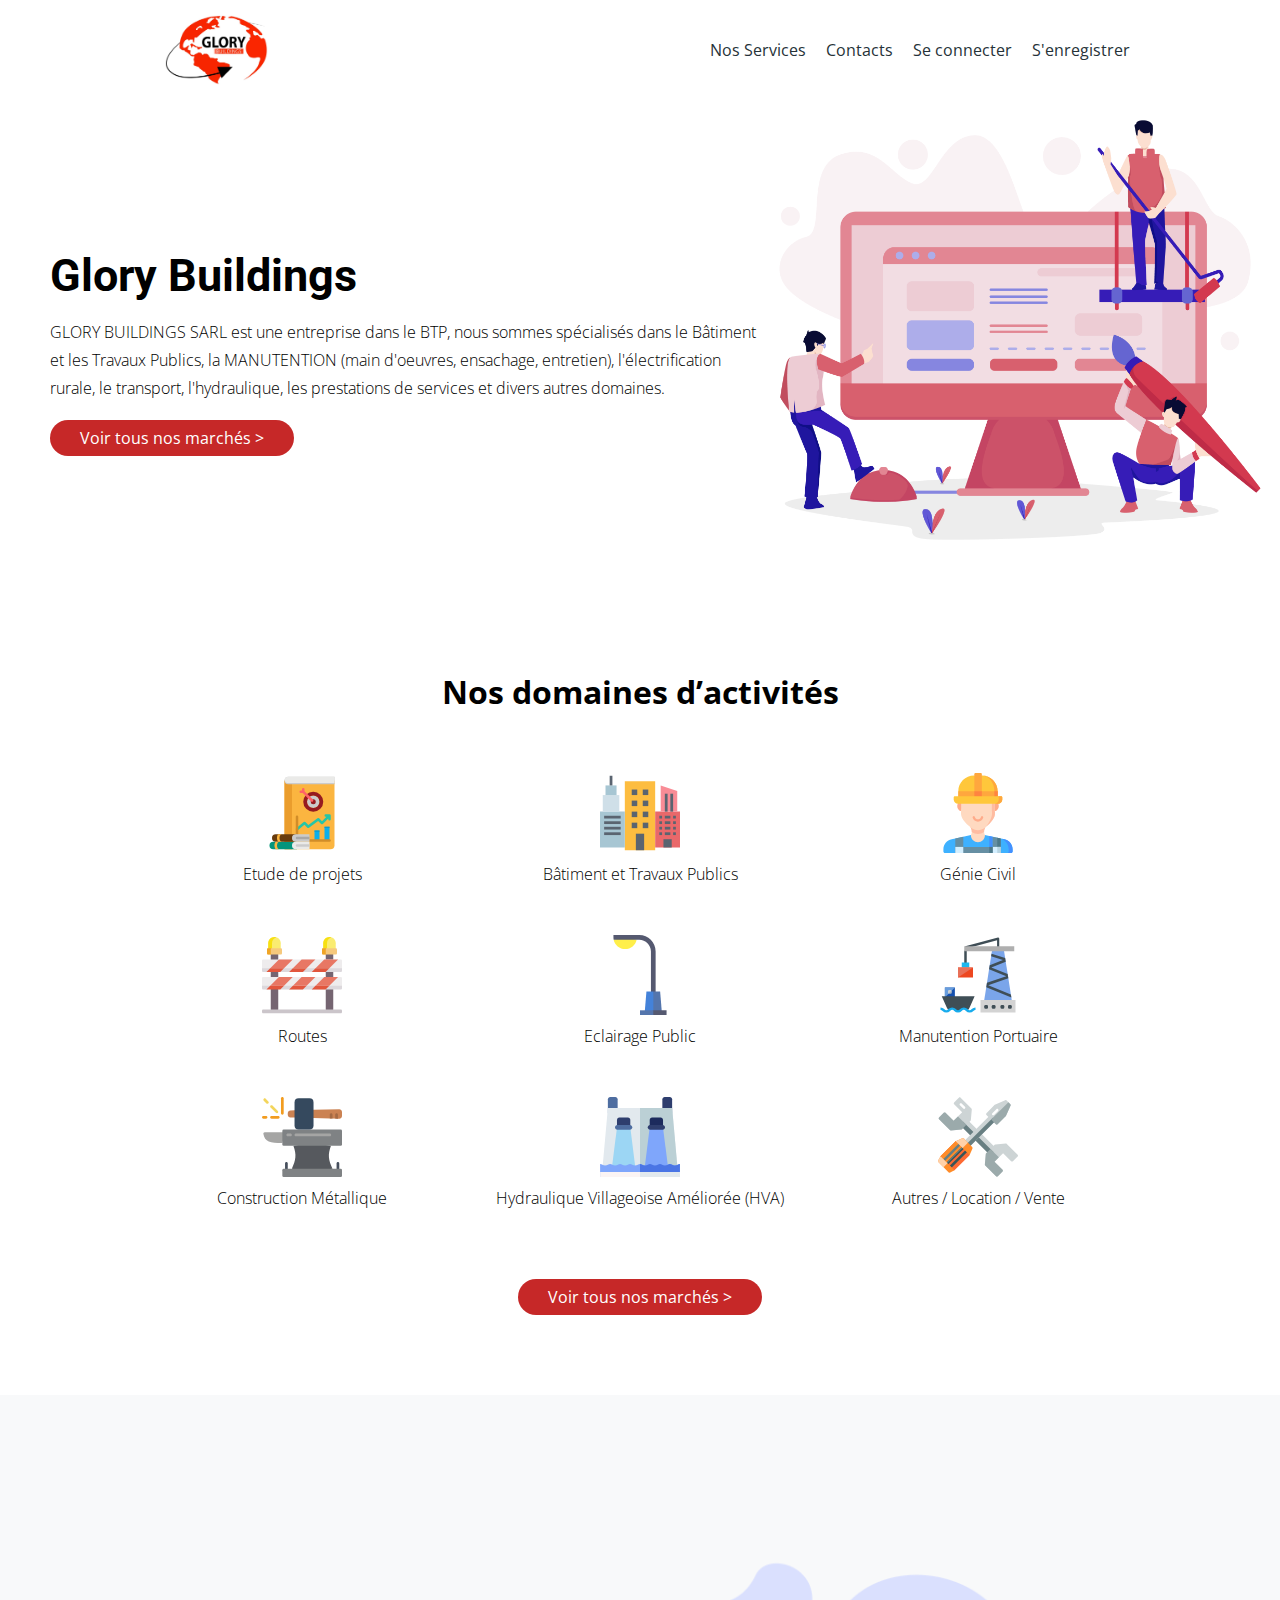
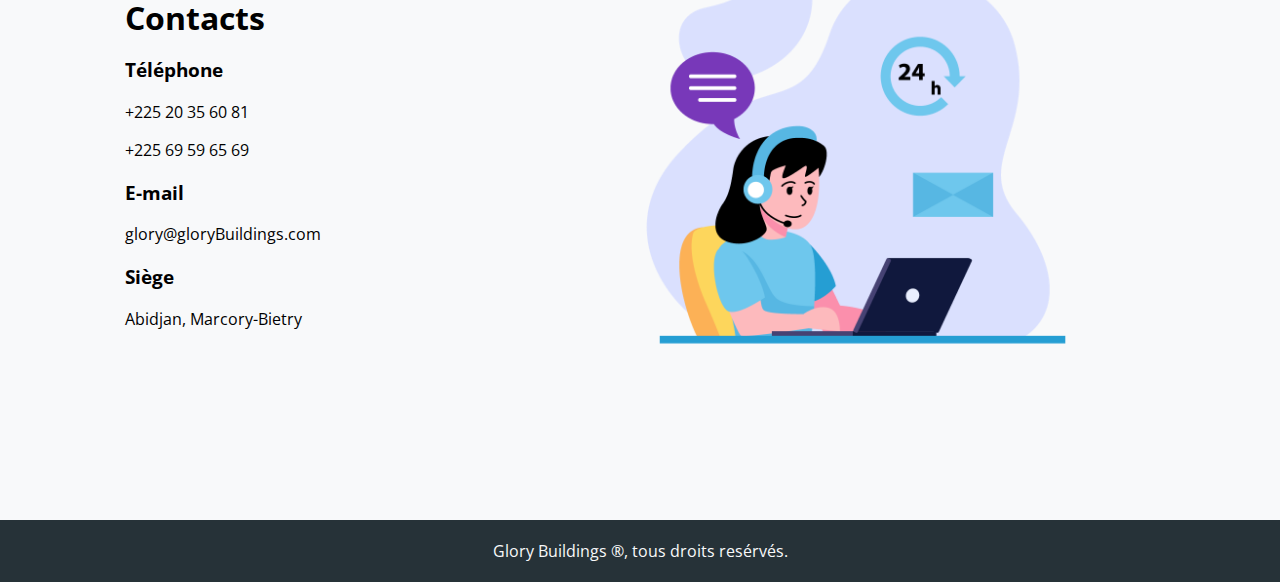
<file: index.html>
<!DOCTYPE html>
<html lang="en">
<head>
  <meta charset="UTF-8">
  <meta name="viewport" content="width=device-width, initial-scale=1.0">
  <link rel="stylesheet" href="style.css">
  <link href="https://fonts.googleapis.com/css2?family=Open+Sans:wght@300;400;700;800&family=Roboto:wght@300;400;700&display=swap" rel="stylesheet">
  <link rel="stylesheet" href="https://stackpath.bootstrapcdn.com/font-awesome/4.7.0/css/font-awesome.min.css">
  <title>Glory Building</title>
</head>
<body>
  <header>
    <div class="navbar" id="navbar">
      <div class="nav">
        <img src="img/logo.jpg" alt="image logo" class="logo">
        <div class="menu">
          <a href="#services">Nos Services</a>
          <a href="#contacts">Contacts</a>
          <a href="#">Se connecter</a>
          <a href="#">S'enregistrer</a>
        </div>
        
        <button class="hamburger" id="hamburger">
          <i class="fa fa-bars" aria-hidden="true"></i>
        </button>

        <div class="menu-mobile" id="menu-mobile">
          <a href="#contacts">Tous nos marchés</a>
          <a href="#">Se connecter</a>
          <a href="#">S'enregistrer</a>
        </div>
      </div>
    </div>

    <div class="slogan">
      <h2>Glory Buildings</h2>
      
      <p>GLORY BUILDINGS SARL est une entreprise dans le BTP, nous sommes spécialisés dans le Bâtiment et les Travaux Publics, la MANUTENTION (main d'oeuvres, ensachage, entretien), l'électrification rurale, le transport, l'hydraulique, les prestations de services et divers autres domaines.</p>

      <a href="services.html" class="m-btn">Voir tous nos marchés &gt;</a>
    </div>

    <img class="landing" src="img/landing-2.png" alt="landing illustration">
  </header>

  <div class="main-content">

    <section class="about" id="services">
      <h2 class="section-title">Nos domaines d’activités</h2>

      <div class="services">
        <div class="service">
          <img src="img/book.svg" alt="service">
          <h3 class="service-title">Etude de projets</h3>
        </div>

        <div class="service">
          <img src="img/urban.svg" alt="service">
          <h3 class="service-title">Bâtiment et Travaux Publics</h3>
        </div>

        <div class="service">
          <img src="img/worker.svg" alt="service">
          <h3 class="service-title">Génie Civil</h3>
        </div>

        <div class="service">
          <img src="img/under-construction.svg" alt="service">
          <h3 class="service-title">Routes</h3>
        </div>

        <div class="service">
          <img src="img/street.svg" alt="service">
          <h3 class="service-title">Eclairage Public</h3>
        </div>

        <div class="service">
          <img src="img/port.svg" alt="service">
          <h3 class="service-title">Manutention Portuaire</h3>
        </div>

        <div class="service">
          <img src="img/anvil.svg" alt="service">
          <h3 class="service-title">Construction Métallique</h3>
        </div>

        <div class="service">
          <img src="img/hydraulic-energy.svg" alt="service">
          <h3 class="service-title">Hydraulique Villageoise Améliorée (HVA)</h3>
        </div>

        <div class="service">
          <img src="img/other.svg" alt="service">
          <h3 class="service-title">Autres / Location / Vente</h3>
        </div>
      </div>

      <a href="services.html" class="link-to-services m-btn">Voir tous nos marchés &gt;</a>
    </section>

    <section class="contact" id="contacts">
      <div class="info">
        <h2 class="section-title">Contacts</h2>
        <h3>Téléphone</h3>
        <p>+225 20 35 60 81</p>
        <p>+225 69 59 65 69</p>

        <h3>E-mail</h3>
        <p>glory@gloryBuildings.com</p>

        <h3>Siège</h3>
        <p>Abidjan, Marcory-Bietry</p>
      </div>

      <img src="img/contact.png" alt="contact illustration"class="contact-bg">
    </section>

    <footer>
      <p>Glory Buildings &reg;, tous droits resérvés.</p>
    </footer>
  </div>

  <script src="script.js"></script>
  <script src="https://code.jquery.com/jquery-3.4.1.min.js"
    integrity="sha256-CSXorXvZcTkaix6Yvo6HppcZGetbYMGWSFlBw8HfCJo=" crossorigin="anonymous"></script>

    <script>
      $(document).on('click', 'a[href^="#"]', function (event) {
          event.preventDefault();

          $('html, body').animate({
              scrollTop: $($.attr(this, 'href')).offset().top
          }, 500);
      });
    </script>
</body>
</html>
</file>
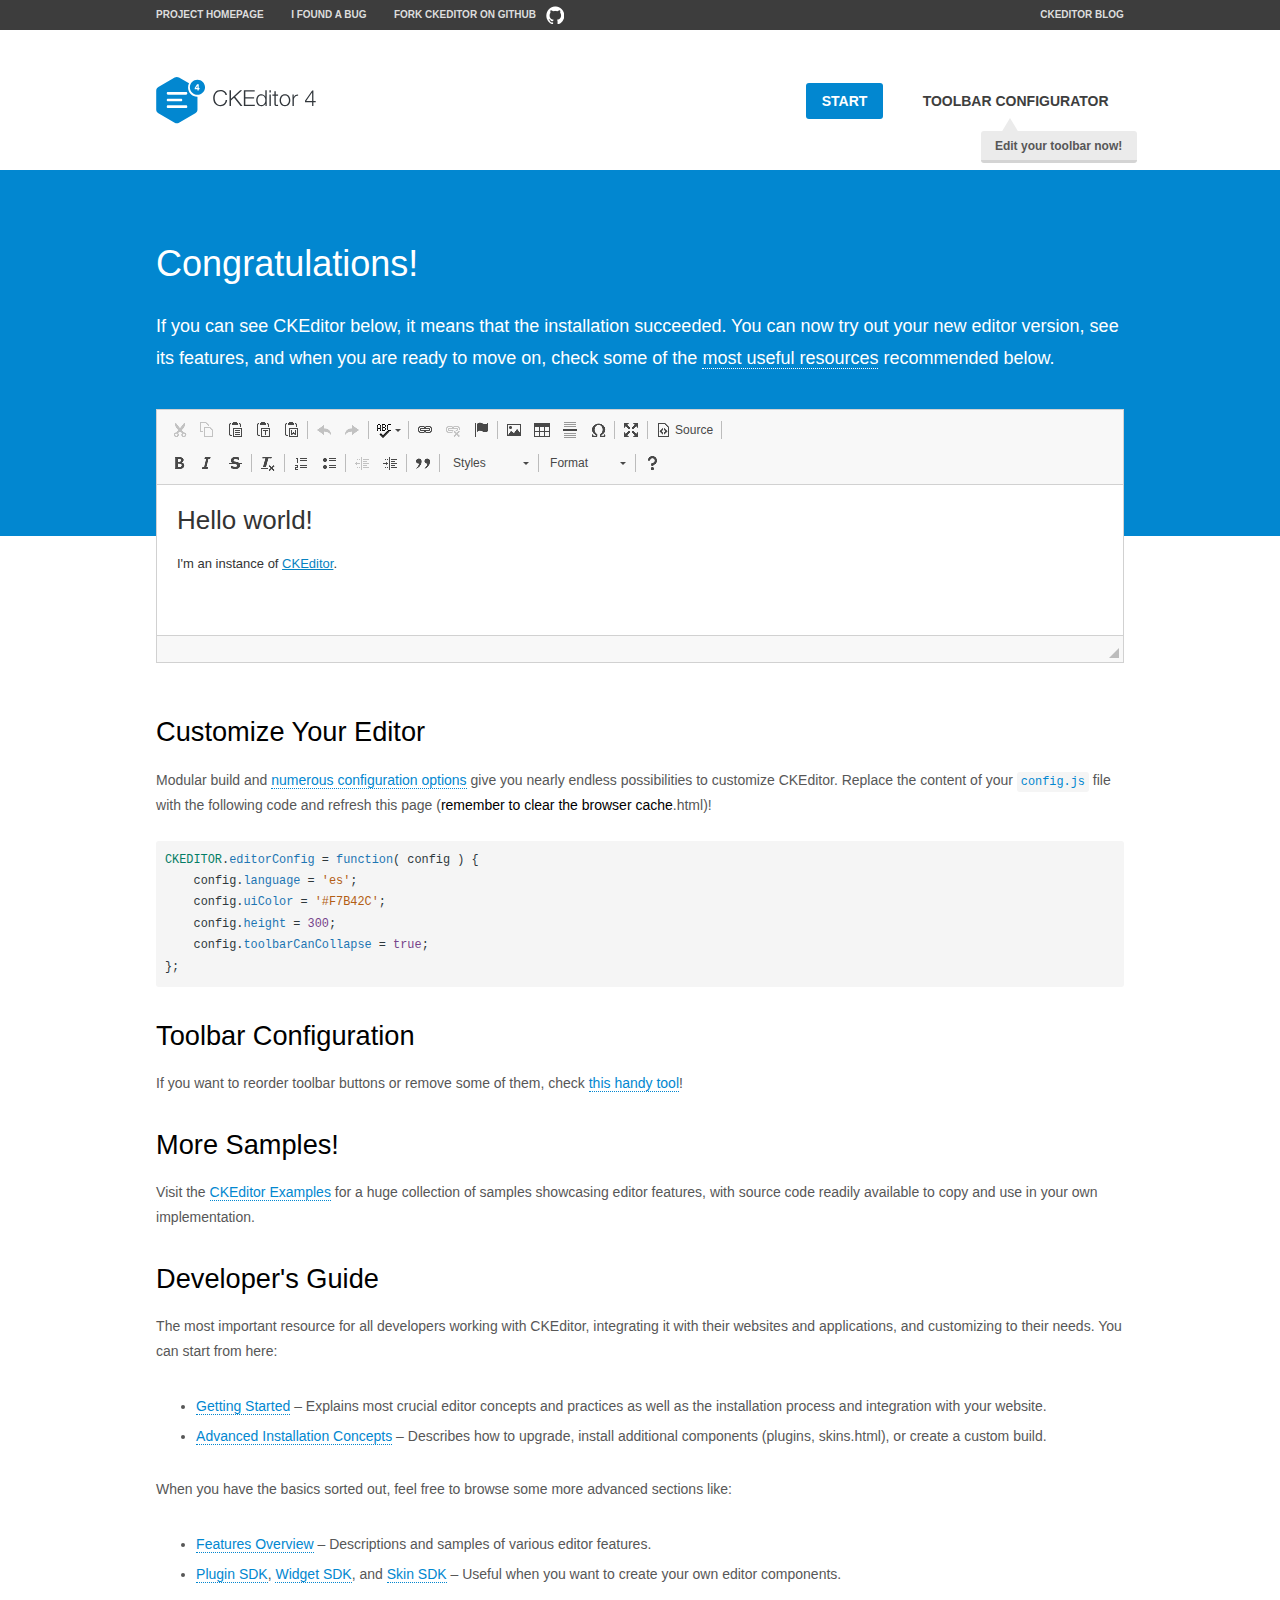
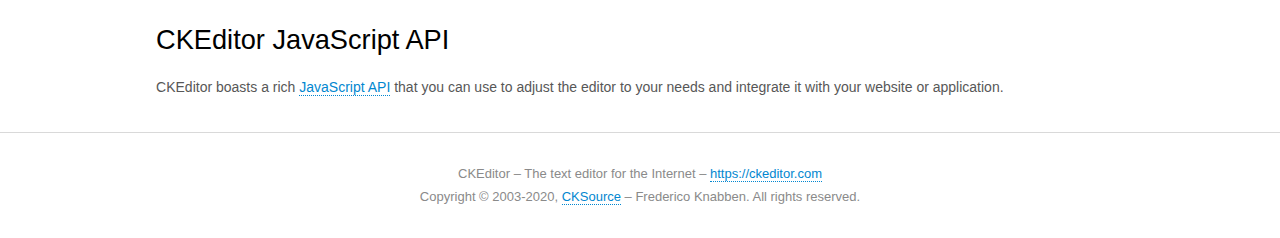
<file: ckeditor/samples/index.html>
<!DOCTYPE html>
<!--
Copyright (c) 2003-2020, CKSource - Frederico Knabben. All rights reserved.
For licensing, see LICENSE.md or https://ckeditor.com/legal/ckeditor-oss-license
-->
<html lang="en">
<head>
	<meta charset="utf-8">
	<title>CKEditor Sample</title>
	<script src="../ckeditor.js"></script>
	<script src="js/sample.js"></script>
	<link rel="stylesheet" href="css/samples.css">
	<link rel="stylesheet" href="toolbarconfigurator/lib/codemirror/neo.css">
	<meta name="viewport" content="width=device-width,initial-scale=1">
	<meta name="description" content="Try the latest sample of CKEditor 4 and learn more about customizing your WYSIWYG editor with endless possibilities.">
</head>
<body id="main">

<nav class="navigation-a">
	<div class="grid-container">
		<ul class="navigation-a-left grid-width-70">
			<li><a href="https://ckeditor.com/ckeditor-4/">Project Homepage</a></li>
			<li><a href="https://github.com/ckeditor/ckeditor4/issues">I found a bug</a></li>
			<li><a href="https://github.com/ckeditor/ckeditor4" class="icon-pos-right icon-navigation-a-github">Fork CKEditor on GitHub</a></li>
		</ul>
		<ul class="navigation-a-right grid-width-30">
			<li><a href="https://ckeditor.com/blog/">CKEditor Blog</a></li>
		</ul>
	</div>
</nav>

<header class="header-a">
	<div class="grid-container">
		<h1 class="header-a-logo grid-width-30">
			<a href="index.html"><img src="img/logo.svg" onerror="this.src='img/logo.png'; this.onerror=null;" alt="CKEditor Sample"></a>
		</h1>

		<nav class="navigation-b grid-width-70">
			<ul>
				<li><a href="index.html" class="button-a button-a-background">Start</a></li>
				<li><a href="toolbarconfigurator/index.html" class="button-a">Toolbar configurator <span class="balloon-a balloon-a-nw">Edit your toolbar now!</span></a></li>
			</ul>
		</nav>
	</div>
</header>

<main>
	<div class="adjoined-top">
		<div class="grid-container">
			<div class="content grid-width-100">
				<h1>Congratulations!</h1>
				<p>
					If you can see CKEditor below, it means that the installation succeeded.
					You can now try out your new editor version, see its features, and when you are ready to move on, check some of the <a href="#sample-customize">most useful resources</a> recommended below.
				</p>
			</div>
		</div>
	</div>
	<div class="adjoined-bottom">
		<div class="grid-container">
			<div class="grid-width-100">
				<div id="editor">
					<h1>Hello world!</h1>
					<p>I'm an instance of <a href="https://ckeditor.com">CKEditor</a>.</p>
				</div>
			</div>
		</div>
	</div>

	<div class="grid-container">
		<div class="content grid-width-100">
			<section id="sample-customize">
				<h2>Customize Your Editor</h2>
				<p>Modular build and <a href="https://ckeditor.com/docs/ckeditor4/latest/guide/dev_configuration.html">numerous configuration options</a> give you nearly endless possibilities to customize CKEditor. Replace the content of your <code><a href="../config.js">config.js</a></code> file with the following code and refresh this page (<strong>remember to clear the browser cache</strong>.html)!</p>
		<pre class="cm-s-neo CodeMirror"><code><span style="padding-right: 0.1px;"><span class="cm-variable">CKEDITOR</span>.<span class="cm-property">editorConfig</span> <span class="cm-operator">=</span> <span class="cm-keyword">function</span>( <span class="cm-def">config</span> ) {</span>
<span style="padding-right: 0.1px;"><span class="cm-tab">	</span><span class="cm-variable-2">config</span>.<span class="cm-property">language</span> <span class="cm-operator">=</span> <span class="cm-string">'es'</span>;</span>
<span style="padding-right: 0.1px;"><span class="cm-tab">	</span><span class="cm-variable-2">config</span>.<span class="cm-property">uiColor</span> <span class="cm-operator">=</span> <span class="cm-string">'#F7B42C'</span>;</span>
<span style="padding-right: 0.1px;"><span class="cm-tab">	</span><span class="cm-variable-2">config</span>.<span class="cm-property">height</span> <span class="cm-operator">=</span> <span class="cm-number">300</span>;</span>
<span style="padding-right: 0.1px;"><span class="cm-tab">	</span><span class="cm-variable-2">config</span>.<span class="cm-property">toolbarCanCollapse</span> <span class="cm-operator">=</span> <span class="cm-atom">true</span>;</span>
<span style="padding-right: 0.1px;">};</span></code></pre>
			</section>

			<section>
				<h2>Toolbar Configuration</h2>
				<p>If you want to reorder toolbar buttons or remove some of them, check <a href="toolbarconfigurator/index.html">this handy tool</a>!</p>
			</section>

			<section>
				<h2>More Samples!</h2>
				<p>Visit the <a href="https://ckeditor.com/docs/ckeditor4/latest/examples/index.html">CKEditor Examples</a> for a huge collection of samples showcasing editor features, with source code readily available to copy and use in your own implementation.</p>
			</section>

			<section>
				<h2>Developer's Guide</h2>
				<p>The most important resource for all developers working with CKEditor, integrating it with their websites and applications, and customizing to their needs. You can start from here:</p>
				<ul>
					<li><a href="https://ckeditor.com/docs/ckeditor4/latest/guide/dev_installation.html">Getting Started</a> &ndash; Explains most crucial editor concepts and practices as well as the installation process and integration with your website.</li>
					<li><a href="https://ckeditor.com/docs/ckeditor4/latest/guide/dev_advanced_installation.html">Advanced Installation Concepts</a> &ndash; Describes how to upgrade, install additional components (plugins, skins.html), or create a custom build.</li>
				</ul>
					<p>When you have the basics sorted out, feel free to browse some more advanced sections like:</p>
				<ul>
					<li><a href="https://ckeditor.com/docs/ckeditor4/latest/features/index.html">Features Overview</a> &ndash; Descriptions and samples of various editor features.</li>
					<li><a href="https://ckeditor.com/docs/ckeditor4/latest/guide/plugin_sdk_intro.html">Plugin SDK</a>, <a href="https://ckeditor.com/docs/ckeditor4/latest/guide/widget_sdk_intro.html">Widget SDK</a>, and <a href="https://ckeditor.com/docs/ckeditor4/latest/guide/skin_sdk_intro.html">Skin SDK</a> &ndash; Useful when you want to create your own editor components.</li>
				</ul>
			</section>

			<section>
				<h2>CKEditor JavaScript API</h2>
				<p>CKEditor boasts a rich <a href="https://ckeditor.com/docs/ckeditor4/latest/api/index.html">JavaScript API</a> that you can use to adjust the editor to your needs and integrate it with your website or application.</p>
			</section>
		</div>
	</div>
</main>

<footer class="footer-a grid-container">
	<div class="grid-container">
		<p class="grid-width-100">
			CKEditor &ndash; The text editor for the Internet &ndash; <a class="samples" href="https://ckeditor.com/">https://ckeditor.com</a>
		</p>
		<p class="grid-width-100" id="copy">
			Copyright &copy; 2003-2020, <a class="samples" href="https://cksource.com/">CKSource</a> &ndash; Frederico Knabben. All rights reserved.
		</p>
	</div>
</footer>
<script>
	initSample();
</script>

</body>
</html>
</file>
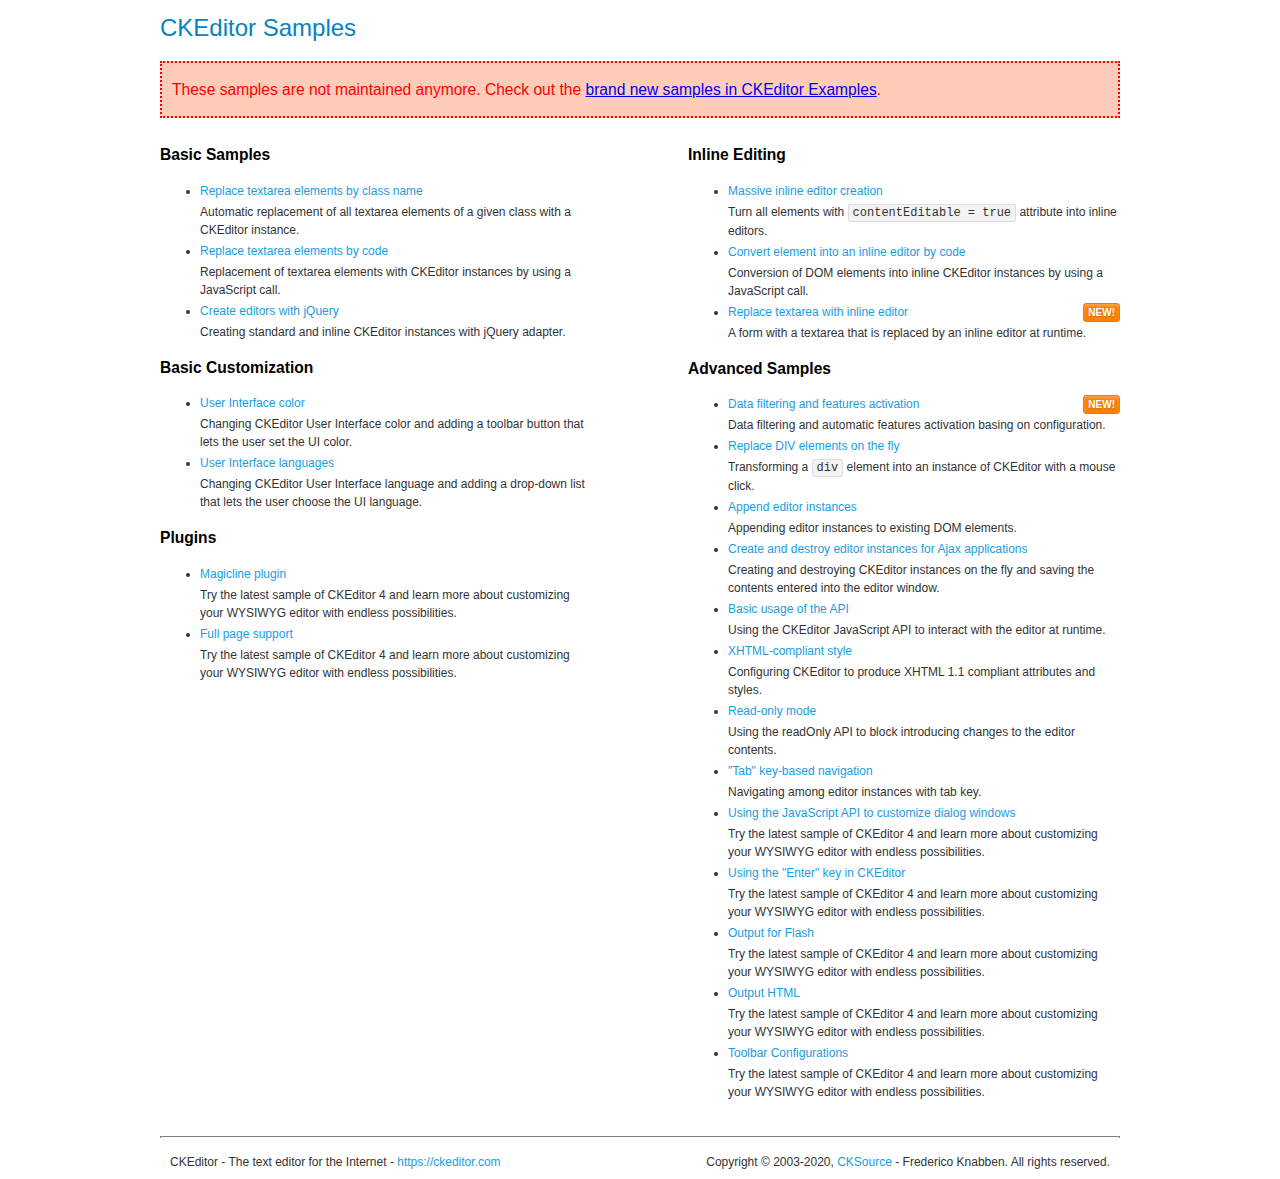
<file: ckeditor/samples/old/index.html>
<!DOCTYPE html>
<!--
Copyright (c) 2003-2020, CKSource - Frederico Knabben. All rights reserved.
For licensing, see LICENSE.md or https://ckeditor.com/legal/ckeditor-oss-license
-->
<html lang="en">
<head>
	<meta charset="utf-8">
	<title>CKEditor Samples</title>
	<link rel="stylesheet" href="sample.css">
	<meta name="description" content="Try the latest sample of CKEditor 4 and learn more about customizing your WYSIWYG editor with endless possibilities.">
</head>
<body>
	<h1 class="samples">
		CKEditor Samples
	</h1>
	<div class="warning deprecated">
		These samples are not maintained anymore. Check out the <a href="https://ckeditor.com/docs/ckeditor4/latest/examples/index.html">brand new samples in CKEditor Examples</a>.
	</div>
	<div class="twoColumns">
		<div class="twoColumnsLeft">
			<h2 class="samples">
				Basic Samples
			</h2>
			<dl class="samples">
				<dt><a class="samples" href="replacebyclass.html">Replace textarea elements by class name</a></dt>
				<dd>Automatic replacement of all textarea elements of a given class with a CKEditor instance.</dd>

				<dt><a class="samples" href="replacebycode.html">Replace textarea elements by code</a></dt>
				<dd>Replacement of textarea elements with CKEditor instances by using a JavaScript call.</dd>

				<dt><a class="samples" href="jquery.html">Create editors with jQuery</a></dt>
				<dd>Creating standard and inline CKEditor instances with jQuery adapter.</dd>
			</dl>

			<h2 class="samples">
				Basic Customization
			</h2>
			<dl class="samples">
				<dt><a class="samples" href="uicolor.html">User Interface color</a></dt>
				<dd>Changing CKEditor User Interface color and adding a toolbar button that lets the user set the UI color.</dd>

				<dt><a class="samples" href="uilanguages.html">User Interface languages</a></dt>
				<dd>Changing CKEditor User Interface language and adding a drop-down list that lets the user choose the UI language.</dd>
			</dl>


			<h2 class="samples">Plugins</h2>
<dl class="samples">
<dt><a class="samples" href="magicline/magicline.html">Magicline plugin</a></dt>
<dd>Try the latest sample of CKEditor 4 and learn more about customizing your WYSIWYG editor with endless possibilities.</dd>

<dt><a class="samples" href="wysiwygarea/fullpage.html">Full page support</a></dt>
<dd>Try the latest sample of CKEditor 4 and learn more about customizing your WYSIWYG editor with endless possibilities.</dd>
</dl>
		</div>
		<div class="twoColumnsRight">
			<h2 class="samples">
				Inline Editing
			</h2>
			<dl class="samples">
				<dt><a class="samples" href="inlineall.html">Massive inline editor creation</a></dt>
				<dd>Turn all elements with <code>contentEditable = true</code> attribute into inline editors.</dd>

				<dt><a class="samples" href="inlinebycode.html">Convert element into an inline editor by code</a></dt>
				<dd>Conversion of DOM elements into inline CKEditor instances by using a JavaScript call.</dd>

				<dt><a class="samples" href="inlinetextarea.html">Replace textarea with inline editor</a> <span class="new">New!</span></dt>
				<dd>A form with a textarea that is replaced by an inline editor at runtime.</dd>

				
			</dl>

			<h2 class="samples">
				Advanced Samples
			</h2>
			<dl class="samples">
				<dt><a class="samples" href="datafiltering.html">Data filtering and features activation</a> <span class="new">New!</span></dt>
				<dd>Data filtering and automatic features activation basing on configuration.</dd>

				<dt><a class="samples" href="divreplace.html">Replace DIV elements on the fly</a></dt>
				<dd>Transforming a <code>div</code> element into an instance of CKEditor with a mouse click.</dd>

				<dt><a class="samples" href="appendto.html">Append editor instances</a></dt>
				<dd>Appending editor instances to existing DOM elements.</dd>

				<dt><a class="samples" href="ajax.html">Create and destroy editor instances for Ajax applications</a></dt>
				<dd>Creating and destroying CKEditor instances on the fly and saving the contents entered into the editor window.</dd>

				<dt><a class="samples" href="api.html">Basic usage of the API</a></dt>
				<dd>Using the CKEditor JavaScript API to interact with the editor at runtime.</dd>

				<dt><a class="samples" href="xhtmlstyle.html">XHTML-compliant style</a></dt>
				<dd>Configuring CKEditor to produce XHTML 1.1 compliant attributes and styles.</dd>

				<dt><a class="samples" href="readonly.html">Read-only mode</a></dt>
				<dd>Using the readOnly API to block introducing changes to the editor contents.</dd>

				<dt><a class="samples" href="tabindex.html">"Tab" key-based navigation</a></dt>
				<dd>Navigating among editor instances with tab key.</dd>


				
<dt><a class="samples" href="dialog/dialog.html">Using the JavaScript API to customize dialog windows</a></dt>
<dd>Try the latest sample of CKEditor 4 and learn more about customizing your WYSIWYG editor with endless possibilities.</dd>

<dt><a class="samples" href="enterkey/enterkey.html">Using the &quot;Enter&quot; key in CKEditor</a></dt>
<dd>Try the latest sample of CKEditor 4 and learn more about customizing your WYSIWYG editor with endless possibilities.</dd>

<dt><a class="samples" href="htmlwriter/outputforflash.html">Output for Flash</a></dt>
<dd>Try the latest sample of CKEditor 4 and learn more about customizing your WYSIWYG editor with endless possibilities.</dd>

<dt><a class="samples" href="htmlwriter/outputhtml.html">Output HTML</a></dt>
<dd>Try the latest sample of CKEditor 4 and learn more about customizing your WYSIWYG editor with endless possibilities.</dd>

<dt><a class="samples" href="toolbar/toolbar.html">Toolbar Configurations</a></dt>
<dd>Try the latest sample of CKEditor 4 and learn more about customizing your WYSIWYG editor with endless possibilities.</dd>

			</dl>
		</div>
	</div>
	<div id="footer">
		<hr>
		<p>
			CKEditor - The text editor for the Internet - <a class="samples" href="https://ckeditor.com/">https://ckeditor.com</a>
		</p>
		<p id="copy">
			Copyright &copy; 2003-2020, <a class="samples" href="https://cksource.com/">CKSource</a> - Frederico Knabben. All rights reserved.
		</p>
	</div>
</body>
</html>
</file>
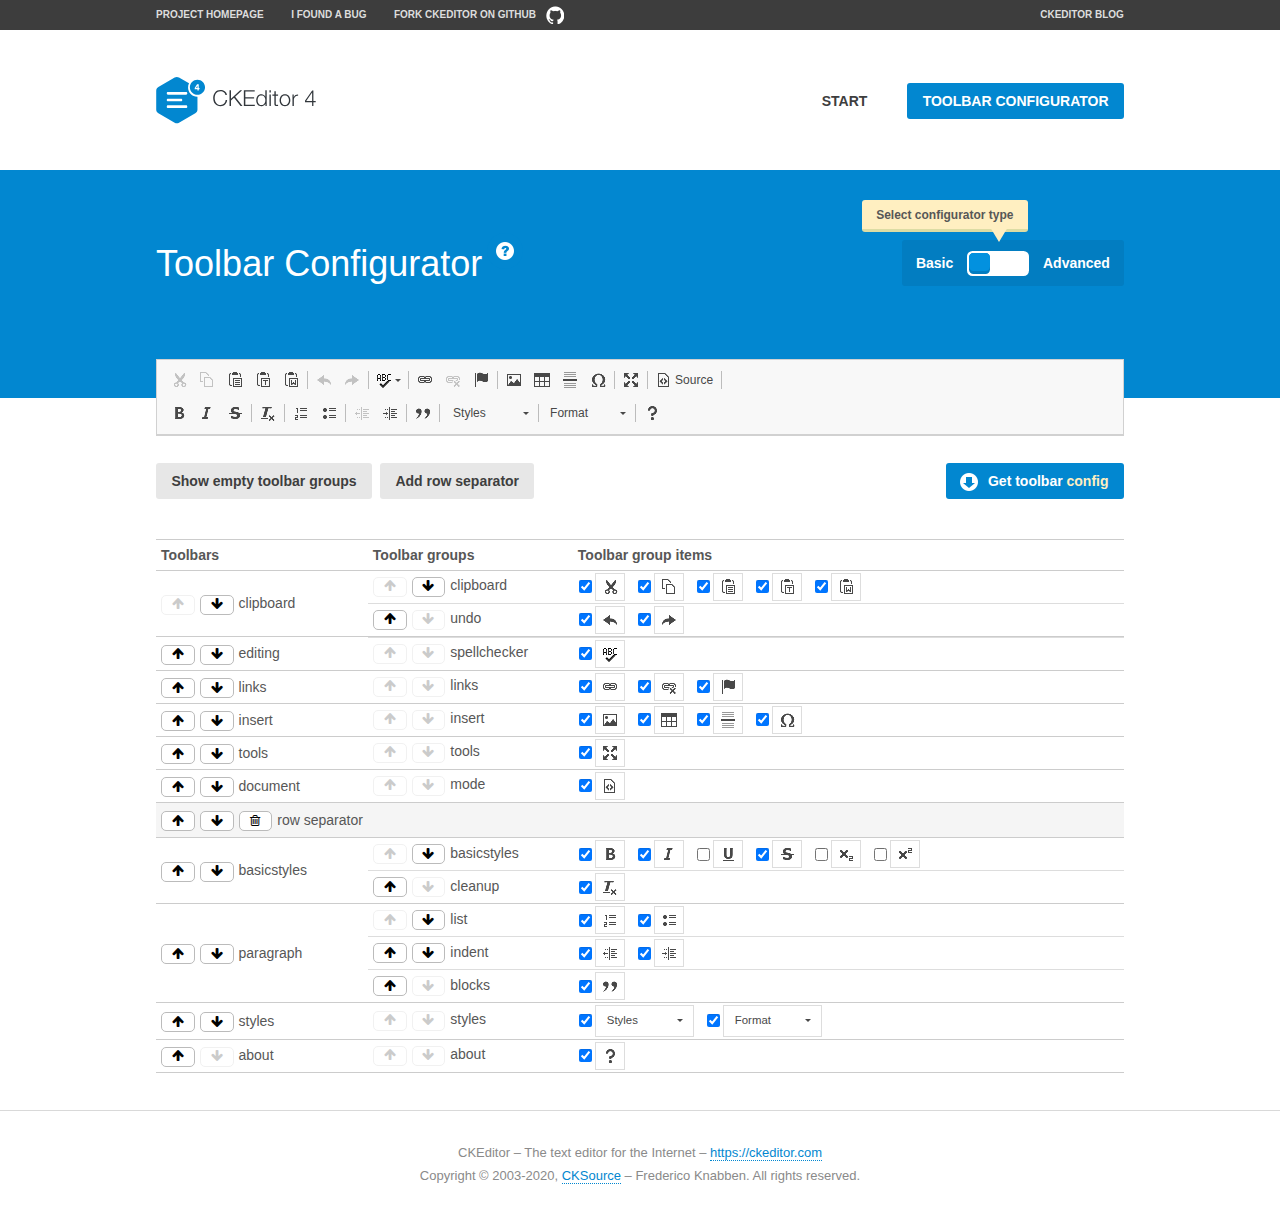
<file: ckeditor/samples/toolbarconfigurator/index.html>
<!DOCTYPE html>
<!--
Copyright (c) 2003-2020, CKSource - Frederico Knabben. All rights reserved.
For licensing, see LICENSE.md or https://ckeditor.com/legal/ckeditor-oss-license
-->
<!--[if IE 8]><html class="ie8"><![endif]-->
<!--[if gt IE 8]><html><![endif]-->
<!--[if !IE]><!--><html lang="en"><!--<![endif]-->
<head>
	<meta charset="utf-8">
	<title>Toolbar Configurator</title>
	<script src="../../ckeditor.js"></script>
	<script>
		if ( CKEDITOR.env.ie && CKEDITOR.env.version < 9 )
			CKEDITOR.tools.enableHtml5Elements( document );
	</script>
	<link rel="stylesheet" href="lib/codemirror/codemirror.css">
	<link rel="stylesheet" href="lib/codemirror/show-hint.css">
	<link rel="stylesheet" href="lib/codemirror/neo.css">
	<link rel="stylesheet" href="css/fontello.css">
	<link rel="stylesheet" href="../css/samples.css">
	<meta name="description" content="Try the latest sample of CKEditor 4 and learn more about customizing your WYSIWYG editor with endless possibilities.">
</head>
<body id="toolbar">

<nav class="navigation-a">
	<div class="grid-container">
		<ul class="navigation-a-left grid-width-70">
			<li><a href="https://ckeditor.com/ckeditor-4/">Project Homepage</a></li>
			<li><a href="https://github.com/ckeditor/ckeditor4/issues">I found a bug</a></li>
			<li><a href="https://github.com/ckeditor/ckeditor4" class="icon-pos-right icon-navigation-a-github">Fork CKEditor on GitHub</a></li>
		</ul>
		<ul class="navigation-a-right grid-width-30">
			<li><a href="https://ckeditor.com/blog/">CKEditor Blog</a></li>
		</ul>
	</div>
</nav>

<header class="header-a">
	<div class="grid-container">
		<h1 class="header-a-logo grid-width-30">
			<a href="../index.html"><img src="../img/logo.svg" onerror="this.src='../img/logo.png'; this.onerror=null;" alt="CKEditor Logo"></a>
		</h1>
		<nav class="navigation-b grid-width-70">
			<ul>
				<li><a href="../index.html"  class="button-a">Start</a></li>
				<li><a href="index.html"  class="button-a button-a-background">Toolbar configurator</a></li>
			</ul>
		</nav>
	</div>
</header>

<main>
	<div class="adjoined-top">
		<div class="grid-container">
			<div class="content grid-width-100">
				<div class="grid-container-nested">
					<h1 class="grid-width-60">
						Toolbar Configurator
						<a href="#help-content" type="button" title="Configurator help" id="help" class="button-a button-a-background button-a-no-text icon-pos-left icon-question-mark">Help</a>
					</h1>

					<div class="grid-width-40 grid-switch-magic">
						<div class="switch">
							<span class="balloon-a balloon-a-se">Select configurator type</span>
							<input type="radio" name="radio" data-num="1" id="radio-basic" />
							<input type="radio" name="radio" data-num="2" id="radio-advanced" />
							<label data-for="1" for="radio-basic">Basic</label>
							<span class="switch-inner">
								<span class="handler"></span>
							</span>
							<label data-for="2" for="radio-advanced">Advanced</label>
						</div>
					</div>
				</div>
			</div>
		</div>
	</div>
	<div class="adjoined-bottom">
		<div class="grid-container">
			<div class="grid-width-100">
				<div class="editors-container">
					<div id="editor-basic"></div>
					<div id="editor-advanced"></div>
				</div>
			</div>
		</div>
	</div>

	<div class="grid-container configurator">
		<div class="content grid-width-100">
			<div class="configurator">
				<div>
					<div id="toolbarModifierWrapper"></div>
				</div>
			</div>
		</div>
	</div>

	<div id="help-content">
		<div class="grid-container">
			<div class="grid-width-100">
				<h2>What Am I Doing Here?</h2>

				<div class="grid-container grid-container-nested">
					<div class="basic">
						<div class="grid-width-50">
							<p>Arrange <a href="https://ckeditor.com/docs/ckeditor4/latest/api/CKEDITOR_config.html#cfg-toolbarGroups">toolbar groups</a>, toggle <a href="https://ckeditor.com/docs/ckeditor4/latest/api/CKEDITOR_config.html#cfg-removeButtons">button visibility</a> according to your needs and get your toolbar configuration.</p>
							<p>You can replace the content of the <a href="../../config.js"><code>config.js</code></a> file with the generated configuration. If you already set some configuration options you will need to merge both configurations.</p>
						</div>
						<div class="grid-width-50">
							<p>Read more about different ways of <a href="https://ckeditor.com/docs/ckeditor4/latest/guide/dev_configuration.html">setting configuration</a> and do not forget about <strong>clearing browser cache</strong>.</p>
							<p>Arranging toolbar groups is the recommended way of configuring the toolbar, but if you need more freedom you can use the <a href="#advanced">advanced configurator</a>.</p>
						</div>
					</div>
					<div class="advanced" style="display: none;">
						<div class="grid-width-50">
							<p>With this code editor you can edit your <a href="https://ckeditor.com/docs/ckeditor4/latest/api/CKEDITOR_config.html#cfg-toolbar">toolbar configuration</a> live.</p>
							<p>You can replace the content of the <a href="../../config.js"><code>config.js</code></a> file with the generated configuration. If you already set some configuration options you will need to merge both configurations.</p>
						</div>
						<div class="grid-width-50">
							<p>Read more about different ways of <a href="https://ckeditor.com/docs/ckeditor4/latest/guide/dev_configuration.html">setting configuration</a> and do not forget about <strong>clearing browser cache</strong>.</p>
						</div>
					</div>
				</div>

				<p class="grid-container grid-container-nested">
					<button type="button" class="help-content-close grid-width-100 button-a button-a-background">Got it. Let's play!</button>
				</p>
			</div>
		</div>
	</div>
</main>

<footer class="footer-a grid-container">
	<p class="grid-width-100">
		CKEditor &ndash; The text editor for the Internet &ndash; <a class="samples" href="https://ckeditor.com/">https://ckeditor.com</a>
	</p>
	<p class="grid-width-100" id="copy">
		Copyright &copy; 2003-2020, <a class="samples" href="https://cksource.com/">CKSource</a> &ndash; Frederico Knabben. All rights reserved.
	</p>
</footer>

<script src="lib/codemirror/codemirror.js"></script>
<script src="lib/codemirror/javascript.js"></script>
<script src="lib/codemirror/show-hint.js"></script>

<script src="js/fulltoolbareditor.js"></script>
<script src="js/abstracttoolbarmodifier.js"></script>
<script src="js/toolbarmodifier.js"></script>
<script src="js/toolbartextmodifier.js"></script>
<script src="../js/sf.js"></script>

<script>
	( function() {
		'use strict';

		var mode = ( window.location.hash.substr( 1 ) === 'advanced' ) ? 'advanced' : 'basic',
			configuratorSection = CKEDITOR.document.findOne( 'main > .grid-container.configurator' ),
			basicInstruction = CKEDITOR.document.findOne( '#help-content .basic' ),
			advancedInstruction = CKEDITOR.document.findOne( '#help-content .advanced' ),

			// Configurator mode switcher.
			modeSwitchBasic = CKEDITOR.document.getById( 'radio-basic' ),
			modeSwitchAdvanced = CKEDITOR.document.getById( 'radio-advanced' );

		// Initial setup
		function updateSwitcher() {
			if ( mode === 'advanced' ) {
				modeSwitchAdvanced.$.checked = true;
			} else {
				modeSwitchBasic.$.checked = true;
			}
		}

		updateSwitcher();

		CKEDITOR.document.getWindow().on( 'hashchange', function( e ) {
			var hash = window.location.hash.substr( 1 );
			if ( !( hash === 'advanced' || hash === 'basic' ) ) {
				return;
			}
			mode = hash;
			onToolbarsDone( mode );
		} );

		CKEDITOR.document.getWindow().on( 'resize', function() {
			updateToolbar( ( mode === 'basic' ? toolbarModifier : toolbarTextModifier )[ 'editorInstance' ] );
		} );

		function onRefresh( modifier ) {
			modifier = modifier || this;

			if ( mode === 'basic' && modifier instanceof ToolbarConfigurator.ToolbarTextModifier ) {
				return;
			}

			// CodeMirror container becomes visible, so we need to refresh and to avoid rendering problems.
			if ( mode === 'advanced' && modifier instanceof ToolbarConfigurator.ToolbarTextModifier ) {
				modifier.codeContainer.refresh();
			}

			updateToolbar( modifier.editorInstance );
		}

		function updateToolbar( editor ) {
			var editorContainer = editor.container;

			// Not always editor is loaded.
			if ( !editorContainer ) {
				return;
			}

			var displayStyle = editorContainer.getStyle( 'display' );

			editorContainer.setStyle( 'display', 'block' );

			var newHeight = editorContainer.getSize( 'height' );

			var newMarginTop = parseInt( editorContainer.getComputedStyle( 'margin-top' ), 10 );
			newMarginTop = ( isNaN( newMarginTop ) ? 0 : Number( newMarginTop ) );

			var newMarginBottom = parseInt( editorContainer.getComputedStyle( 'margin-bottom' ), 10 );
			newMarginBottom = ( isNaN( newMarginBottom ) ? 0 : Number( newMarginBottom ) );

			var result = newHeight + newMarginTop + newMarginBottom;

			editorContainer.setStyle( 'display', displayStyle );

			editor.container.getAscendant( 'div' ).setStyle( 'height', result + 'px' );
		}

		var toolbarModifier = new ToolbarConfigurator.ToolbarModifier( 'editor-basic' );

		var done = 0;
		toolbarModifier.init( onToolbarInit );
		toolbarModifier.onRefresh = onRefresh;

		CKEDITOR.document.getById( 'toolbarModifierWrapper' ).append( toolbarModifier.mainContainer );

		var toolbarTextModifier = new ToolbarConfigurator.ToolbarTextModifier( 'editor-advanced' );
		toolbarTextModifier.init( onToolbarInit );
		toolbarTextModifier.onRefresh = onRefresh;

		function onToolbarInit() {
			if ( ++done === 2 ) {
				onToolbarsDone();

				positionSticky.watch( CKEDITOR.document.findOne( '.toolbar' ), function() {
					return mode === 'advanced';
				} );
			}
		}

		function onToolbarsDone() {
			if ( mode === 'basic' ) {
				toggleModeBasic( false );
			} else {
				toggleModeAdvanced( false );
			}

			updateSwitcher();

			setTimeout( function() {
				CKEDITOR.document.findOne( '.editors-container' ).addClass( 'active' );
				CKEDITOR.document.findOne( '#toolbarModifierWrapper' ).addClass( 'active' );
			}, 200 );
		}

		CKEDITOR.document.getById( 'toolbarModifierWrapper' ).append( toolbarTextModifier.mainContainer );

		function toogleModeSwitch( onElement, offElement, onModifier, offModifier ) {
			onElement.addClass( 'fancy-button-active' );
			offElement.removeClass( 'fancy-button-active' );

			onModifier.showUI();
			offModifier.hideUI();
		}

		function toggleModeBasic( callOnRefresh ) {
			callOnRefresh = ( callOnRefresh !== false );
			mode = 'basic';
			window.location.hash = '#basic';
			toogleModeSwitch( modeSwitchBasic, modeSwitchAdvanced, toolbarModifier, toolbarTextModifier );

			configuratorSection.removeClass( 'freed-width' );
			basicInstruction.show();
			advancedInstruction.hide();

			callOnRefresh && onRefresh( toolbarModifier );
		}

		function toggleModeAdvanced( callOnRefresh ) {
			callOnRefresh = ( callOnRefresh !== false );
			mode = 'advanced';
			window.location.hash = '#advanced';
			toogleModeSwitch( modeSwitchAdvanced, modeSwitchBasic, toolbarTextModifier, toolbarModifier );

			configuratorSection.addClass( 'freed-width' );
			advancedInstruction.show();
			basicInstruction.hide();

			callOnRefresh && onRefresh( toolbarTextModifier );
		}

		modeSwitchBasic.on( 'click', toggleModeBasic );
		modeSwitchAdvanced.on( 'click', toggleModeAdvanced );

		//
		// Position:sticky for the toolbar.
		//

		// Will make elements behave like they were styled with position:sticky.
		var positionSticky = {
			// Store object: {
			// 		element: CKEDITOR.dom.element, // Element which will float.
			// 		placeholder: CKEDITOR.dom.element, // Placeholder which is place to prevent page bounce.
			// 		isFixed: boolean // Whether element float now.
			// }
			watched: [],

			active: [],

			staticContainer: null,

			init: function() {
				var element = CKEDITOR.dom.element.createFromHtml(
					'<div class="staticContainer">' +
						'<div class="grid-container" >' +
							'<div class="grid-width-100">' +
								'<div class="inner"></div>' +
							'</div>' +
						'</div>' +
					'</div>' );

				this.staticContainer = element.findOne( '.inner' );

				CKEDITOR.document.getBody().append( element );
			},

			watch: function( element, preventFunc ) {
				this.watched.push( {
					element: element,
					placeholder: new CKEDITOR.dom.element( 'div' ),
					isFixed: false,
					preventFunc: preventFunc
				} );
			},

			checkAll: function() {
				for ( var i = 0; i < this.watched.length; i++ ) {
					this.check( this.watched[ i ] );
				}
			},

			check: function( element ) {
				var isFixed = element.isFixed;
				var shouldBeFixed = this.shouldBeFixed( element );

				// Nothing to be done.
				if ( isFixed === shouldBeFixed ) {
					return;
				}

				var placeholder = element.placeholder;

				if ( isFixed ) {
					// Unfixing.

					element.element.insertBefore( placeholder );
					placeholder.remove();

					element.element.removeStyle( 'margin' );

					this.active.splice( CKEDITOR.tools.indexOf( this.active, element ), 1 );

				} else {
					// Fixing.
					placeholder.setStyle( 'width', element.element.getSize( 'width' ) + 'px' );
					placeholder.setStyle( 'height', element.element.getSize( 'height' ) + 'px' );
					placeholder.setStyle( 'margin-bottom', element.element.getComputedStyle( 'margin-bottom' ) );
					placeholder.setStyle( 'display', element.element.getComputedStyle( 'display' ) );
					placeholder.insertAfter( element.element );

					this.staticContainer.append( element.element );

					this.active.push( element );
				}

				element.isFixed = !element.isFixed;
			},

			shouldBeFixed: function( element ) {
				if ( element.preventFunc && element.preventFunc() ) {
					return false;
				}

				// If element is already fixed we are checking it's placeholder.
				var related = ( element.isFixed ? element.placeholder : element.element ),
					clientRect = related.$.getBoundingClientRect(),
					staticHeight = this.staticContainer.getSize('height' ),
					elemHeight = element.element.getSize( 'height' );

				if ( element.isFixed ) {
					return ( clientRect.top + elemHeight < staticHeight );
				} else {
					return ( clientRect.top < staticHeight );
				}
			}
		};

		positionSticky.init();

		CKEDITOR.document.getWindow().on( 'scroll',
			CKEDITOR.tools.eventsBuffer( 100, positionSticky.checkAll, positionSticky ).input
		);

		// Make the toolbar sticky.
		positionSticky.watch( CKEDITOR.document.findOne( '.editors-container' ) );

		// Help button and help-content.
		( function() {
			var helpButton = CKEDITOR.document.getById( 'help' ),
				helpContent = CKEDITOR.document.getById( 'help-content' );

			// Don't show help button on IE8 because it's unsupported by Pico Modal.
			if ( CKEDITOR.env.ie && CKEDITOR.env.version == 8 ) {
				helpButton.hide();
			} else {
				// Display help modal when the button is clicked.
				helpButton.on( 'click', function( evt ) {
					SF.modal( {
						// Clone modal content from DOM.
						content: helpContent.getHtml(),

						afterCreate: function( modal ) {
							// Enable modal content button to close the modal.
							new CKEDITOR.dom.element( modal.modalElem() ).findOne( '.help-content-close' ).once( 'click', modal.close );
						}
					} ).show();
				} );
			}
		} )();
	} )();
</script>
</body>
</html>
</file>
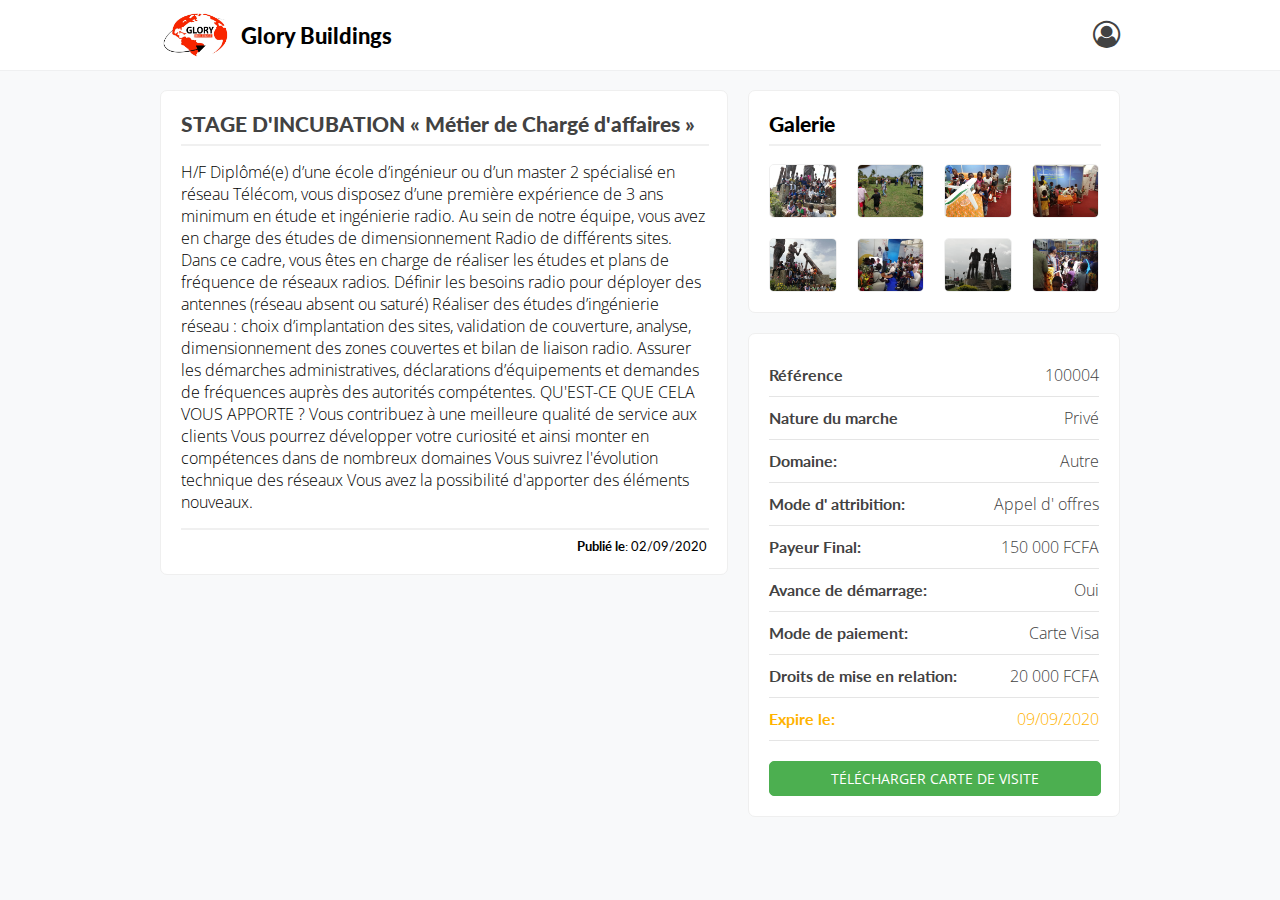
<file: detail.html>
<!DOCTYPE html>
<html lang="en">

<head>
  <meta charset="UTF-8">
  <meta name="viewport" content="width=device-width, initial-scale=1.0">

  <link
    href="https://fonts.googleapis.com/css2?family=Lato:wght@300;400;700;900&family=Open+Sans:wght@300;400;600;700&family=Roboto:wght@100;300;400;500;700&display=swap"
    rel="stylesheet">

  <link rel="stylesheet" href="detail.css">

  <link rel="stylesheet" href="https://stackpath.bootstrapcdn.com/font-awesome/4.7.0/css/font-awesome.min.css">

  <link rel="stylesheet" href="lightbox.min.css">

  <title>Nos marchés</title>
</head>

<body>
  <header>
    <div class="navigation-bar">
      <div class="navigation-nav">
        <a class="logo" href="index.html"><img src="img/logo.jpg" alt="image logo" class="logo"></a>
        <h1>Glory Buildings</h1>
        <a class="user" href="#"><i class="fa fa-user-circle-o navigation-user" aria-hidden="true"></i></a>
      </div>
    </div>
  </header>

  <div class="main-content">
    <div class="detail">
      <h1>STAGE D'INCUBATION « Métier de Chargé d'affaires »</h1>

      <hr class="separator">

      <p>H/F Diplômé(e) d’une école d’ingénieur ou d’un master 2 spécialisé en réseau Télécom, vous disposez d’une
        première expérience de 3 ans minimum en étude et ingénierie radio.

        Au sein de notre équipe, vous avez en charge des études de dimensionnement Radio de différents sites.

        Dans ce cadre, vous êtes en charge de réaliser les études et plans de fréquence de réseaux radios.

        Définir les besoins radio pour déployer des antennes (réseau absent ou saturé)
        Réaliser des études d’ingénierie réseau : choix d’implantation des sites, validation de couverture, analyse,
        dimensionnement des zones couvertes et bilan de liaison radio.
        Assurer les démarches administratives, déclarations d’équipements et demandes de fréquences auprès des autorités
        compétentes.

        QU'EST-CE QUE CELA VOUS APPORTE ?

        Vous contribuez à une meilleure qualité de service aux clients
        Vous pourrez développer votre curiosité et ainsi monter en compétences dans de nombreux domaines
        Vous suivrez l'évolution technique des réseaux
        Vous avez la possibilité d'apporter des éléments nouveaux.</p>

        <hr class="separator">

        <small><strong>Publié le</strong>: 02/09/2020</small>
    </div>

    <div class="contact">
      <div class="galery">
        <h3>Galerie</h3>

        <hr class="separator">

        <div class="imgs">
          <a 
            href="img/products/01.JPG" 
            data-lightbox="glory-galery"
          >
            <img src="img/products/01.JPG" alt="">
          </a>

          <a 
            href="img/products/02.JPG" 
            data-lightbox="glory-galery"
          >
            <img src="img/products/02.JPG" alt="">
          </a>

          <a 
            href="img/products/03.JPG" 
            data-lightbox="glory-galery"
          >
            <img src="img/products/03.JPG" alt="">
          </a>

          <a 
            href="img/products/04.JPG" 
            data-lightbox="glory-galery"
          >
            <img src="img/products/04.JPG" alt="">
          </a>

          <a 
            href="img/products/05.JPG" 
            data-lightbox="glory-galery"
          >
            <img src="img/products/05.JPG" alt="">
          </a>

          <a 
            href="img/products/06.JPG" 
            data-lightbox="glory-galery"
          >
            <img src="img/products/06.JPG" alt="">
          </a>

          <a 
            href="img/products/07.JPG" 
            data-lightbox="glory-galery"
          >
            <img src="img/products/07.JPG" alt="">
          </a>

          <a 
            href="img/products/08.JPG" 
            data-lightbox="glory-galery"
          >
            <img src="img/products/08.JPG" alt="">
          </a>
        </div>
      </div>

      <div class="info">
        <div class="block">
          <p><strong>Référence</strong></p>
          <p>100004</p>
        </div>

        <div class="block">
          <p><strong>Nature du marche</strong></p>
          <p>Privé</p>
        </div>

        <div class="block">
          <p><Strong>Domaine:</Strong></p>
          <p>Autre</p>
        </div>

        <div class="block">
          <p><Strong>Mode d' attribition:</Strong></p>
          <p>Appel d' offres</p>
        </div>

        <div class="block">
          <p><Strong>Payeur Final:</Strong></p>
          <p>150 000 FCFA</p>
        </div>

        <div class="block">
          <p><Strong>Avance de démarrage:</Strong></p>
          <p>Oui</p>
        </div>

        <div class="block">
          <p><Strong>Mode de paiement:</Strong></p>
          <p>Carte Visa</p>
        </div>

        <div class="block">
          <p><Strong>Droits de mise en relation:</Strong></p>
          <p>20 000 FCFA</p>
        </div>

        <div class="block">
          <p class="red"><Strong>Expire le:</Strong></p>
          <p class="red">09/09/2020</p>
        </div>

        <a class="order-btn">
          Télécharger carte de visite
        </a>
      </div>
    </div>

  </div>

  <script src="https://code.jquery.com/jquery-3.4.1.min.js"
  integrity="sha256-CSXorXvZcTkaix6Yvo6HppcZGetbYMGWSFlBw8HfCJo=" crossorigin="anonymous"></script>
  <script src="lightbox.js"></script>
  <script>
    lightbox.option({
      'wrapAround': true,
      'fitImagesInViewport': true
    })
  </script>
</body>

</html>
</file>
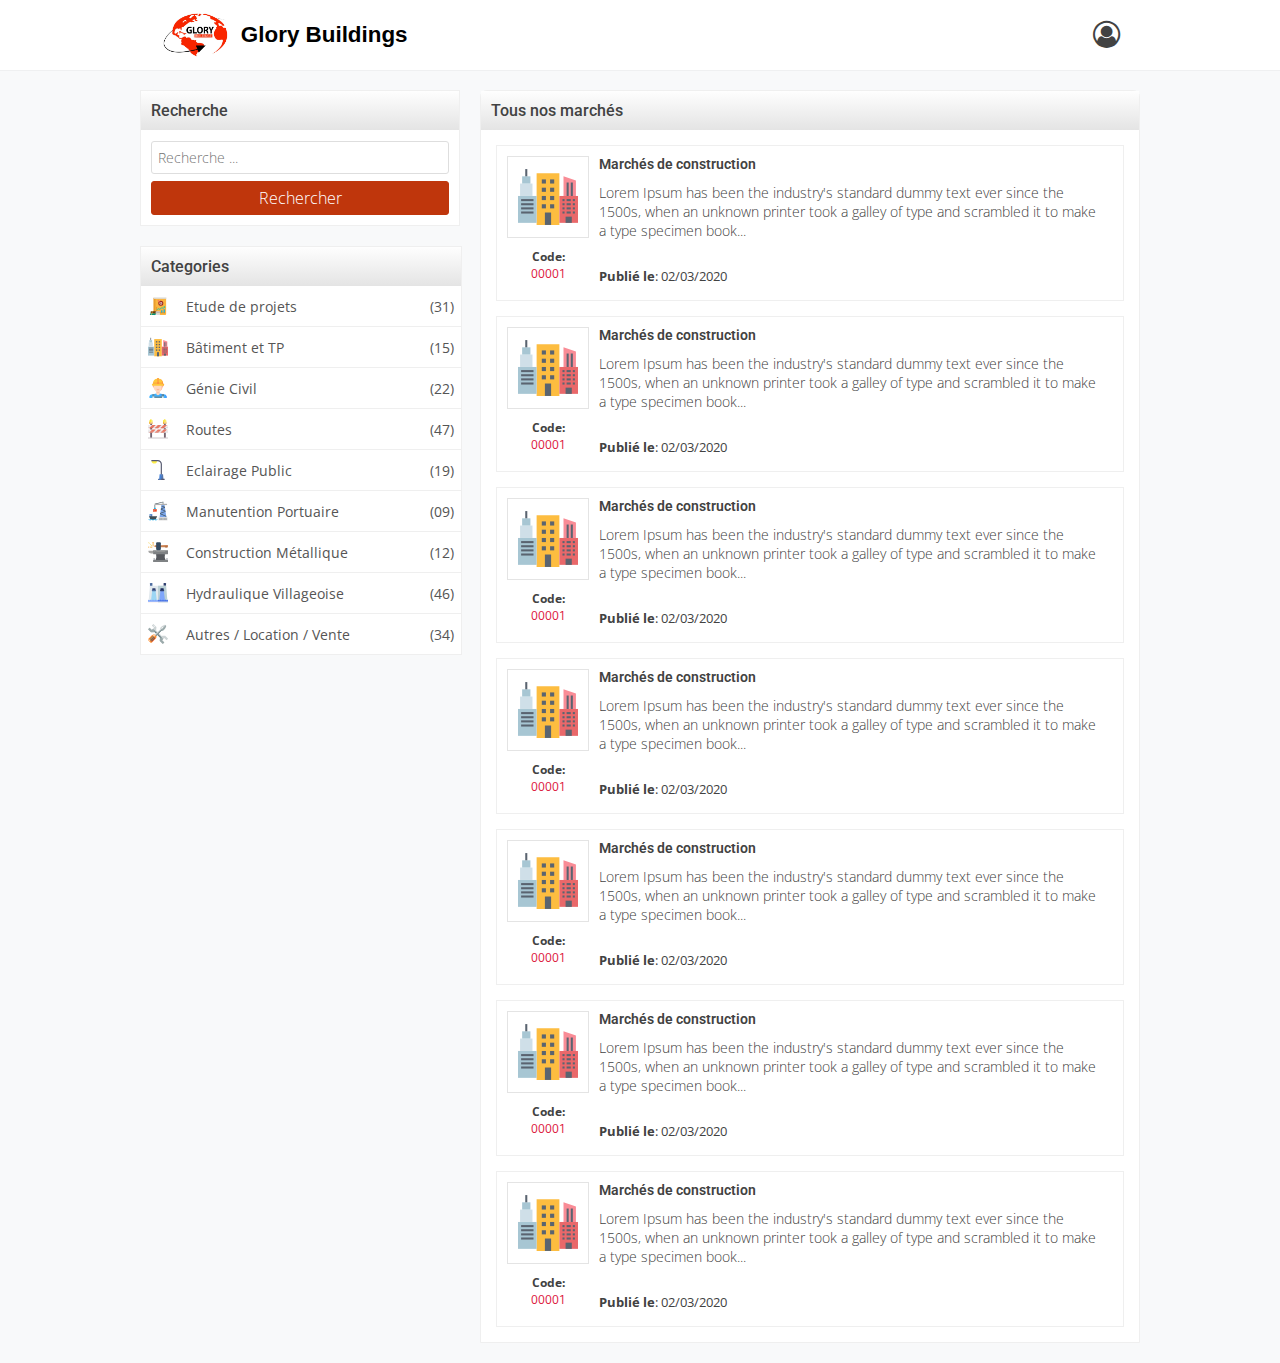
<file: services.html>
<!DOCTYPE html>
<html lang="en">

<head>
  <meta charset="UTF-8">
  <meta name="viewport" content="width=device-width, initial-scale=1.0">
  <link
    href="https://fonts.googleapis.com/css2?family=Open+Sans:wght@300;400'600;700;800&family=Roboto:wght@300;400;500;700&display=swap"
    rel="stylesheet">
  <link rel="stylesheet" href="services.css">
  <link rel="stylesheet" href="https://stackpath.bootstrapcdn.com/font-awesome/4.7.0/css/font-awesome.min.css">
  <title>Nos marchés</title>
</head>

<body>
  <header>
    <div class="navigation-bar">
      <div class="navigation-nav">
        <a class="logo" href="index.html"><img src="img/logo.jpg" alt="image logo" class="logo"></a>
        <h1>Glory Buildings</h1>
        <a class="user" href="#"><i class="fa fa-user-circle-o navigation-user" aria-hidden="true"></i></a>
      </div>
    </div>
  </header>

  <div class="main-content">
    <div class="settings">

      <div class="search">
        <h3 class="box-title">Recherche</h3>
        <form action="#">
          <input class="search-box" name="search" type="text" placeholder="Recherche ...">
          <input class="submit-btn" type="submit" value="Rechercher">
        </form>
      </div>

      <div class="filters">
        <h3 class="box-title">Categories</h3>

        <a href="#" class="cat">
          <span class="cat-avatar"><img src="img/book.svg" alt=""></span>
          <span class="cat-title">Etude de projets</span>
          <span class="cat-counter">(31)</span>
        </a>

        <a href="#" class="cat">
          <span class="cat-avatar"><img src="img/urban.svg" alt=""></span>
          <span class="cat-title">Bâtiment et TP</span>
          <span class="cat-counter">(15)</span>
        </a>

        <a href="#" class="cat">
          <span class="cat-avatar"><img src="img/worker.svg" alt=""></span>
          <span class="cat-title">Génie Civil</span>
          <span class="cat-counter">(22)</span>
        </a>

        <a href="#" class="cat">
          <span class="cat-avatar"><img src="img/under-construction.svg" alt=""></span>
          <span class="cat-title">Routes</span>
          <span class="cat-counter">(47)</span>
        </a>

        <a href="#" class="cat">
          <span class="cat-avatar"><img src="img/street.svg" alt=""></span>
          <span class="cat-title">Eclairage Public</span>
          <span class="cat-counter">(19)</span>
        </a>

        <a href="#" class="cat">
          <span class="cat-avatar"><img src="img/port.svg" alt=""></span>
          <span class="cat-title">Manutention Portuaire</span>
          <span class="cat-counter">(09)</span>
        </a>

        <a href="#" class="cat">
          <span class="cat-avatar"><img src="img/anvil.svg" alt=""></span>
          <span class="cat-title">Construction Métallique</span>
          <span class="cat-counter">(12)</span>
        </a>

        <a href="#" class="cat">
          <span class="cat-avatar"><img src="img/hydraulic-energy.svg" alt=""></span>
          <span class="cat-title">Hydraulique Villageoise</span>
          <span class="cat-counter">(46)</span>
        </a>

        <a href="#" class="cat">
          <span class="cat-avatar"><img src="img/other.svg" alt=""></span>
          <span class="cat-title">Autres / Location / Vente</span>
          <span class="cat-counter">(34)</span>
        </a>
      </div>
    </div>

    <div class="deals">
      <h3 class="box-title">Tous nos marchés</h3>
      <a href="detail.html">
        <div class="deal">
          <div class="meta">
            <span class="avatar">
              <img src="img/urban.svg" alt="avatar">
            </span>
            <small>
              <strong>Code:</strong><br />
              <span class="ref">00001</span>
            </small>
          </div>
          <div class="detail">
            <h4 class="title">Marchés de construction</h4>
            <p>Lorem Ipsum has been the industry's standard dummy text ever since the 1500s, when an unknown printer
              took a galley of type and scrambled it to make a type specimen book...</p>
            <small><strong>Publié le</strong>: 02/03/2020</small>
          </div>
        </div>
      </a>

      <a href="detail.html">
        <div class="deal">
          <div class="meta">
            <span class="avatar">
              <img src="img/urban.svg" alt="avatar">
            </span>
            <small>
              <strong>Code:</strong><br />
              <span class="ref">00001</span>
            </small>
          </div>
          <div class="detail">
            <h4 class="title">Marchés de construction</h4>
            <p>Lorem Ipsum has been the industry's standard dummy text ever since the 1500s, when an unknown printer
              took a galley of type and scrambled it to make a type specimen book...</p>
            <small><strong>Publié le</strong>: 02/03/2020</small>
          </div>
        </div>
      </a>

      <a href="detail.html">
        <div class="deal">
          <div class="meta">
            <span class="avatar">
              <img src="img/urban.svg" alt="avatar">
            </span>
            <small>
              <strong>Code:</strong><br />
              <span class="ref">00001</span>
            </small>
          </div>
          <div class="detail">
            <h4 class="title">Marchés de construction</h4>
            <p>Lorem Ipsum has been the industry's standard dummy text ever since the 1500s, when an unknown printer
              took a galley of type and scrambled it to make a type specimen book...</p>
            <small><strong>Publié le</strong>: 02/03/2020</small>
          </div>
        </div>
      </a>

      <a href="detail.html">
        <div class="deal">
          <div class="meta">
            <span class="avatar">
              <img src="img/urban.svg" alt="avatar">
            </span>
            <small>
              <strong>Code:</strong><br />
              <span class="ref">00001</span>
            </small>
          </div>
          <div class="detail">
            <h4 class="title">Marchés de construction</h4>
            <p>Lorem Ipsum has been the industry's standard dummy text ever since the 1500s, when an unknown printer
              took a galley of type and scrambled it to make a type specimen book...</p>
            <small><strong>Publié le</strong>: 02/03/2020</small>
          </div>
        </div>
      </a>

      <a href="detail.html">
        <div class="deal">
          <div class="meta">
            <span class="avatar">
              <img src="img/urban.svg" alt="avatar">
            </span>
            <small>
              <strong>Code:</strong><br />
              <span class="ref">00001</span>
            </small>
          </div>
          <div class="detail">
            <h4 class="title">Marchés de construction</h4>
            <p>Lorem Ipsum has been the industry's standard dummy text ever since the 1500s, when an unknown printer
              took a galley of type and scrambled it to make a type specimen book...</p>
            <small><strong>Publié le</strong>: 02/03/2020</small>
          </div>
        </div>
      </a>

      <a href="detail.html">
        <div class="deal">
          <div class="meta">
            <span class="avatar">
              <img src="img/urban.svg" alt="avatar">
            </span>
            <small>
              <strong>Code:</strong><br />
              <span class="ref">00001</span>
            </small>
          </div>
          <div class="detail">
            <h4 class="title">Marchés de construction</h4>
            <p>Lorem Ipsum has been the industry's standard dummy text ever since the 1500s, when an unknown printer
              took a galley of type and scrambled it to make a type specimen book...</p>
            <small><strong>Publié le</strong>: 02/03/2020</small>
          </div>
        </div>
      </a>

      <a href="detail.html">
        <div class="deal">
          <div class="meta">
            <span class="avatar">
              <img src="img/urban.svg" alt="avatar">
            </span>
            <small>
              <strong>Code:</strong><br />
              <span class="ref">00001</span>
            </small>
          </div>
          <div class="detail">
            <h4 class="title">Marchés de construction</h4>
            <p>Lorem Ipsum has been the industry's standard dummy text ever since the 1500s, when an unknown printer
              took a galley of type and scrambled it to make a type specimen book...</p>
            <small><strong>Publié le</strong>: 02/03/2020</small>
          </div>
        </div>
      </a>
    </div>
  </div>

</body>

</html>
</file>
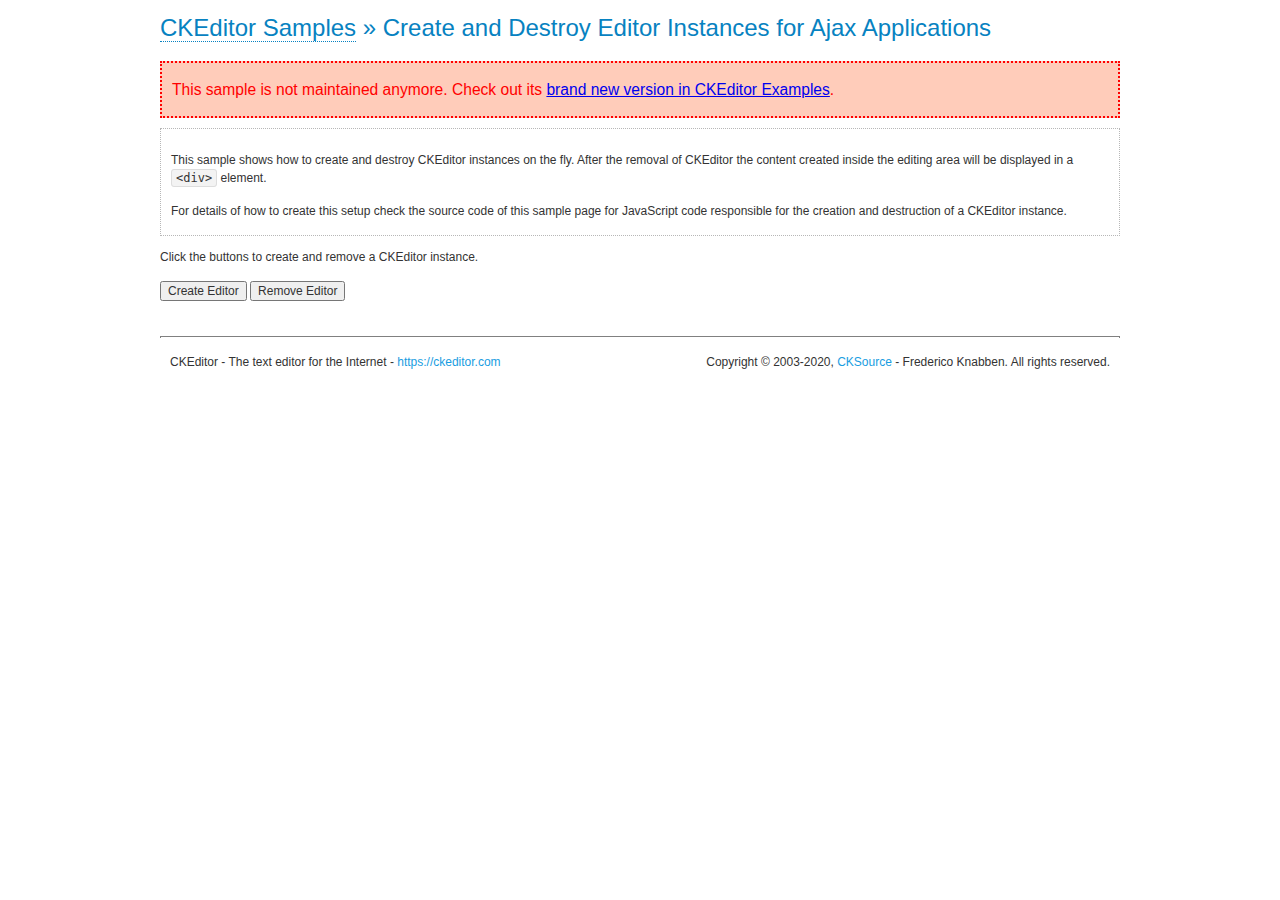
<file: ckeditor/samples/old/ajax.html>
<!DOCTYPE html>
<!--
Copyright (c) 2003-2020, CKSource - Frederico Knabben. All rights reserved.
For licensing, see LICENSE.md or https://ckeditor.com/legal/ckeditor-oss-license
-->
<html lang="en">
<head>
	<meta charset="utf-8">
	<title>Ajax &mdash; CKEditor Sample</title>
	<script src="../../ckeditor.js"></script>
	<link rel="stylesheet" href="sample.css">
	<meta name="description" content="Try the latest sample of CKEditor 4 and learn more about customizing your WYSIWYG editor with endless possibilities.">
	<script>

		var editor, html = '';

		function createEditor() {
			if ( editor )
				return;

			// Create a new editor inside the <div id="editor">, setting its value to html
			var config = {};
			editor = CKEDITOR.appendTo( 'editor', config, html );
		}

		function removeEditor() {
			if ( !editor )
				return;

			// Retrieve the editor contents. In an Ajax application, this data would be
			// sent to the server or used in any other way.
			document.getElementById( 'editorcontents' ).innerHTML = html = editor.getData();
			document.getElementById( 'contents' ).style.display = '';

			// Destroy the editor.
			editor.destroy();
			editor = null;
		}

	</script>
</head>
<body>
	<h1 class="samples">
		<a href="index.html">CKEditor Samples</a> &raquo; Create and Destroy Editor Instances for Ajax Applications
	</h1>
	<div class="warning deprecated">
		This sample is not maintained anymore. Check out its <a href="https://ckeditor.com/docs/ckeditor4/latest/examples/saveajax.html">brand new version in CKEditor Examples</a>.
	</div>
	<div class="description">
		<p>
			This sample shows how to create and destroy CKEditor instances on the fly. After the removal of CKEditor the content created inside the editing
			area will be displayed in a <code>&lt;div&gt;</code> element.
		</p>
		<p>
			For details of how to create this setup check the source code of this sample page
			for JavaScript code responsible for the creation and destruction of a CKEditor instance.
		</p>
	</div>
	<p>Click the buttons to create and remove a CKEditor instance.</p>
	<p>
		<input onclick="createEditor();" type="button" value="Create Editor">
		<input onclick="removeEditor();" type="button" value="Remove Editor">
	</p>
	<!-- This div will hold the editor. -->
	<div id="editor">
	</div>
	<div id="contents" style="display: none">
		<p>
			Edited Contents:
		</p>
		<!-- This div will be used to display the editor contents. -->
		<div id="editorcontents">
		</div>
	</div>
	<div id="footer">
		<hr>
		<p>
			CKEditor - The text editor for the Internet - <a class="samples" href="https://ckeditor.com/">https://ckeditor.com</a>
		</p>
		<p id="copy">
			Copyright &copy; 2003-2020, <a class="samples" href="https://cksource.com/">CKSource</a> - Frederico
			Knabben. All rights reserved.
		</p>
	</div>
</body>
</html>
</file>
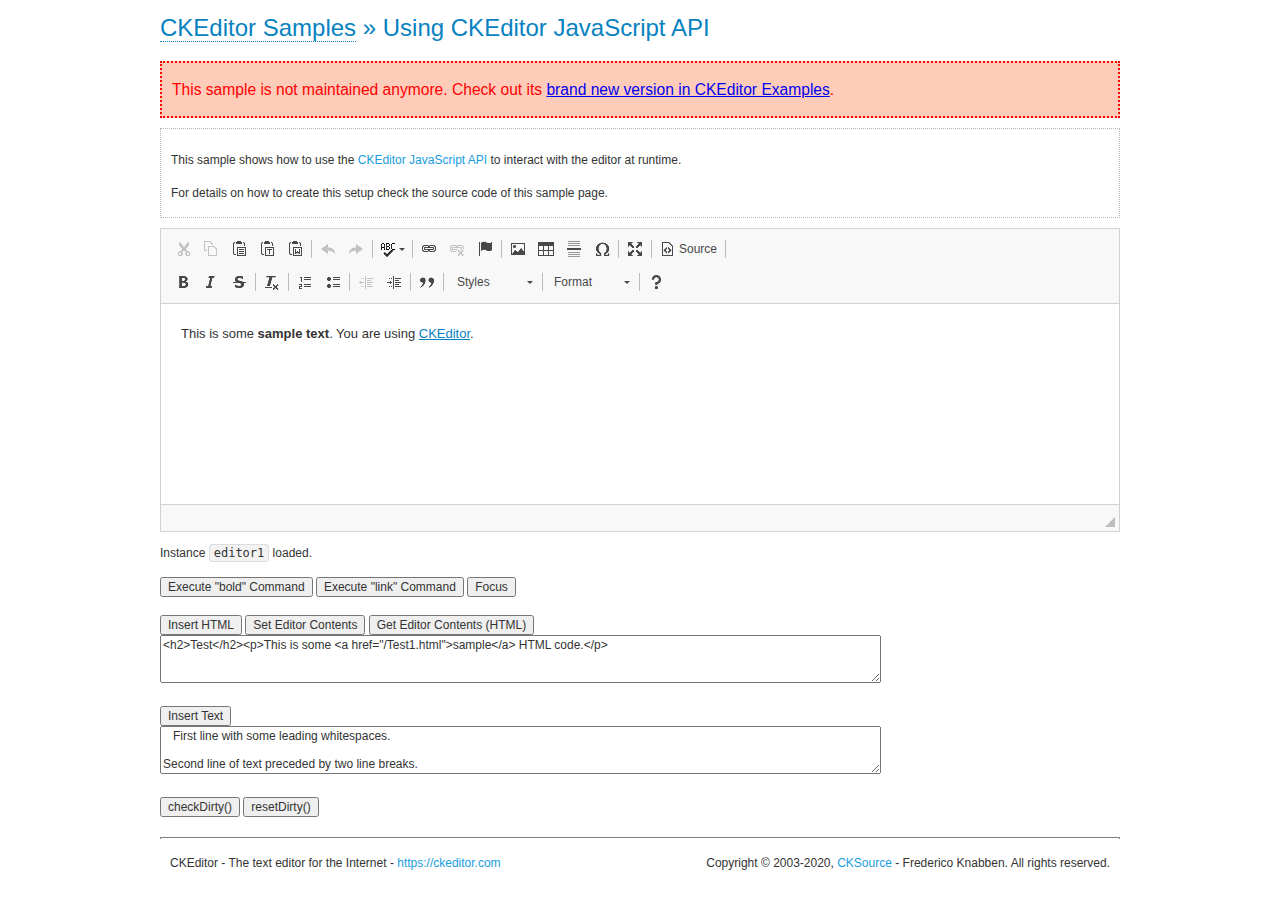
<file: ckeditor/samples/old/api.html>
<!DOCTYPE html>
<!--
Copyright (c) 2003-2020, CKSource - Frederico Knabben. All rights reserved.
For licensing, see LICENSE.md or https://ckeditor.com/legal/ckeditor-oss-license
-->
<html lang="en">
<head>
	<meta charset="utf-8">
	<title>API Usage &mdash; CKEditor Sample</title>
	<script src="../../ckeditor.js"></script>
	<link href="sample.css" rel="stylesheet">
	<meta name="description" content="Try the latest sample of CKEditor 4 and learn more about customizing your WYSIWYG editor with endless possibilities.">
	<script>

// The instanceReady event is fired, when an instance of CKEditor has finished
// its initialization.
CKEDITOR.on( 'instanceReady', function( ev ) {
	// Show the editor name and description in the browser status bar.
	document.getElementById( 'eMessage' ).innerHTML = 'Instance <code>' + ev.editor.name + '<\/code> loaded.';

	// Show this sample buttons.
	document.getElementById( 'eButtons' ).style.display = 'block';
});

function InsertHTML() {
	// Get the editor instance that we want to interact with.
	var editor = CKEDITOR.instances.editor1;
	var value = document.getElementById( 'htmlArea' ).value;

	// Check the active editing mode.
	if ( editor.mode == 'wysiwyg' )
	{
		// Insert HTML code.
		// https://ckeditor.com/docs/ckeditor4/latest/api/CKEDITOR_editor.html#method-insertHtml
		editor.insertHtml( value );
	}
	else
		alert( 'You must be in WYSIWYG mode!' );
}

function InsertText() {
	// Get the editor instance that we want to interact with.
	var editor = CKEDITOR.instances.editor1;
	var value = document.getElementById( 'txtArea' ).value;

	// Check the active editing mode.
	if ( editor.mode == 'wysiwyg' )
	{
		// Insert as plain text.
		// https://ckeditor.com/docs/ckeditor4/latest/api/CKEDITOR_editor.html#method-insertText
		editor.insertText( value );
	}
	else
		alert( 'You must be in WYSIWYG mode!' );
}

function SetContents() {
	// Get the editor instance that we want to interact with.
	var editor = CKEDITOR.instances.editor1;
	var value = document.getElementById( 'htmlArea' ).value;

	// Set editor contents (replace current contents).
	// https://ckeditor.com/docs/ckeditor4/latest/api/CKEDITOR_editor.html#method-setData
	editor.setData( value );
}

function GetContents() {
	// Get the editor instance that you want to interact with.
	var editor = CKEDITOR.instances.editor1;

	// Get editor contents
	// https://ckeditor.com/docs/ckeditor4/latest/api/CKEDITOR_editor.html#method-getData
	alert( editor.getData() );
}

function ExecuteCommand( commandName ) {
	// Get the editor instance that we want to interact with.
	var editor = CKEDITOR.instances.editor1;

	// Check the active editing mode.
	if ( editor.mode == 'wysiwyg' )
	{
		// Execute the command.
		// https://ckeditor.com/docs/ckeditor4/latest/api/CKEDITOR_editor.html#method-execCommand
		editor.execCommand( commandName );
	}
	else
		alert( 'You must be in WYSIWYG mode!' );
}

function CheckDirty() {
	// Get the editor instance that we want to interact with.
	var editor = CKEDITOR.instances.editor1;
	// Checks whether the current editor contents present changes when compared
	// to the contents loaded into the editor at startup
	// https://ckeditor.com/docs/ckeditor4/latest/api/CKEDITOR_editor.html#method-checkDirty
	alert( editor.checkDirty() );
}

function ResetDirty() {
	// Get the editor instance that we want to interact with.
	var editor = CKEDITOR.instances.editor1;
	// Resets the "dirty state" of the editor (see CheckDirty())
	// https://ckeditor.com/docs/ckeditor4/latest/api/CKEDITOR_editor.html#method-resetDirty
	editor.resetDirty();
	alert( 'The "IsDirty" status has been reset' );
}

function Focus() {
	CKEDITOR.instances.editor1.focus();
}

function onFocus() {
	document.getElementById( 'eMessage' ).innerHTML = '<b>' + this.name + ' is focused </b>';
}

function onBlur() {
	document.getElementById( 'eMessage' ).innerHTML = this.name + ' lost focus';
}

	</script>

</head>
<body>
	<h1 class="samples">
		<a href="index.html">CKEditor Samples</a> &raquo; Using CKEditor JavaScript API
	</h1>
	<div class="warning deprecated">
		This sample is not maintained anymore. Check out its <a href="https://ckeditor.com/docs/ckeditor4/latest/examples/api.html">brand new version in CKEditor Examples</a>.
	</div>
	<div class="description">
	<p>
		This sample shows how to use the
		<a class="samples" href="https://ckeditor.com/docs/ckeditor4/latest/api/CKEDITOR_editor.html">CKEditor JavaScript API</a>
		to interact with the editor at runtime.
	</p>
	<p>
		For details on how to create this setup check the source code of this sample page.
	</p>
	</div>

	<!-- This <div> holds alert messages to be display in the sample page. -->
	<div id="alerts">
		<noscript>
			<p>
				<strong>CKEditor requires JavaScript to run</strong>. In a browser with no JavaScript
				support, like yours, you should still see the contents (HTML data) and you should
				be able to edit it normally, without a rich editor interface.
			</p>
		</noscript>
	</div>
	<form action="../../../samples/sample_posteddata.php" method="post">
		<textarea cols="100" id="editor1" name="editor1" rows="10">&lt;p&gt;This is some &lt;strong&gt;sample text&lt;/strong&gt;. You are using &lt;a href="https://ckeditor.com/"&gt;CKEditor&lt;/a&gt;.&lt;/p&gt;</textarea>

		<script>
			// Replace the <textarea id="editor1"> with an CKEditor instance.
			CKEDITOR.replace( 'editor1', {
				on: {
					focus: onFocus,
					blur: onBlur,

					// Check for availability of corresponding plugins.
					pluginsLoaded: function( evt ) {
						var doc = CKEDITOR.document, ed = evt.editor;
						if ( !ed.getCommand( 'bold' ) )
							doc.getById( 'exec-bold' ).hide();
						if ( !ed.getCommand( 'link' ) )
							doc.getById( 'exec-link' ).hide();
					}
				}
			});
		</script>

		<p id="eMessage">
		</p>

		<div id="eButtons" style="display: none">
			<input id="exec-bold" onclick="ExecuteCommand('bold');" type="button" value="Execute &quot;bold&quot; Command">
			<input id="exec-link" onclick="ExecuteCommand('link');" type="button" value="Execute &quot;link&quot; Command">
			<input onclick="Focus();" type="button" value="Focus">
			<br><br>
			<input onclick="InsertHTML();" type="button" value="Insert HTML">
			<input onclick="SetContents();" type="button" value="Set Editor Contents">
			<input onclick="GetContents();" type="button" value="Get Editor Contents (HTML)">
			<br>
			<textarea cols="100" id="htmlArea" rows="3">&lt;h2&gt;Test&lt;/h2&gt;&lt;p&gt;This is some &lt;a href="/Test1.html"&gt;sample&lt;/a&gt; HTML code.&lt;/p&gt;</textarea>
			<br>
			<br>
			<input onclick="InsertText();" type="button" value="Insert Text">
			<br>
			<textarea cols="100" id="txtArea" rows="3">   First line with some leading whitespaces.

Second line of text preceded by two line breaks.</textarea>
			<br>
			<br>
			<input onclick="CheckDirty();" type="button" value="checkDirty()">
			<input onclick="ResetDirty();" type="button" value="resetDirty()">
		</div>
	</form>
	<div id="footer">
		<hr>
		<p>
			CKEditor - The text editor for the Internet - <a class="samples" href="https://ckeditor.com/">https://ckeditor.com</a>
		</p>
		<p id="copy">
			Copyright &copy; 2003-2020, <a class="samples" href="https://cksource.com/">CKSource</a> - Frederico
			Knabben. All rights reserved.
		</p>
	</div>
</body>
</html>
</file>
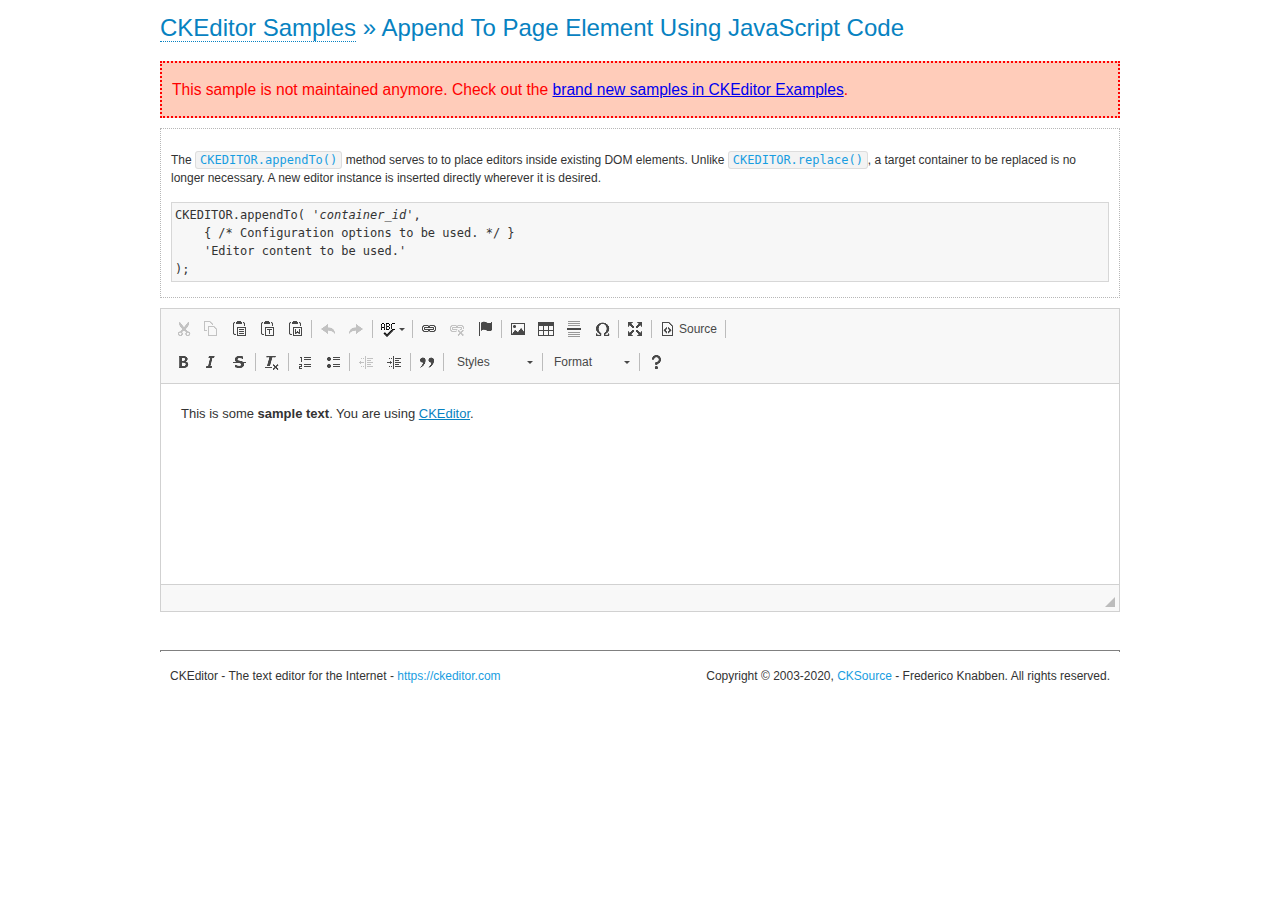
<file: ckeditor/samples/old/appendto.html>
<!DOCTYPE html>
<!--
Copyright (c) 2003-2020, CKSource - Frederico Knabben. All rights reserved.
For licensing, see LICENSE.md or https://ckeditor.com/legal/ckeditor-oss-license
-->
<html lang="en">
<head>
	<meta charset="utf-8">
	<title>Append To Page Element Using JavaScript Code &mdash; CKEditor Sample</title>
	<script src="../../ckeditor.js"></script>
	<link rel="stylesheet" href="sample.css">
	<meta name="description" content="Try the latest sample of CKEditor 4 and learn more about customizing your WYSIWYG editor with endless possibilities.">
</head>
<body>
	<h1 class="samples">
		<a href="index.html">CKEditor Samples</a> &raquo; Append To Page Element Using JavaScript Code
	</h1>
	<div class="warning deprecated">
		This sample is not maintained anymore. Check out the <a href="https://ckeditor.com/docs/ckeditor4/latest/examples/index.html">brand new samples in CKEditor Examples</a>.
	</div>
	<div id="section1">
		<div class="description">
			<p>
				The <code><a class="samples" href="https://ckeditor.com/docs/ckeditor4/latest/api/CKEDITOR.html#method-appendTo">CKEDITOR.appendTo()</a></code> method serves to to place editors inside existing DOM elements. Unlike <code><a class="samples" href="https://ckeditor.com/docs/ckeditor4/latest/api/CKEDITOR.html#method-replace">CKEDITOR.replace()</a></code>,
				a target container to be replaced is no longer necessary. A new editor
				instance is inserted directly wherever it is desired.
			</p>
<pre class="samples">CKEDITOR.appendTo( '<em>container_id</em>',
	{ /* Configuration options to be used. */ }
	'Editor content to be used.'
);</pre>
		</div>
		<script>

			// This call can be placed at any point after the
			// DOM element to append CKEditor to or inside the <head><script>
			// in a window.onload event handler.

			// Append a CKEditor instance using the default configuration and the
			// provided content to the <div> element of ID "section1".
			CKEDITOR.appendTo( 'section1',
				null,
				'<p>This is some <strong>sample text</strong>. You are using <a href="https://ckeditor.com/">CKEditor</a>.</p>'
			);

		</script>
	</div>
	<br>
	<div id="footer">
		<hr>
		<p>
			CKEditor - The text editor for the Internet - <a class="samples" href="https://ckeditor.com/">https://ckeditor.com</a>
		</p>
		<p id="copy">
			Copyright &copy; 2003-2020, <a class="samples" href="https://cksource.com/">CKSource</a> - Frederico
			Knabben. All rights reserved.
		</p>
	</div>
</body>
</html>
</file>
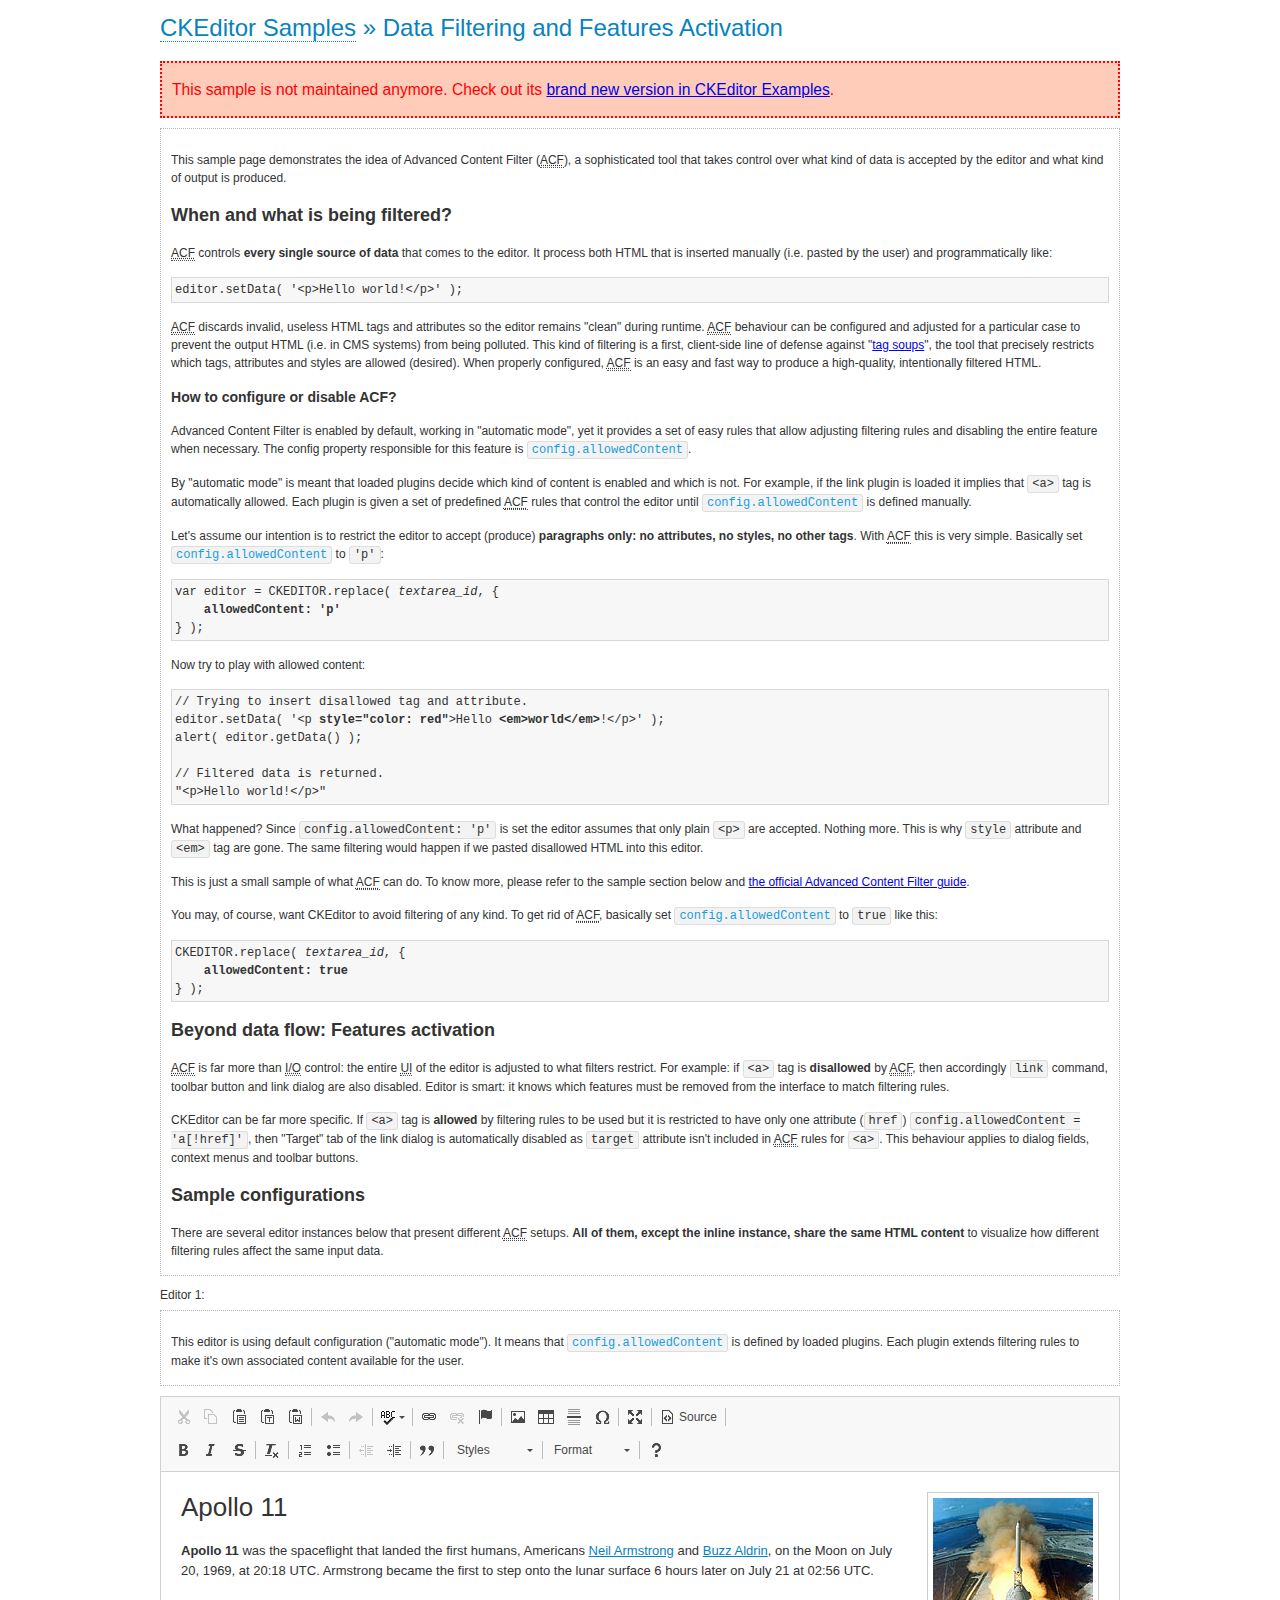
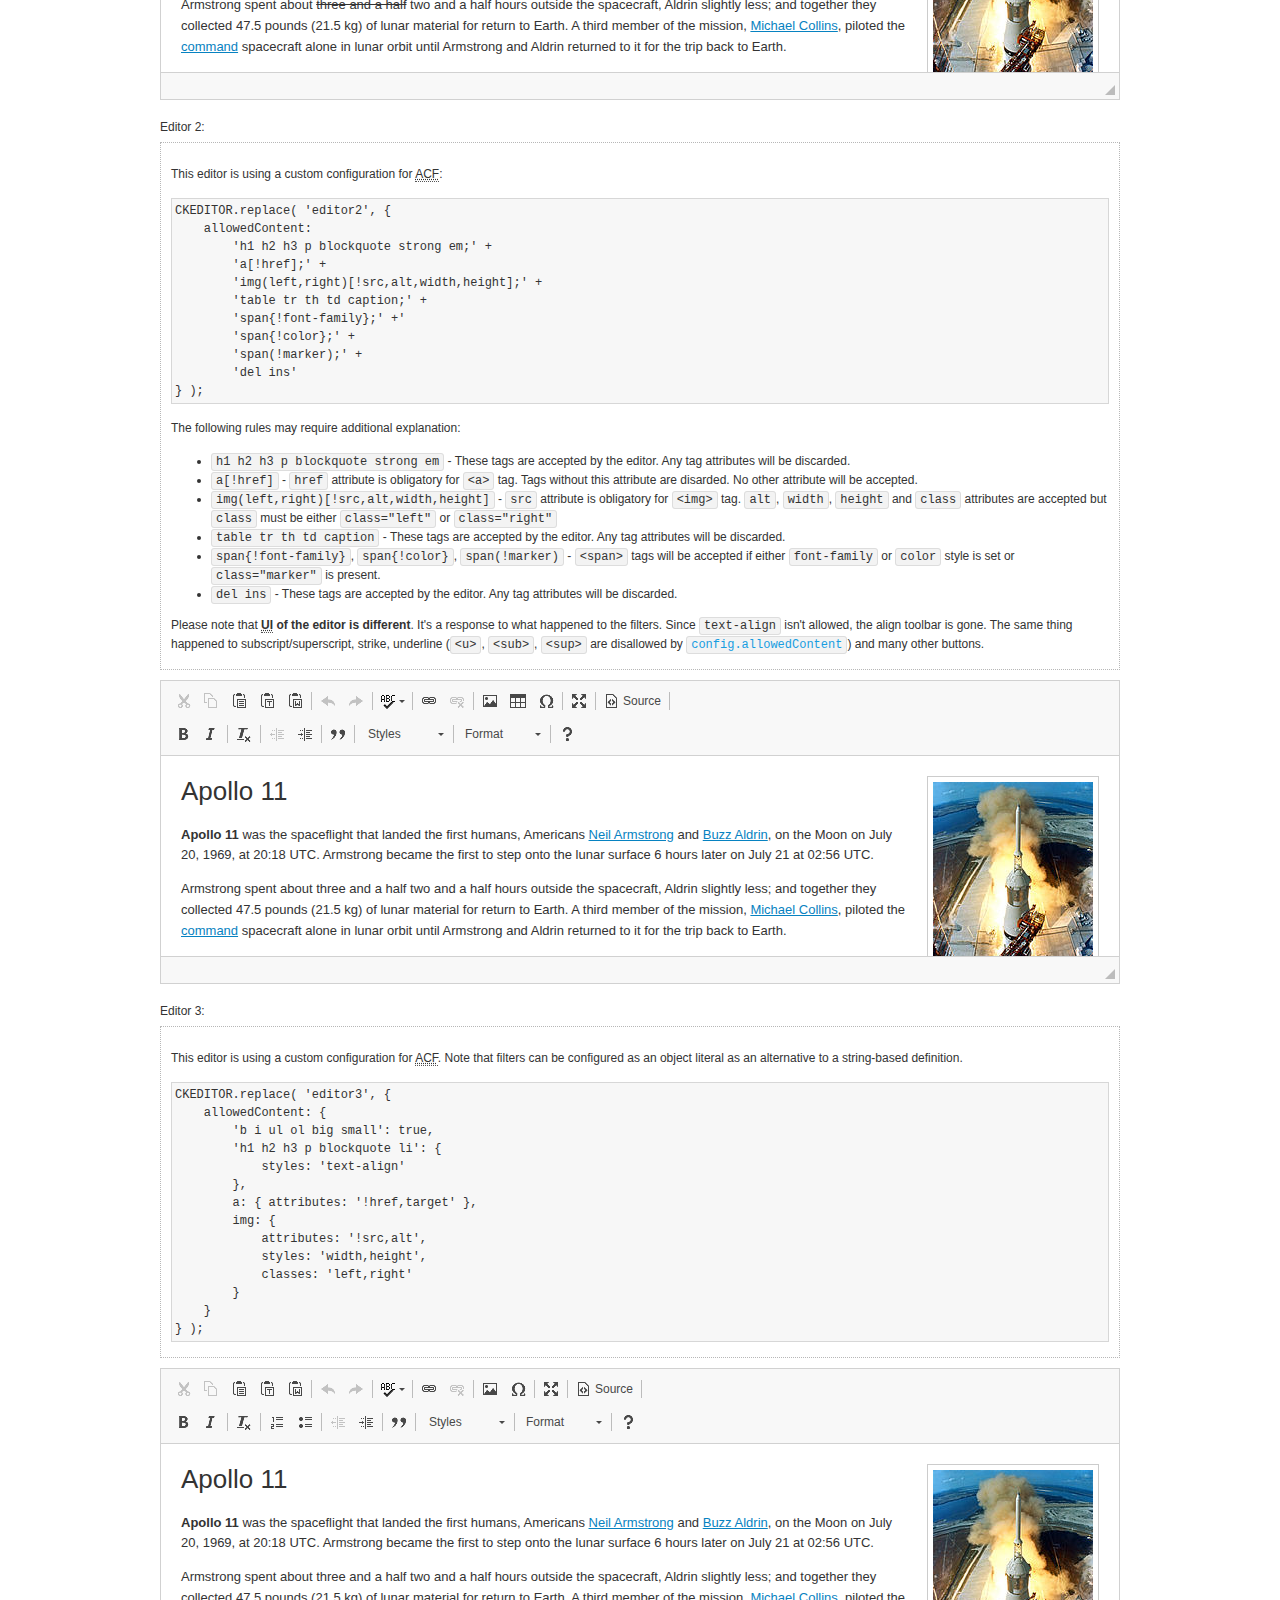
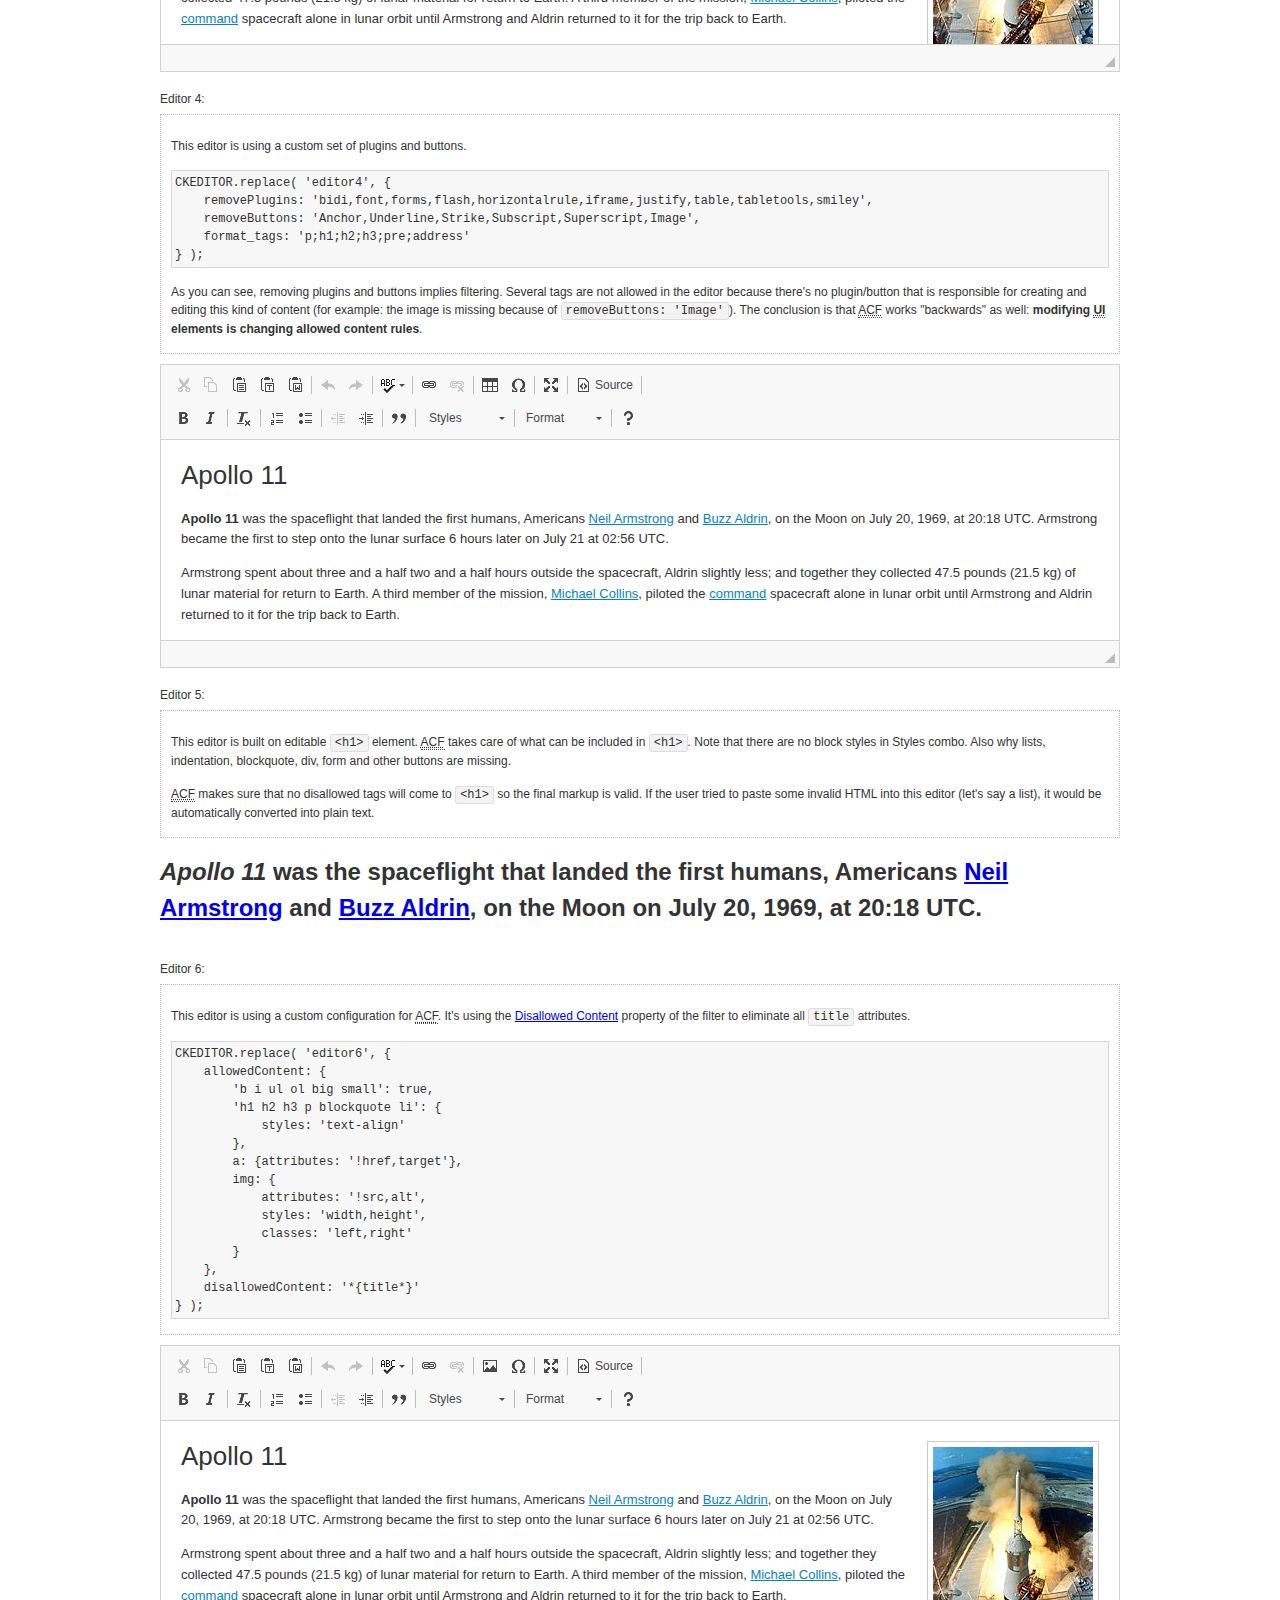
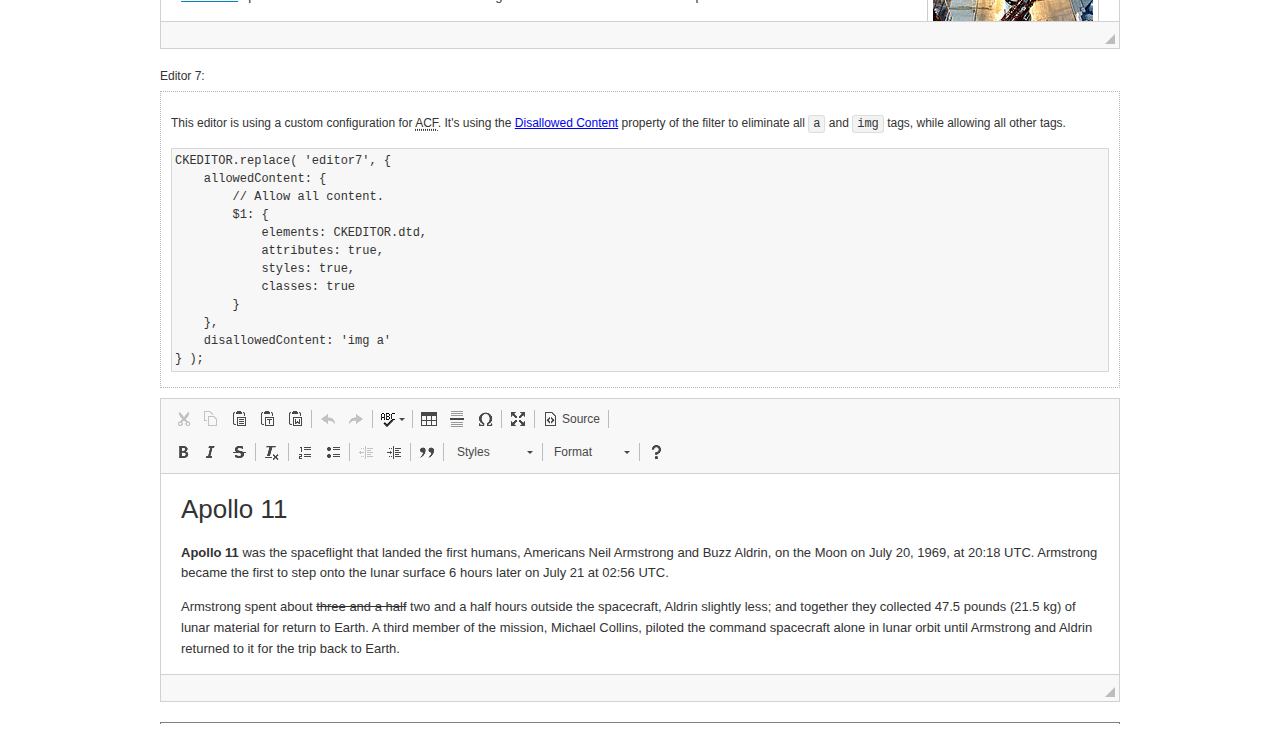
<file: ckeditor/samples/old/datafiltering.html>
<!DOCTYPE html>
<!--
Copyright (c) 2003-2020, CKSource - Frederico Knabben. All rights reserved.
For licensing, see LICENSE.md or https://ckeditor.com/legal/ckeditor-oss-license
-->
<html lang="en">
<head>
	<meta charset="utf-8">
	<title>Data Filtering &mdash; CKEditor Sample</title>
	<script src="../../ckeditor.js"></script>
	<link rel="stylesheet" href="sample.css">
	<meta name="description" content="Try the latest sample of CKEditor 4 and learn more about customizing your WYSIWYG editor with endless possibilities.">
	<script>
		// Remove advanced tabs for all editors.
		CKEDITOR.config.removeDialogTabs = 'image:advanced;link:advanced;flash:advanced;creatediv:advanced;editdiv:advanced';
	</script>
</head>
<body>
	<h1 class="samples">
		<a href="index.html">CKEditor Samples</a> &raquo; Data Filtering and Features Activation
	</h1>
	<div class="warning deprecated">
		This sample is not maintained anymore. Check out its <a href="https://ckeditor.com/docs/ckeditor4/latest/examples/acf.html">brand new version in CKEditor Examples</a>.
	</div>
	<div class="description">
		<p>
			This sample page demonstrates the idea of Advanced Content Filter
			(<abbr title="Advanced Content Filter">ACF</abbr>), a sophisticated
			tool that takes control over what kind of data is accepted by the editor and what
			kind of output is produced.
		</p>
		<h2>When and what is being filtered?</h2>
		<p>
			<abbr title="Advanced Content Filter">ACF</abbr> controls
			<strong>every single source of data</strong> that comes to the editor.
			It process both HTML that is inserted manually (i.e. pasted by the user)
			and programmatically like:
		</p>
<pre class="samples">
editor.setData( '&lt;p&gt;Hello world!&lt;/p&gt;' );
</pre>
		<p>
			<abbr title="Advanced Content Filter">ACF</abbr> discards invalid,
			useless HTML tags and attributes so the editor remains "clean" during
			runtime. <abbr title="Advanced Content Filter">ACF</abbr> behaviour
			can be configured and adjusted for a particular case to prevent the
			output HTML (i.e. in CMS systems) from being polluted.

			This kind of filtering is a first, client-side line of defense
			against "<a href="http://en.wikipedia.org/wiki/Tag_soup">tag soups</a>",
			the tool that precisely restricts which tags, attributes and styles
			are allowed (desired). When properly configured, <abbr title="Advanced Content Filter">ACF</abbr>
			is an easy and fast way to produce a high-quality, intentionally filtered HTML.
		</p>

		<h3>How to configure or disable ACF?</h3>
		<p>
			Advanced Content Filter is enabled by default, working in "automatic mode", yet
			it provides a set of easy rules that allow adjusting filtering rules
			and disabling the entire feature when necessary. The config property
			responsible for this feature is <code><a class="samples"
			href="https://ckeditor.com/docs/ckeditor4/latest/api/CKEDITOR_config.html#cfg-allowedContent">config.allowedContent</a></code>.
		</p>
		<p>
			By "automatic mode" is meant that loaded plugins decide which kind
			of content is enabled and which is not. For example, if the link
			plugin is loaded it implies that <code>&lt;a&gt;</code> tag is
			automatically allowed. Each plugin is given a set
			of predefined <abbr title="Advanced Content Filter">ACF</abbr> rules
			that control the editor until <code><a class="samples"
			href="https://ckeditor.com/docs/ckeditor4/latest/api/CKEDITOR_config.html#cfg-allowedContent">
			config.allowedContent</a></code>
			is defined manually.
		</p>
		<p>
			Let's assume our intention is to restrict the editor to accept (produce) <strong>paragraphs
			only: no attributes, no styles, no other tags</strong>.
			With <abbr title="Advanced Content Filter">ACF</abbr>
			this is very simple. Basically set <code><a class="samples"
			href="https://ckeditor.com/docs/ckeditor4/latest/api/CKEDITOR_config.html#cfg-allowedContent">
			config.allowedContent</a></code> to <code>'p'</code>:
		</p>
<pre class="samples">
var editor = CKEDITOR.replace( <em>textarea_id</em>, {
	<strong>allowedContent: 'p'</strong>
} );
</pre>
		<p>
			Now try to play with allowed content:
		</p>
<pre class="samples">
// Trying to insert disallowed tag and attribute.
editor.setData( '&lt;p <strong>style="color: red"</strong>&gt;Hello <strong>&lt;em&gt;world&lt;/em&gt;</strong>!&lt;/p&gt;' );
alert( editor.getData() );

// Filtered data is returned.
"&lt;p&gt;Hello world!&lt;/p&gt;"
</pre>
		<p>
			What happened? Since <code>config.allowedContent: 'p'</code> is set the editor assumes
			that only plain <code>&lt;p&gt;</code> are accepted. Nothing more. This is why
			<code>style</code> attribute and <code>&lt;em&gt;</code> tag are gone. The same
			filtering would happen if we pasted disallowed HTML into this editor.
		</p>
		<p>
			This is just a small sample of what <abbr title="Advanced Content Filter">ACF</abbr>
			can do. To know more, please refer to the sample section below and
			<a href="https://ckeditor.com/docs/ckeditor4/latest/guide/dev_advanced_content_filter.html">the official Advanced Content Filter guide</a>.
		</p>
		<p>
			You may, of course, want CKEditor to avoid filtering of any kind.
			To get rid of <abbr title="Advanced Content Filter">ACF</abbr>,
			basically set <code><a class="samples"
			href="https://ckeditor.com/docs/ckeditor4/latest/api/CKEDITOR_config.html#cfg-allowedContent">
			config.allowedContent</a></code> to <code>true</code> like this:
		</p>
<pre class="samples">
CKEDITOR.replace( <em>textarea_id</em>, {
	<strong>allowedContent: true</strong>
} );
</pre>

		<h2>Beyond data flow: Features activation</h2>
		<p>
			<abbr title="Advanced Content Filter">ACF</abbr> is far more than
			<abbr title="Input/Output">I/O</abbr> control: the entire
			<abbr title="User Interface">UI</abbr> of the editor is adjusted to what
			filters restrict. For example: if <code>&lt;a&gt;</code> tag is
			<strong>disallowed</strong>
			by <abbr title="Advanced Content Filter">ACF</abbr>,
			then accordingly <code>link</code> command, toolbar button and link dialog
			are also disabled. Editor is smart: it knows which features must be
			removed from the interface to match filtering rules.
		</p>
		<p>
			CKEditor can be far more specific. If <code>&lt;a&gt;</code> tag is
			<strong>allowed</strong> by filtering rules to be used but it is restricted
			to have only one attribute (<code>href</code>)
			<code>config.allowedContent = 'a[!href]'</code>, then
			"Target" tab of the link dialog is automatically disabled as <code>target</code>
			attribute isn't included in <abbr title="Advanced Content Filter">ACF</abbr> rules
			for <code>&lt;a&gt;</code>. This behaviour applies to dialog fields, context
			menus and toolbar buttons.
		</p>

		<h2>Sample configurations</h2>
		<p>
			There are several editor instances below that present different
			<abbr title="Advanced Content Filter">ACF</abbr> setups. <strong>All of them,
			except the inline instance, share the same HTML content</strong> to visualize
			how different filtering rules affect the same input data.
		</p>
	</div>

	<div>
		<label for="editor1">
			Editor 1:
		</label>
		<div class="description">
			<p>
				This editor is using default configuration ("automatic mode"). It means that
				<code><a class="samples"
				href="https://ckeditor.com/docs/ckeditor4/latest/api/CKEDITOR_config.html#cfg-allowedContent">
				config.allowedContent</a></code> is defined by loaded plugins.
				Each plugin extends filtering rules to make it's own associated content
				available for the user.
			</p>
		</div>
		<textarea cols="80" id="editor1" name="editor1" rows="10">
			&lt;h1&gt;&lt;img alt=&quot;Saturn V carrying Apollo 11&quot; class=&quot;right&quot; src=&quot;assets/sample.jpg&quot;/&gt; Apollo 11&lt;/h1&gt; &lt;p&gt;&lt;b&gt;Apollo 11&lt;/b&gt; was the spaceflight that landed the first humans, Americans &lt;a href=&quot;http://en.wikipedia.org/wiki/Neil_Armstrong&quot; title=&quot;Neil Armstrong&quot;&gt;Neil Armstrong&lt;/a&gt; and &lt;a href=&quot;http://en.wikipedia.org/wiki/Buzz_Aldrin&quot; title=&quot;Buzz Aldrin&quot;&gt;Buzz Aldrin&lt;/a&gt;, on the Moon on July 20, 1969, at 20:18 UTC. Armstrong became the first to step onto the lunar surface 6 hours later on July 21 at 02:56 UTC.&lt;/p&gt; &lt;p&gt;Armstrong spent about &lt;s&gt;three and a half&lt;/s&gt; two and a half hours outside the spacecraft, Aldrin slightly less; and together they collected 47.5 pounds (21.5&amp;nbsp;kg) of lunar material for return to Earth. A third member of the mission, &lt;a href=&quot;http://en.wikipedia.org/wiki/Michael_Collins_(astronaut)&quot; title=&quot;Michael Collins (astronaut)&quot;&gt;Michael Collins&lt;/a&gt;, piloted the &lt;a href=&quot;http://en.wikipedia.org/wiki/Apollo_Command/Service_Module&quot; title=&quot;Apollo Command/Service Module&quot;&gt;command&lt;/a&gt; spacecraft alone in lunar orbit until Armstrong and Aldrin returned to it for the trip back to Earth.&lt;/p&gt; &lt;h2&gt;Broadcasting and &lt;em&gt;quotes&lt;/em&gt; &lt;a id=&quot;quotes&quot; name=&quot;quotes&quot;&gt;&lt;/a&gt;&lt;/h2&gt; &lt;p&gt;Broadcast on live TV to a world-wide audience, Armstrong stepped onto the lunar surface and described the event as:&lt;/p&gt; &lt;blockquote&gt;&lt;p&gt;One small step for [a] man, one giant leap for mankind.&lt;/p&gt;&lt;/blockquote&gt; &lt;p&gt;Apollo 11 effectively ended the &lt;a href=&quot;http://en.wikipedia.org/wiki/Space_Race&quot; title=&quot;Space Race&quot;&gt;Space Race&lt;/a&gt; and fulfilled a national goal proposed in 1961 by the late U.S. President &lt;a href=&quot;http://en.wikipedia.org/wiki/John_F._Kennedy&quot; title=&quot;John F. Kennedy&quot;&gt;John F. Kennedy&lt;/a&gt; in a speech before the United States Congress:&lt;/p&gt; &lt;blockquote&gt;&lt;p&gt;[...] before this decade is out, of landing a man on the Moon and returning him safely to the Earth.&lt;/p&gt;&lt;/blockquote&gt; &lt;h2&gt;Technical details &lt;a id=&quot;tech-details&quot; name=&quot;tech-details&quot;&gt;&lt;/a&gt;&lt;/h2&gt; &lt;table align=&quot;right&quot; border=&quot;1&quot; bordercolor=&quot;#ccc&quot; cellpadding=&quot;5&quot; cellspacing=&quot;0&quot; style=&quot;border-collapse:collapse;margin:10px 0 10px 15px;&quot;&gt; &lt;caption&gt;&lt;strong&gt;Mission crew&lt;/strong&gt;&lt;/caption&gt; &lt;thead&gt; &lt;tr&gt; &lt;th scope=&quot;col&quot;&gt;Position&lt;/th&gt; &lt;th scope=&quot;col&quot;&gt;Astronaut&lt;/th&gt; &lt;/tr&gt; &lt;/thead&gt; &lt;tbody&gt; &lt;tr&gt; &lt;td&gt;Commander&lt;/td&gt; &lt;td&gt;Neil A. Armstrong&lt;/td&gt; &lt;/tr&gt; &lt;tr&gt; &lt;td&gt;Command Module Pilot&lt;/td&gt; &lt;td&gt;Michael Collins&lt;/td&gt; &lt;/tr&gt; &lt;tr&gt; &lt;td&gt;Lunar Module Pilot&lt;/td&gt; &lt;td&gt;Edwin &amp;quot;Buzz&amp;quot; E. Aldrin, Jr.&lt;/td&gt; &lt;/tr&gt; &lt;/tbody&gt; &lt;/table&gt; &lt;p&gt;Launched by a &lt;strong&gt;Saturn V&lt;/strong&gt; rocket from &lt;a href=&quot;http://en.wikipedia.org/wiki/Kennedy_Space_Center&quot; title=&quot;Kennedy Space Center&quot;&gt;Kennedy Space Center&lt;/a&gt; in Merritt Island, Florida on July 16, Apollo 11 was the fifth manned mission of &lt;a href=&quot;http://en.wikipedia.org/wiki/NASA&quot; title=&quot;NASA&quot;&gt;NASA&lt;/a&gt;&amp;#39;s Apollo program. The Apollo spacecraft had three parts:&lt;/p&gt; &lt;ol&gt; &lt;li&gt;&lt;strong&gt;Command Module&lt;/strong&gt; with a cabin for the three astronauts which was the only part which landed back on Earth&lt;/li&gt; &lt;li&gt;&lt;strong&gt;Service Module&lt;/strong&gt; which supported the Command Module with propulsion, electrical power, oxygen and water&lt;/li&gt; &lt;li&gt;&lt;strong&gt;Lunar Module&lt;/strong&gt; for landing on the Moon.&lt;/li&gt; &lt;/ol&gt; &lt;p&gt;After being sent to the Moon by the Saturn V&amp;#39;s upper stage, the astronauts separated the spacecraft from it and travelled for three days until they entered into lunar orbit. Armstrong and Aldrin then moved into the Lunar Module and landed in the &lt;a href=&quot;http://en.wikipedia.org/wiki/Mare_Tranquillitatis&quot; title=&quot;Mare Tranquillitatis&quot;&gt;Sea of Tranquility&lt;/a&gt;. They stayed a total of about 21 and a half hours on the lunar surface. After lifting off in the upper part of the Lunar Module and rejoining Collins in the Command Module, they returned to Earth and landed in the &lt;a href=&quot;http://en.wikipedia.org/wiki/Pacific_Ocean&quot; title=&quot;Pacific Ocean&quot;&gt;Pacific Ocean&lt;/a&gt; on July 24.&lt;/p&gt; &lt;hr/&gt; &lt;p style=&quot;text-align: right;&quot;&gt;&lt;small&gt;Source: &lt;a href=&quot;http://en.wikipedia.org/wiki/Apollo_11&quot;&gt;Wikipedia.org&lt;/a&gt;&lt;/small&gt;&lt;/p&gt;
		</textarea>

		<script>

			CKEDITOR.replace( 'editor1' );

		</script>
	</div>

	<br>

	<div>
		<label for="editor2">
			Editor 2:
		</label>
		<div class="description">
			<p>
				This editor is using a custom configuration for
				<abbr title="Advanced Content Filter">ACF</abbr>:
			</p>
<pre class="samples">
CKEDITOR.replace( 'editor2', {
	allowedContent:
		'h1 h2 h3 p blockquote strong em;' +
		'a[!href];' +
		'img(left,right)[!src,alt,width,height];' +
		'table tr th td caption;' +
		'span{!font-family};' +'
		'span{!color};' +
		'span(!marker);' +
		'del ins'
} );
</pre>
			<p>
				The following rules may require additional explanation:
			</p>
			<ul>
				<li>
					<code>h1 h2 h3 p blockquote strong em</code> - These tags
					are accepted by the editor. Any tag attributes will be discarded.
				</li>
				<li>
					<code>a[!href]</code> - <code>href</code> attribute is obligatory
					for <code>&lt;a&gt;</code> tag. Tags without this attribute
					are disarded. No other attribute will be accepted.
				</li>
				<li>
					<code>img(left,right)[!src,alt,width,height]</code> - <code>src</code>
					attribute is obligatory for <code>&lt;img&gt;</code> tag.
					<code>alt</code>, <code>width</code>, <code>height</code>
					and <code>class</code> attributes are accepted but
					<code>class</code> must be either <code>class="left"</code>
					or <code>class="right"</code>
				</li>
				<li>
					<code>table tr th td caption</code> - These tags
					are accepted by the editor. Any tag attributes will be discarded.
				</li>
				<li>
					<code>span{!font-family}</code>, <code>span{!color}</code>,
					<code>span(!marker)</code> - <code>&lt;span&gt;</code> tags
					will be accepted if either <code>font-family</code> or
					<code>color</code> style is set or <code>class="marker"</code>
					is present.
				</li>
				<li>
					<code>del ins</code> - These tags
					are accepted by the editor. Any tag attributes will be discarded.
				</li>
			</ul>
			<p>
				Please note that <strong><abbr title="User Interface">UI</abbr> of the
				editor is different</strong>. It's a response to what happened to the filters.
				Since <code>text-align</code> isn't allowed, the align toolbar is gone.
				The same thing happened to subscript/superscript, strike, underline
				(<code>&lt;u&gt;</code>, <code>&lt;sub&gt;</code>, <code>&lt;sup&gt;</code>
				are disallowed by <code><a class="samples"
				href="https://ckeditor.com/docs/ckeditor4/latest/api/CKEDITOR_config.html#cfg-allowedContent">
				config.allowedContent</a></code>) and many other buttons.
			</p>
		</div>
		<textarea cols="80" id="editor2" name="editor2" rows="10">
			&lt;h1&gt;&lt;img alt=&quot;Saturn V carrying Apollo 11&quot; class=&quot;right&quot; src=&quot;assets/sample.jpg&quot;/&gt; Apollo 11&lt;/h1&gt; &lt;p&gt;&lt;b&gt;Apollo 11&lt;/b&gt; was the spaceflight that landed the first humans, Americans &lt;a href=&quot;http://en.wikipedia.org/wiki/Neil_Armstrong&quot; title=&quot;Neil Armstrong&quot;&gt;Neil Armstrong&lt;/a&gt; and &lt;a href=&quot;http://en.wikipedia.org/wiki/Buzz_Aldrin&quot; title=&quot;Buzz Aldrin&quot;&gt;Buzz Aldrin&lt;/a&gt;, on the Moon on July 20, 1969, at 20:18 UTC. Armstrong became the first to step onto the lunar surface 6 hours later on July 21 at 02:56 UTC.&lt;/p&gt; &lt;p&gt;Armstrong spent about &lt;s&gt;three and a half&lt;/s&gt; two and a half hours outside the spacecraft, Aldrin slightly less; and together they collected 47.5 pounds (21.5&amp;nbsp;kg) of lunar material for return to Earth. A third member of the mission, &lt;a href=&quot;http://en.wikipedia.org/wiki/Michael_Collins_(astronaut)&quot; title=&quot;Michael Collins (astronaut)&quot;&gt;Michael Collins&lt;/a&gt;, piloted the &lt;a href=&quot;http://en.wikipedia.org/wiki/Apollo_Command/Service_Module&quot; title=&quot;Apollo Command/Service Module&quot;&gt;command&lt;/a&gt; spacecraft alone in lunar orbit until Armstrong and Aldrin returned to it for the trip back to Earth.&lt;/p&gt; &lt;h2&gt;Broadcasting and &lt;em&gt;quotes&lt;/em&gt; &lt;a id=&quot;quotes&quot; name=&quot;quotes&quot;&gt;&lt;/a&gt;&lt;/h2&gt; &lt;p&gt;Broadcast on live TV to a world-wide audience, Armstrong stepped onto the lunar surface and described the event as:&lt;/p&gt; &lt;blockquote&gt;&lt;p&gt;One small step for [a] man, one giant leap for mankind.&lt;/p&gt;&lt;/blockquote&gt; &lt;p&gt;Apollo 11 effectively ended the &lt;a href=&quot;http://en.wikipedia.org/wiki/Space_Race&quot; title=&quot;Space Race&quot;&gt;Space Race&lt;/a&gt; and fulfilled a national goal proposed in 1961 by the late U.S. President &lt;a href=&quot;http://en.wikipedia.org/wiki/John_F._Kennedy&quot; title=&quot;John F. Kennedy&quot;&gt;John F. Kennedy&lt;/a&gt; in a speech before the United States Congress:&lt;/p&gt; &lt;blockquote&gt;&lt;p&gt;[...] before this decade is out, of landing a man on the Moon and returning him safely to the Earth.&lt;/p&gt;&lt;/blockquote&gt; &lt;h2&gt;Technical details &lt;a id=&quot;tech-details&quot; name=&quot;tech-details&quot;&gt;&lt;/a&gt;&lt;/h2&gt; &lt;table align=&quot;right&quot; border=&quot;1&quot; bordercolor=&quot;#ccc&quot; cellpadding=&quot;5&quot; cellspacing=&quot;0&quot; style=&quot;border-collapse:collapse;margin:10px 0 10px 15px;&quot;&gt; &lt;caption&gt;&lt;strong&gt;Mission crew&lt;/strong&gt;&lt;/caption&gt; &lt;thead&gt; &lt;tr&gt; &lt;th scope=&quot;col&quot;&gt;Position&lt;/th&gt; &lt;th scope=&quot;col&quot;&gt;Astronaut&lt;/th&gt; &lt;/tr&gt; &lt;/thead&gt; &lt;tbody&gt; &lt;tr&gt; &lt;td&gt;Commander&lt;/td&gt; &lt;td&gt;Neil A. Armstrong&lt;/td&gt; &lt;/tr&gt; &lt;tr&gt; &lt;td&gt;Command Module Pilot&lt;/td&gt; &lt;td&gt;Michael Collins&lt;/td&gt; &lt;/tr&gt; &lt;tr&gt; &lt;td&gt;Lunar Module Pilot&lt;/td&gt; &lt;td&gt;Edwin &amp;quot;Buzz&amp;quot; E. Aldrin, Jr.&lt;/td&gt; &lt;/tr&gt; &lt;/tbody&gt; &lt;/table&gt; &lt;p&gt;Launched by a &lt;strong&gt;Saturn V&lt;/strong&gt; rocket from &lt;a href=&quot;http://en.wikipedia.org/wiki/Kennedy_Space_Center&quot; title=&quot;Kennedy Space Center&quot;&gt;Kennedy Space Center&lt;/a&gt; in Merritt Island, Florida on July 16, Apollo 11 was the fifth manned mission of &lt;a href=&quot;http://en.wikipedia.org/wiki/NASA&quot; title=&quot;NASA&quot;&gt;NASA&lt;/a&gt;&amp;#39;s Apollo program. The Apollo spacecraft had three parts:&lt;/p&gt; &lt;ol&gt; &lt;li&gt;&lt;strong&gt;Command Module&lt;/strong&gt; with a cabin for the three astronauts which was the only part which landed back on Earth&lt;/li&gt; &lt;li&gt;&lt;strong&gt;Service Module&lt;/strong&gt; which supported the Command Module with propulsion, electrical power, oxygen and water&lt;/li&gt; &lt;li&gt;&lt;strong&gt;Lunar Module&lt;/strong&gt; for landing on the Moon.&lt;/li&gt; &lt;/ol&gt; &lt;p&gt;After being sent to the Moon by the Saturn V&amp;#39;s upper stage, the astronauts separated the spacecraft from it and travelled for three days until they entered into lunar orbit. Armstrong and Aldrin then moved into the Lunar Module and landed in the &lt;a href=&quot;http://en.wikipedia.org/wiki/Mare_Tranquillitatis&quot; title=&quot;Mare Tranquillitatis&quot;&gt;Sea of Tranquility&lt;/a&gt;. They stayed a total of about 21 and a half hours on the lunar surface. After lifting off in the upper part of the Lunar Module and rejoining Collins in the Command Module, they returned to Earth and landed in the &lt;a href=&quot;http://en.wikipedia.org/wiki/Pacific_Ocean&quot; title=&quot;Pacific Ocean&quot;&gt;Pacific Ocean&lt;/a&gt; on July 24.&lt;/p&gt; &lt;hr/&gt; &lt;p style=&quot;text-align: right;&quot;&gt;&lt;small&gt;Source: &lt;a href=&quot;http://en.wikipedia.org/wiki/Apollo_11&quot;&gt;Wikipedia.org&lt;/a&gt;&lt;/small&gt;&lt;/p&gt;
		</textarea>
		<script>

			CKEDITOR.replace( 'editor2', {
				allowedContent:
					'h1 h2 h3 p blockquote strong em;' +
					'a[!href];' +
					'img(left,right)[!src,alt,width,height];' +
					'table tr th td caption;' +
					'span{!font-family};' +
					'span{!color};' +
					'span(!marker);' +
					'del ins'
			} );

		</script>
	</div>

	<br>

	<div>
		<label for="editor3">
			Editor 3:
		</label>
		<div class="description">
			<p>
				This editor is using a custom configuration for
				<abbr title="Advanced Content Filter">ACF</abbr>.
				Note that filters can be configured as an object literal
				as an alternative to a string-based definition.
			</p>
<pre class="samples">
CKEDITOR.replace( 'editor3', {
	allowedContent: {
		'b i ul ol big small': true,
		'h1 h2 h3 p blockquote li': {
			styles: 'text-align'
		},
		a: { attributes: '!href,target' },
		img: {
			attributes: '!src,alt',
			styles: 'width,height',
			classes: 'left,right'
		}
	}
} );
</pre>
		</div>
		<textarea cols="80" id="editor3" name="editor3" rows="10">
			&lt;h1&gt;&lt;img alt=&quot;Saturn V carrying Apollo 11&quot; class=&quot;right&quot; src=&quot;assets/sample.jpg&quot;/&gt; Apollo 11&lt;/h1&gt; &lt;p&gt;&lt;b&gt;Apollo 11&lt;/b&gt; was the spaceflight that landed the first humans, Americans &lt;a href=&quot;http://en.wikipedia.org/wiki/Neil_Armstrong&quot; title=&quot;Neil Armstrong&quot;&gt;Neil Armstrong&lt;/a&gt; and &lt;a href=&quot;http://en.wikipedia.org/wiki/Buzz_Aldrin&quot; title=&quot;Buzz Aldrin&quot;&gt;Buzz Aldrin&lt;/a&gt;, on the Moon on July 20, 1969, at 20:18 UTC. Armstrong became the first to step onto the lunar surface 6 hours later on July 21 at 02:56 UTC.&lt;/p&gt; &lt;p&gt;Armstrong spent about &lt;s&gt;three and a half&lt;/s&gt; two and a half hours outside the spacecraft, Aldrin slightly less; and together they collected 47.5 pounds (21.5&amp;nbsp;kg) of lunar material for return to Earth. A third member of the mission, &lt;a href=&quot;http://en.wikipedia.org/wiki/Michael_Collins_(astronaut)&quot; title=&quot;Michael Collins (astronaut)&quot;&gt;Michael Collins&lt;/a&gt;, piloted the &lt;a href=&quot;http://en.wikipedia.org/wiki/Apollo_Command/Service_Module&quot; title=&quot;Apollo Command/Service Module&quot;&gt;command&lt;/a&gt; spacecraft alone in lunar orbit until Armstrong and Aldrin returned to it for the trip back to Earth.&lt;/p&gt; &lt;h2&gt;Broadcasting and &lt;em&gt;quotes&lt;/em&gt; &lt;a id=&quot;quotes&quot; name=&quot;quotes&quot;&gt;&lt;/a&gt;&lt;/h2&gt; &lt;p&gt;Broadcast on live TV to a world-wide audience, Armstrong stepped onto the lunar surface and described the event as:&lt;/p&gt; &lt;blockquote&gt;&lt;p&gt;One small step for [a] man, one giant leap for mankind.&lt;/p&gt;&lt;/blockquote&gt; &lt;p&gt;Apollo 11 effectively ended the &lt;a href=&quot;http://en.wikipedia.org/wiki/Space_Race&quot; title=&quot;Space Race&quot;&gt;Space Race&lt;/a&gt; and fulfilled a national goal proposed in 1961 by the late U.S. President &lt;a href=&quot;http://en.wikipedia.org/wiki/John_F._Kennedy&quot; title=&quot;John F. Kennedy&quot;&gt;John F. Kennedy&lt;/a&gt; in a speech before the United States Congress:&lt;/p&gt; &lt;blockquote&gt;&lt;p&gt;[...] before this decade is out, of landing a man on the Moon and returning him safely to the Earth.&lt;/p&gt;&lt;/blockquote&gt; &lt;h2&gt;Technical details &lt;a id=&quot;tech-details&quot; name=&quot;tech-details&quot;&gt;&lt;/a&gt;&lt;/h2&gt; &lt;table align=&quot;right&quot; border=&quot;1&quot; bordercolor=&quot;#ccc&quot; cellpadding=&quot;5&quot; cellspacing=&quot;0&quot; style=&quot;border-collapse:collapse;margin:10px 0 10px 15px;&quot;&gt; &lt;caption&gt;&lt;strong&gt;Mission crew&lt;/strong&gt;&lt;/caption&gt; &lt;thead&gt; &lt;tr&gt; &lt;th scope=&quot;col&quot;&gt;Position&lt;/th&gt; &lt;th scope=&quot;col&quot;&gt;Astronaut&lt;/th&gt; &lt;/tr&gt; &lt;/thead&gt; &lt;tbody&gt; &lt;tr&gt; &lt;td&gt;Commander&lt;/td&gt; &lt;td&gt;Neil A. Armstrong&lt;/td&gt; &lt;/tr&gt; &lt;tr&gt; &lt;td&gt;Command Module Pilot&lt;/td&gt; &lt;td&gt;Michael Collins&lt;/td&gt; &lt;/tr&gt; &lt;tr&gt; &lt;td&gt;Lunar Module Pilot&lt;/td&gt; &lt;td&gt;Edwin &amp;quot;Buzz&amp;quot; E. Aldrin, Jr.&lt;/td&gt; &lt;/tr&gt; &lt;/tbody&gt; &lt;/table&gt; &lt;p&gt;Launched by a &lt;strong&gt;Saturn V&lt;/strong&gt; rocket from &lt;a href=&quot;http://en.wikipedia.org/wiki/Kennedy_Space_Center&quot; title=&quot;Kennedy Space Center&quot;&gt;Kennedy Space Center&lt;/a&gt; in Merritt Island, Florida on July 16, Apollo 11 was the fifth manned mission of &lt;a href=&quot;http://en.wikipedia.org/wiki/NASA&quot; title=&quot;NASA&quot;&gt;NASA&lt;/a&gt;&amp;#39;s Apollo program. The Apollo spacecraft had three parts:&lt;/p&gt; &lt;ol&gt; &lt;li&gt;&lt;strong&gt;Command Module&lt;/strong&gt; with a cabin for the three astronauts which was the only part which landed back on Earth&lt;/li&gt; &lt;li&gt;&lt;strong&gt;Service Module&lt;/strong&gt; which supported the Command Module with propulsion, electrical power, oxygen and water&lt;/li&gt; &lt;li&gt;&lt;strong&gt;Lunar Module&lt;/strong&gt; for landing on the Moon.&lt;/li&gt; &lt;/ol&gt; &lt;p&gt;After being sent to the Moon by the Saturn V&amp;#39;s upper stage, the astronauts separated the spacecraft from it and travelled for three days until they entered into lunar orbit. Armstrong and Aldrin then moved into the Lunar Module and landed in the &lt;a href=&quot;http://en.wikipedia.org/wiki/Mare_Tranquillitatis&quot; title=&quot;Mare Tranquillitatis&quot;&gt;Sea of Tranquility&lt;/a&gt;. They stayed a total of about 21 and a half hours on the lunar surface. After lifting off in the upper part of the Lunar Module and rejoining Collins in the Command Module, they returned to Earth and landed in the &lt;a href=&quot;http://en.wikipedia.org/wiki/Pacific_Ocean&quot; title=&quot;Pacific Ocean&quot;&gt;Pacific Ocean&lt;/a&gt; on July 24.&lt;/p&gt; &lt;hr/&gt; &lt;p style=&quot;text-align: right;&quot;&gt;&lt;small&gt;Source: &lt;a href=&quot;http://en.wikipedia.org/wiki/Apollo_11&quot;&gt;Wikipedia.org&lt;/a&gt;&lt;/small&gt;&lt;/p&gt;
		</textarea>
		<script>

			CKEDITOR.replace( 'editor3', {
				allowedContent: {
					'b i ul ol big small': true,
					'h1 h2 h3 p blockquote li': {
						styles: 'text-align'
					},
					a: { attributes: '!href,target' },
					img: {
						attributes: '!src,alt',
						styles: 'width,height',
						classes: 'left,right'
					}
				}
			} );

		</script>
	</div>

	<br>

	<div>
		<label for="editor4">
			Editor 4:
		</label>
		<div class="description">
			<p>
				This editor is using a custom set of plugins and buttons.
			</p>
<pre class="samples">
CKEDITOR.replace( 'editor4', {
	removePlugins: 'bidi,font,forms,flash,horizontalrule,iframe,justify,table,tabletools,smiley',
	removeButtons: 'Anchor,Underline,Strike,Subscript,Superscript,Image',
	format_tags: 'p;h1;h2;h3;pre;address'
} );
</pre>
			<p>
				As you can see, removing plugins and buttons implies filtering.
				Several tags are not allowed in the editor because there's no
				plugin/button that is responsible for creating and editing this
				kind of content (for example: the image is missing because
				of <code>removeButtons: 'Image'</code>). The conclusion is that
				<abbr title="Advanced Content Filter">ACF</abbr> works "backwards"
				as well: <strong>modifying <abbr title="User Interface">UI</abbr>
				elements is changing allowed content rules</strong>.
			</p>
		</div>
		<textarea cols="80" id="editor4" name="editor4" rows="10">
			&lt;h1&gt;&lt;img alt=&quot;Saturn V carrying Apollo 11&quot; class=&quot;right&quot; src=&quot;assets/sample.jpg&quot;/&gt; Apollo 11&lt;/h1&gt; &lt;p&gt;&lt;b&gt;Apollo 11&lt;/b&gt; was the spaceflight that landed the first humans, Americans &lt;a href=&quot;http://en.wikipedia.org/wiki/Neil_Armstrong&quot; title=&quot;Neil Armstrong&quot;&gt;Neil Armstrong&lt;/a&gt; and &lt;a href=&quot;http://en.wikipedia.org/wiki/Buzz_Aldrin&quot; title=&quot;Buzz Aldrin&quot;&gt;Buzz Aldrin&lt;/a&gt;, on the Moon on July 20, 1969, at 20:18 UTC. Armstrong became the first to step onto the lunar surface 6 hours later on July 21 at 02:56 UTC.&lt;/p&gt; &lt;p&gt;Armstrong spent about &lt;s&gt;three and a half&lt;/s&gt; two and a half hours outside the spacecraft, Aldrin slightly less; and together they collected 47.5 pounds (21.5&amp;nbsp;kg) of lunar material for return to Earth. A third member of the mission, &lt;a href=&quot;http://en.wikipedia.org/wiki/Michael_Collins_(astronaut)&quot; title=&quot;Michael Collins (astronaut)&quot;&gt;Michael Collins&lt;/a&gt;, piloted the &lt;a href=&quot;http://en.wikipedia.org/wiki/Apollo_Command/Service_Module&quot; title=&quot;Apollo Command/Service Module&quot;&gt;command&lt;/a&gt; spacecraft alone in lunar orbit until Armstrong and Aldrin returned to it for the trip back to Earth.&lt;/p&gt; &lt;h2&gt;Broadcasting and &lt;em&gt;quotes&lt;/em&gt; &lt;a id=&quot;quotes&quot; name=&quot;quotes&quot;&gt;&lt;/a&gt;&lt;/h2&gt; &lt;p&gt;Broadcast on live TV to a world-wide audience, Armstrong stepped onto the lunar surface and described the event as:&lt;/p&gt; &lt;blockquote&gt;&lt;p&gt;One small step for [a] man, one giant leap for mankind.&lt;/p&gt;&lt;/blockquote&gt; &lt;p&gt;Apollo 11 effectively ended the &lt;a href=&quot;http://en.wikipedia.org/wiki/Space_Race&quot; title=&quot;Space Race&quot;&gt;Space Race&lt;/a&gt; and fulfilled a national goal proposed in 1961 by the late U.S. President &lt;a href=&quot;http://en.wikipedia.org/wiki/John_F._Kennedy&quot; title=&quot;John F. Kennedy&quot;&gt;John F. Kennedy&lt;/a&gt; in a speech before the United States Congress:&lt;/p&gt; &lt;blockquote&gt;&lt;p&gt;[...] before this decade is out, of landing a man on the Moon and returning him safely to the Earth.&lt;/p&gt;&lt;/blockquote&gt; &lt;h2&gt;Technical details &lt;a id=&quot;tech-details&quot; name=&quot;tech-details&quot;&gt;&lt;/a&gt;&lt;/h2&gt; &lt;table align=&quot;right&quot; border=&quot;1&quot; bordercolor=&quot;#ccc&quot; cellpadding=&quot;5&quot; cellspacing=&quot;0&quot; style=&quot;border-collapse:collapse;margin:10px 0 10px 15px;&quot;&gt; &lt;caption&gt;&lt;strong&gt;Mission crew&lt;/strong&gt;&lt;/caption&gt; &lt;thead&gt; &lt;tr&gt; &lt;th scope=&quot;col&quot;&gt;Position&lt;/th&gt; &lt;th scope=&quot;col&quot;&gt;Astronaut&lt;/th&gt; &lt;/tr&gt; &lt;/thead&gt; &lt;tbody&gt; &lt;tr&gt; &lt;td&gt;Commander&lt;/td&gt; &lt;td&gt;Neil A. Armstrong&lt;/td&gt; &lt;/tr&gt; &lt;tr&gt; &lt;td&gt;Command Module Pilot&lt;/td&gt; &lt;td&gt;Michael Collins&lt;/td&gt; &lt;/tr&gt; &lt;tr&gt; &lt;td&gt;Lunar Module Pilot&lt;/td&gt; &lt;td&gt;Edwin &amp;quot;Buzz&amp;quot; E. Aldrin, Jr.&lt;/td&gt; &lt;/tr&gt; &lt;/tbody&gt; &lt;/table&gt; &lt;p&gt;Launched by a &lt;strong&gt;Saturn V&lt;/strong&gt; rocket from &lt;a href=&quot;http://en.wikipedia.org/wiki/Kennedy_Space_Center&quot; title=&quot;Kennedy Space Center&quot;&gt;Kennedy Space Center&lt;/a&gt; in Merritt Island, Florida on July 16, Apollo 11 was the fifth manned mission of &lt;a href=&quot;http://en.wikipedia.org/wiki/NASA&quot; title=&quot;NASA&quot;&gt;NASA&lt;/a&gt;&amp;#39;s Apollo program. The Apollo spacecraft had three parts:&lt;/p&gt; &lt;ol&gt; &lt;li&gt;&lt;strong&gt;Command Module&lt;/strong&gt; with a cabin for the three astronauts which was the only part which landed back on Earth&lt;/li&gt; &lt;li&gt;&lt;strong&gt;Service Module&lt;/strong&gt; which supported the Command Module with propulsion, electrical power, oxygen and water&lt;/li&gt; &lt;li&gt;&lt;strong&gt;Lunar Module&lt;/strong&gt; for landing on the Moon.&lt;/li&gt; &lt;/ol&gt; &lt;p&gt;After being sent to the Moon by the Saturn V&amp;#39;s upper stage, the astronauts separated the spacecraft from it and travelled for three days until they entered into lunar orbit. Armstrong and Aldrin then moved into the Lunar Module and landed in the &lt;a href=&quot;http://en.wikipedia.org/wiki/Mare_Tranquillitatis&quot; title=&quot;Mare Tranquillitatis&quot;&gt;Sea of Tranquility&lt;/a&gt;. They stayed a total of about 21 and a half hours on the lunar surface. After lifting off in the upper part of the Lunar Module and rejoining Collins in the Command Module, they returned to Earth and landed in the &lt;a href=&quot;http://en.wikipedia.org/wiki/Pacific_Ocean&quot; title=&quot;Pacific Ocean&quot;&gt;Pacific Ocean&lt;/a&gt; on July 24.&lt;/p&gt; &lt;hr/&gt; &lt;p style=&quot;text-align: right;&quot;&gt;&lt;small&gt;Source: &lt;a href=&quot;http://en.wikipedia.org/wiki/Apollo_11&quot;&gt;Wikipedia.org&lt;/a&gt;&lt;/small&gt;&lt;/p&gt;
		</textarea>
		<script>

			CKEDITOR.replace( 'editor4', {
				removePlugins: 'bidi,div,font,forms,flash,horizontalrule,iframe,justify,table,tabletools,smiley',
				removeButtons: 'Anchor,Underline,Strike,Subscript,Superscript,Image',
				format_tags: 'p;h1;h2;h3;pre;address'
			} );

		</script>
	</div>

	<br>

	<div>
		<label for="editor5">
			Editor 5:
		</label>
		<div class="description">
			<p>
				This editor is built on editable <code>&lt;h1&gt;</code> element.
				<abbr title="Advanced Content Filter">ACF</abbr> takes care of
				what can be included in <code>&lt;h1&gt;</code>. Note that there
				are no block styles in Styles combo. Also why lists, indentation,
				blockquote, div, form and other buttons are missing.
			</p>
			<p>
				<abbr title="Advanced Content Filter">ACF</abbr> makes sure that
				no disallowed tags will come to <code>&lt;h1&gt;</code> so the final
				markup is valid. If the user tried to paste some invalid HTML
				into this editor (let's say a list), it would be automatically
				converted into plain text.
			</p>
		</div>
		<h1 id="editor5" contenteditable="true">
			<em>Apollo 11</em> was the spaceflight that landed the first humans, Americans <a href="http://en.wikipedia.org/wiki/Neil_Armstrong" title="Neil Armstrong">Neil Armstrong</a> and <a href="http://en.wikipedia.org/wiki/Buzz_Aldrin" title="Buzz Aldrin">Buzz Aldrin</a>, on the Moon on July 20, 1969, at 20:18 UTC.
		</h1>
	</div>

	<br>

	<div>
		<label for="editor3">
			Editor 6:
		</label>
		<div class="description">
			<p>
				This editor is using a custom configuration for <abbr title="Advanced Content Filter">ACF</abbr>.
				It's using the <a href="https://ckeditor.com/docs/ckeditor4/latest/guide/dev_disallowed_content.html" rel="noopener noreferrer" target="_blank">
				Disallowed Content</a> property of the filter to eliminate all <code>title</code> attributes.
			</p>

<pre class="samples">
CKEDITOR.replace( 'editor6', {
	allowedContent: {
		'b i ul ol big small': true,
		'h1 h2 h3 p blockquote li': {
			styles: 'text-align'
		},
		a: {attributes: '!href,target'},
		img: {
			attributes: '!src,alt',
			styles: 'width,height',
			classes: 'left,right'
		}
	},
	disallowedContent: '*{title*}'
} );
</pre>
		</div>
		<textarea cols="80" id="editor6" name="editor6" rows="10">
			&lt;h1&gt;&lt;img alt=&quot;Saturn V carrying Apollo 11&quot; class=&quot;right&quot; src=&quot;assets/sample.jpg&quot;/&gt; Apollo 11&lt;/h1&gt; &lt;p&gt;&lt;b&gt;Apollo 11&lt;/b&gt; was the spaceflight that landed the first humans, Americans &lt;a href=&quot;http://en.wikipedia.org/wiki/Neil_Armstrong&quot; title=&quot;Neil Armstrong&quot;&gt;Neil Armstrong&lt;/a&gt; and &lt;a href=&quot;http://en.wikipedia.org/wiki/Buzz_Aldrin&quot; title=&quot;Buzz Aldrin&quot;&gt;Buzz Aldrin&lt;/a&gt;, on the Moon on July 20, 1969, at 20:18 UTC. Armstrong became the first to step onto the lunar surface 6 hours later on July 21 at 02:56 UTC.&lt;/p&gt; &lt;p&gt;Armstrong spent about &lt;s&gt;three and a half&lt;/s&gt; two and a half hours outside the spacecraft, Aldrin slightly less; and together they collected 47.5 pounds (21.5&amp;nbsp;kg) of lunar material for return to Earth. A third member of the mission, &lt;a href=&quot;http://en.wikipedia.org/wiki/Michael_Collins_(astronaut)&quot; title=&quot;Michael Collins (astronaut)&quot;&gt;Michael Collins&lt;/a&gt;, piloted the &lt;a href=&quot;http://en.wikipedia.org/wiki/Apollo_Command/Service_Module&quot; title=&quot;Apollo Command/Service Module&quot;&gt;command&lt;/a&gt; spacecraft alone in lunar orbit until Armstrong and Aldrin returned to it for the trip back to Earth.&lt;/p&gt; &lt;h2&gt;Broadcasting and &lt;em&gt;quotes&lt;/em&gt; &lt;a id=&quot;quotes&quot; name=&quot;quotes&quot;&gt;&lt;/a&gt;&lt;/h2&gt; &lt;p&gt;Broadcast on live TV to a world-wide audience, Armstrong stepped onto the lunar surface and described the event as:&lt;/p&gt; &lt;blockquote&gt;&lt;p&gt;One small step for [a] man, one giant leap for mankind.&lt;/p&gt;&lt;/blockquote&gt; &lt;p&gt;Apollo 11 effectively ended the &lt;a href=&quot;http://en.wikipedia.org/wiki/Space_Race&quot; title=&quot;Space Race&quot;&gt;Space Race&lt;/a&gt; and fulfilled a national goal proposed in 1961 by the late U.S. President &lt;a href=&quot;http://en.wikipedia.org/wiki/John_F._Kennedy&quot; title=&quot;John F. Kennedy&quot;&gt;John F. Kennedy&lt;/a&gt; in a speech before the United States Congress:&lt;/p&gt; &lt;blockquote&gt;&lt;p&gt;[...] before this decade is out, of landing a man on the Moon and returning him safely to the Earth.&lt;/p&gt;&lt;/blockquote&gt; &lt;h2&gt;Technical details &lt;a id=&quot;tech-details&quot; name=&quot;tech-details&quot;&gt;&lt;/a&gt;&lt;/h2&gt; &lt;table align=&quot;right&quot; border=&quot;1&quot; bordercolor=&quot;#ccc&quot; cellpadding=&quot;5&quot; cellspacing=&quot;0&quot; style=&quot;border-collapse:collapse;margin:10px 0 10px 15px;&quot;&gt; &lt;caption&gt;&lt;strong&gt;Mission crew&lt;/strong&gt;&lt;/caption&gt; &lt;thead&gt; &lt;tr&gt; &lt;th scope=&quot;col&quot;&gt;Position&lt;/th&gt; &lt;th scope=&quot;col&quot;&gt;Astronaut&lt;/th&gt; &lt;/tr&gt; &lt;/thead&gt; &lt;tbody&gt; &lt;tr&gt; &lt;td&gt;Commander&lt;/td&gt; &lt;td&gt;Neil A. Armstrong&lt;/td&gt; &lt;/tr&gt; &lt;tr&gt; &lt;td&gt;Command Module Pilot&lt;/td&gt; &lt;td&gt;Michael Collins&lt;/td&gt; &lt;/tr&gt; &lt;tr&gt; &lt;td&gt;Lunar Module Pilot&lt;/td&gt; &lt;td&gt;Edwin &amp;quot;Buzz&amp;quot; E. Aldrin, Jr.&lt;/td&gt; &lt;/tr&gt; &lt;/tbody&gt; &lt;/table&gt; &lt;p&gt;Launched by a &lt;strong&gt;Saturn V&lt;/strong&gt; rocket from &lt;a href=&quot;http://en.wikipedia.org/wiki/Kennedy_Space_Center&quot; title=&quot;Kennedy Space Center&quot;&gt;Kennedy Space Center&lt;/a&gt; in Merritt Island, Florida on July 16, Apollo 11 was the fifth manned mission of &lt;a href=&quot;http://en.wikipedia.org/wiki/NASA&quot; title=&quot;NASA&quot;&gt;NASA&lt;/a&gt;&amp;#39;s Apollo program. The Apollo spacecraft had three parts:&lt;/p&gt; &lt;ol&gt; &lt;li&gt;&lt;strong&gt;Command Module&lt;/strong&gt; with a cabin for the three astronauts which was the only part which landed back on Earth&lt;/li&gt; &lt;li&gt;&lt;strong&gt;Service Module&lt;/strong&gt; which supported the Command Module with propulsion, electrical power, oxygen and water&lt;/li&gt; &lt;li&gt;&lt;strong&gt;Lunar Module&lt;/strong&gt; for landing on the Moon.&lt;/li&gt; &lt;/ol&gt; &lt;p&gt;After being sent to the Moon by the Saturn V&amp;#39;s upper stage, the astronauts separated the spacecraft from it and travelled for three days until they entered into lunar orbit. Armstrong and Aldrin then moved into the Lunar Module and landed in the &lt;a href=&quot;http://en.wikipedia.org/wiki/Mare_Tranquillitatis&quot; title=&quot;Mare Tranquillitatis&quot;&gt;Sea of Tranquility&lt;/a&gt;. They stayed a total of about 21 and a half hours on the lunar surface. After lifting off in the upper part of the Lunar Module and rejoining Collins in the Command Module, they returned to Earth and landed in the &lt;a href=&quot;http://en.wikipedia.org/wiki/Pacific_Ocean&quot; title=&quot;Pacific Ocean&quot;&gt;Pacific Ocean&lt;/a&gt; on July 24.&lt;/p&gt; &lt;hr/&gt; &lt;p style=&quot;text-align: right;&quot;&gt;&lt;small&gt;Source: &lt;a href=&quot;http://en.wikipedia.org/wiki/Apollo_11&quot;&gt;Wikipedia.org&lt;/a&gt;&lt;/small&gt;&lt;/p&gt;
		</textarea>
		<script>

			CKEDITOR.replace( 'editor6', {
				allowedContent: {
					'b i ul ol big small': true,
					'h1 h2 h3 p blockquote li': {
						styles: 'text-align'
					},
					a: {attributes: '!href,target'},
					img: {
						attributes: '!src,alt',
						styles: 'width,height',
						classes: 'left,right'
					}
				},
				disallowedContent: '*{title*}'
			} );

		</script>
	</div>

	<br>

	<div>
		<label for="editor7">
			Editor 7:
		</label>
		<div class="description">
			<p>
				This editor is using a custom configuration for <abbr title="Advanced Content Filter">ACF</abbr>.
				It's using the <a href="https://ckeditor.com/docs/ckeditor4/latest/guide/dev_disallowed_content.html" rel="noopener noreferrer" target="_blank">
				Disallowed Content</a> property of the filter to eliminate all <code>a</code> and <code>img</code> tags,
				while allowing all other tags.
			</p>
<pre class="samples">
CKEDITOR.replace( 'editor7', {
	allowedContent: {
		// Allow all content.
		$1: {
			elements: CKEDITOR.dtd,
			attributes: true,
			styles: true,
			classes: true
		}
	},
	disallowedContent: 'img a'
} );
</pre>
		</div>
		<textarea cols="80" id="editor7" name="editor7" rows="10">
			&lt;h1&gt;&lt;img alt=&quot;Saturn V carrying Apollo 11&quot; class=&quot;right&quot; src=&quot;assets/sample.jpg&quot;/&gt; Apollo 11&lt;/h1&gt; &lt;p&gt;&lt;b&gt;Apollo 11&lt;/b&gt; was the spaceflight that landed the first humans, Americans &lt;a href=&quot;http://en.wikipedia.org/wiki/Neil_Armstrong&quot; title=&quot;Neil Armstrong&quot;&gt;Neil Armstrong&lt;/a&gt; and &lt;a href=&quot;http://en.wikipedia.org/wiki/Buzz_Aldrin&quot; title=&quot;Buzz Aldrin&quot;&gt;Buzz Aldrin&lt;/a&gt;, on the Moon on July 20, 1969, at 20:18 UTC. Armstrong became the first to step onto the lunar surface 6 hours later on July 21 at 02:56 UTC.&lt;/p&gt; &lt;p&gt;Armstrong spent about &lt;s&gt;three and a half&lt;/s&gt; two and a half hours outside the spacecraft, Aldrin slightly less; and together they collected 47.5 pounds (21.5&amp;nbsp;kg) of lunar material for return to Earth. A third member of the mission, &lt;a href=&quot;http://en.wikipedia.org/wiki/Michael_Collins_(astronaut)&quot; title=&quot;Michael Collins (astronaut)&quot;&gt;Michael Collins&lt;/a&gt;, piloted the &lt;a href=&quot;http://en.wikipedia.org/wiki/Apollo_Command/Service_Module&quot; title=&quot;Apollo Command/Service Module&quot;&gt;command&lt;/a&gt; spacecraft alone in lunar orbit until Armstrong and Aldrin returned to it for the trip back to Earth.&lt;/p&gt; &lt;h2&gt;Broadcasting and &lt;em&gt;quotes&lt;/em&gt; &lt;a id=&quot;quotes&quot; name=&quot;quotes&quot;&gt;&lt;/a&gt;&lt;/h2&gt; &lt;p&gt;Broadcast on live TV to a world-wide audience, Armstrong stepped onto the lunar surface and described the event as:&lt;/p&gt; &lt;blockquote&gt;&lt;p&gt;One small step for [a] man, one giant leap for mankind.&lt;/p&gt;&lt;/blockquote&gt; &lt;p&gt;Apollo 11 effectively ended the &lt;a href=&quot;http://en.wikipedia.org/wiki/Space_Race&quot; title=&quot;Space Race&quot;&gt;Space Race&lt;/a&gt; and fulfilled a national goal proposed in 1961 by the late U.S. President &lt;a href=&quot;http://en.wikipedia.org/wiki/John_F._Kennedy&quot; title=&quot;John F. Kennedy&quot;&gt;John F. Kennedy&lt;/a&gt; in a speech before the United States Congress:&lt;/p&gt; &lt;blockquote&gt;&lt;p&gt;[...] before this decade is out, of landing a man on the Moon and returning him safely to the Earth.&lt;/p&gt;&lt;/blockquote&gt; &lt;h2&gt;Technical details &lt;a id=&quot;tech-details&quot; name=&quot;tech-details&quot;&gt;&lt;/a&gt;&lt;/h2&gt; &lt;table align=&quot;right&quot; border=&quot;1&quot; bordercolor=&quot;#ccc&quot; cellpadding=&quot;5&quot; cellspacing=&quot;0&quot; style=&quot;border-collapse:collapse;margin:10px 0 10px 15px;&quot;&gt; &lt;caption&gt;&lt;strong&gt;Mission crew&lt;/strong&gt;&lt;/caption&gt; &lt;thead&gt; &lt;tr&gt; &lt;th scope=&quot;col&quot;&gt;Position&lt;/th&gt; &lt;th scope=&quot;col&quot;&gt;Astronaut&lt;/th&gt; &lt;/tr&gt; &lt;/thead&gt; &lt;tbody&gt; &lt;tr&gt; &lt;td&gt;Commander&lt;/td&gt; &lt;td&gt;Neil A. Armstrong&lt;/td&gt; &lt;/tr&gt; &lt;tr&gt; &lt;td&gt;Command Module Pilot&lt;/td&gt; &lt;td&gt;Michael Collins&lt;/td&gt; &lt;/tr&gt; &lt;tr&gt; &lt;td&gt;Lunar Module Pilot&lt;/td&gt; &lt;td&gt;Edwin &amp;quot;Buzz&amp;quot; E. Aldrin, Jr.&lt;/td&gt; &lt;/tr&gt; &lt;/tbody&gt; &lt;/table&gt; &lt;p&gt;Launched by a &lt;strong&gt;Saturn V&lt;/strong&gt; rocket from &lt;a href=&quot;http://en.wikipedia.org/wiki/Kennedy_Space_Center&quot; title=&quot;Kennedy Space Center&quot;&gt;Kennedy Space Center&lt;/a&gt; in Merritt Island, Florida on July 16, Apollo 11 was the fifth manned mission of &lt;a href=&quot;http://en.wikipedia.org/wiki/NASA&quot; title=&quot;NASA&quot;&gt;NASA&lt;/a&gt;&amp;#39;s Apollo program. The Apollo spacecraft had three parts:&lt;/p&gt; &lt;ol&gt; &lt;li&gt;&lt;strong&gt;Command Module&lt;/strong&gt; with a cabin for the three astronauts which was the only part which landed back on Earth&lt;/li&gt; &lt;li&gt;&lt;strong&gt;Service Module&lt;/strong&gt; which supported the Command Module with propulsion, electrical power, oxygen and water&lt;/li&gt; &lt;li&gt;&lt;strong&gt;Lunar Module&lt;/strong&gt; for landing on the Moon.&lt;/li&gt; &lt;/ol&gt; &lt;p&gt;After being sent to the Moon by the Saturn V&amp;#39;s upper stage, the astronauts separated the spacecraft from it and travelled for three days until they entered into lunar orbit. Armstrong and Aldrin then moved into the Lunar Module and landed in the &lt;a href=&quot;http://en.wikipedia.org/wiki/Mare_Tranquillitatis&quot; title=&quot;Mare Tranquillitatis&quot;&gt;Sea of Tranquility&lt;/a&gt;. They stayed a total of about 21 and a half hours on the lunar surface. After lifting off in the upper part of the Lunar Module and rejoining Collins in the Command Module, they returned to Earth and landed in the &lt;a href=&quot;http://en.wikipedia.org/wiki/Pacific_Ocean&quot; title=&quot;Pacific Ocean&quot;&gt;Pacific Ocean&lt;/a&gt; on July 24.&lt;/p&gt; &lt;hr/&gt; &lt;p style=&quot;text-align: right;&quot;&gt;&lt;small&gt;Source: &lt;a href=&quot;http://en.wikipedia.org/wiki/Apollo_11&quot;&gt;Wikipedia.org&lt;/a&gt;&lt;/small&gt;&lt;/p&gt;
		</textarea>
		<script>

			CKEDITOR.replace( 'editor7', {
				allowedContent: {
					// allow all content
					$1: {
						elements: CKEDITOR.dtd,
						attributes: true,
						styles: true,
						classes: true
					}
				},
				disallowedContent: 'img a'
			} );

		</script>
	</div>

	<div id="footer">
		<hr>
		<p>
			CKEditor - The text editor for the Internet - <a class="samples" href="https://ckeditor.com/">https://ckeditor.com</a>
		</p>
		<p id="copy">
			Copyright &copy; 2003-2020, <a class="samples" href="https://cksource.com/">CKSource</a> - Frederico
			Knabben. All rights reserved.
		</p>
	</div>
</body>
</html>
</file>
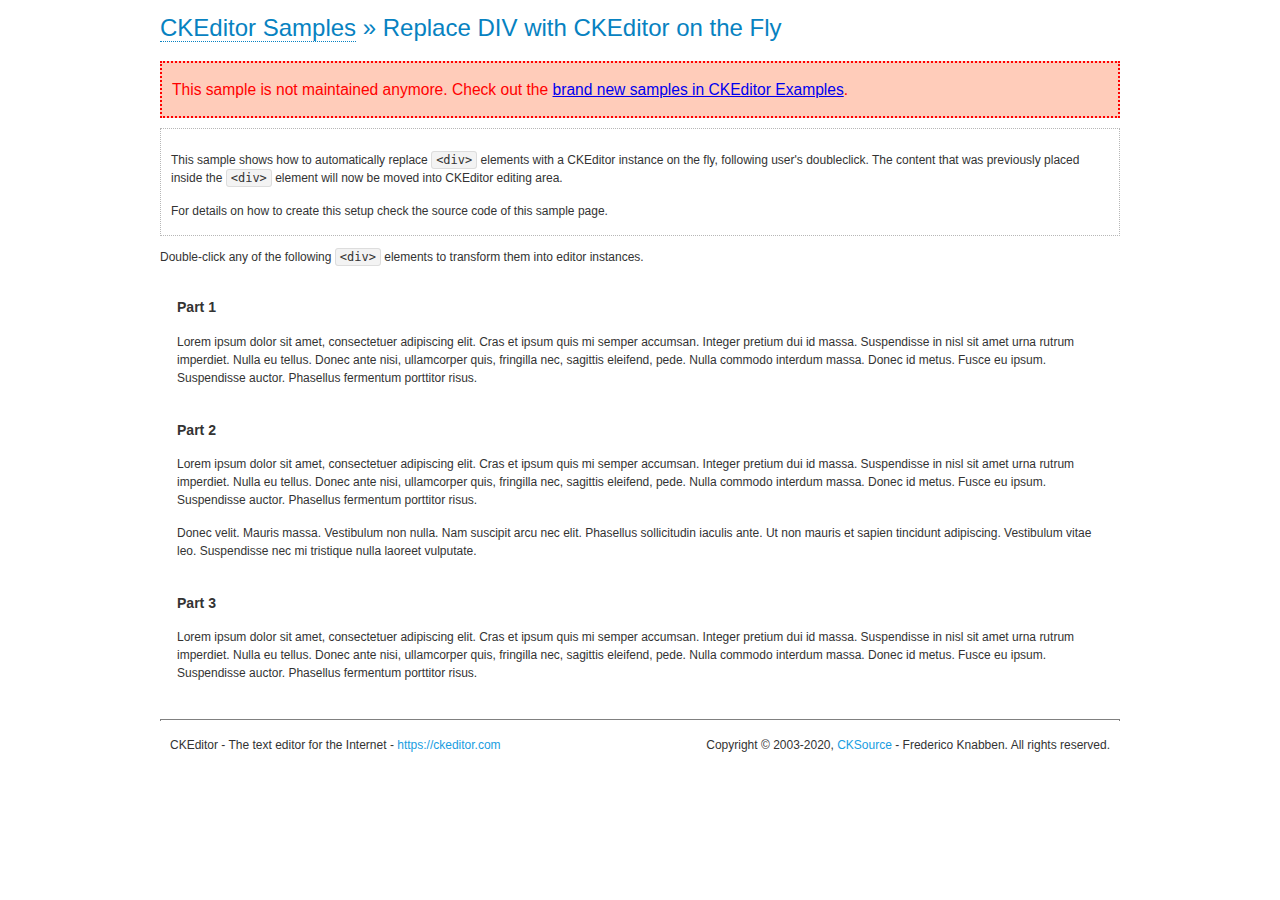
<file: ckeditor/samples/old/divreplace.html>
<!DOCTYPE html>
<!--
Copyright (c) 2003-2020, CKSource - Frederico Knabben. All rights reserved.
For licensing, see LICENSE.md or https://ckeditor.com/legal/ckeditor-oss-license
-->
<html lang="en">
<head>
	<meta charset="utf-8">
	<title>Replace DIV &mdash; CKEditor Sample</title>
	<script src="../../ckeditor.js"></script>
	<link href="sample.css" rel="stylesheet">
	<meta name="description" content="Try the latest sample of CKEditor 4 and learn more about customizing your WYSIWYG editor with endless possibilities.">
	<style>

		div.editable
		{
			border: solid 2px transparent;
			padding-left: 15px;
			padding-right: 15px;
		}

		div.editable:hover
		{
			border-color: black;
		}

	</style>
	<script>

		// Uncomment the following code to test the "Timeout Loading Method".
		// CKEDITOR.loadFullCoreTimeout = 5;

		window.onload = function() {
			// Listen to the double click event.
			if ( window.addEventListener )
				document.body.addEventListener( 'dblclick', onDoubleClick, false );
			else if ( window.attachEvent )
				document.body.attachEvent( 'ondblclick', onDoubleClick );

		};

		function onDoubleClick( ev ) {
			// Get the element which fired the event. This is not necessarily the
			// element to which the event has been attached.
			var element = ev.target || ev.srcElement;

			// Find out the div that holds this element.
			var name;

			do {
				element = element.parentNode;
			}
			while ( element && ( name = element.nodeName.toLowerCase() ) &&
				( name != 'div' || element.className.indexOf( 'editable' ) == -1 ) && name != 'body' );

			if ( name == 'div' && element.className.indexOf( 'editable' ) != -1 )
				replaceDiv( element );
		}

		var editor;

		function replaceDiv( div ) {
			if ( editor )
				editor.destroy();

			editor = CKEDITOR.replace( div );
		}

	</script>
</head>
<body>
	<h1 class="samples">
		<a href="index.html">CKEditor Samples</a> &raquo; Replace DIV with CKEditor on the Fly
	</h1>
	<div class="warning deprecated">
		This sample is not maintained anymore. Check out the <a href="https://ckeditor.com/docs/ckeditor4/latest/examples/index.html">brand new samples in CKEditor Examples</a>.
	</div>
	<div class="description">
		<p>
			This sample shows how to automatically replace <code>&lt;div&gt;</code> elements
			with a CKEditor instance on the fly, following user's doubleclick. The content
			that was previously placed inside the <code>&lt;div&gt;</code> element will now
			be moved into CKEditor editing area.
		</p>
		<p>
			For details on how to create this setup check the source code of this sample page.
		</p>
	</div>
	<p>
		Double-click any of the following <code>&lt;div&gt;</code> elements to transform them into
		editor instances.
	</p>
	<div class="editable">
		<h3>
			Part 1
		</h3>
		<p>
			Lorem ipsum dolor sit amet, consectetuer adipiscing elit. Cras et ipsum quis mi
			semper accumsan. Integer pretium dui id massa. Suspendisse in nisl sit amet urna
			rutrum imperdiet. Nulla eu tellus. Donec ante nisi, ullamcorper quis, fringilla
			nec, sagittis eleifend, pede. Nulla commodo interdum massa. Donec id metus. Fusce
			eu ipsum. Suspendisse auctor. Phasellus fermentum porttitor risus.
		</p>
	</div>
	<div class="editable">
		<h3>
			Part 2
		</h3>
		<p>
			Lorem ipsum dolor sit amet, consectetuer adipiscing elit. Cras et ipsum quis mi
			semper accumsan. Integer pretium dui id massa. Suspendisse in nisl sit amet urna
			rutrum imperdiet. Nulla eu tellus. Donec ante nisi, ullamcorper quis, fringilla
			nec, sagittis eleifend, pede. Nulla commodo interdum massa. Donec id metus. Fusce
			eu ipsum. Suspendisse auctor. Phasellus fermentum porttitor risus.
		</p>
		<p>
			Donec velit. Mauris massa. Vestibulum non nulla. Nam suscipit arcu nec elit. Phasellus
			sollicitudin iaculis ante. Ut non mauris et sapien tincidunt adipiscing. Vestibulum
			vitae leo. Suspendisse nec mi tristique nulla laoreet vulputate.
		</p>
	</div>
	<div class="editable">
		<h3>
			Part 3
		</h3>
		<p>
			Lorem ipsum dolor sit amet, consectetuer adipiscing elit. Cras et ipsum quis mi
			semper accumsan. Integer pretium dui id massa. Suspendisse in nisl sit amet urna
			rutrum imperdiet. Nulla eu tellus. Donec ante nisi, ullamcorper quis, fringilla
			nec, sagittis eleifend, pede. Nulla commodo interdum massa. Donec id metus. Fusce
			eu ipsum. Suspendisse auctor. Phasellus fermentum porttitor risus.
		</p>
	</div>
	<div id="footer">
		<hr>
		<p>
			CKEditor - The text editor for the Internet - <a class="samples" href="https://ckeditor.com/">https://ckeditor.com</a>
		</p>
		<p id="copy">
			Copyright &copy; 2003-2020, <a class="samples" href="https://cksource.com/">CKSource</a> - Frederico
			Knabben. All rights reserved.
		</p>
	</div>
</body>
</html>
</file>
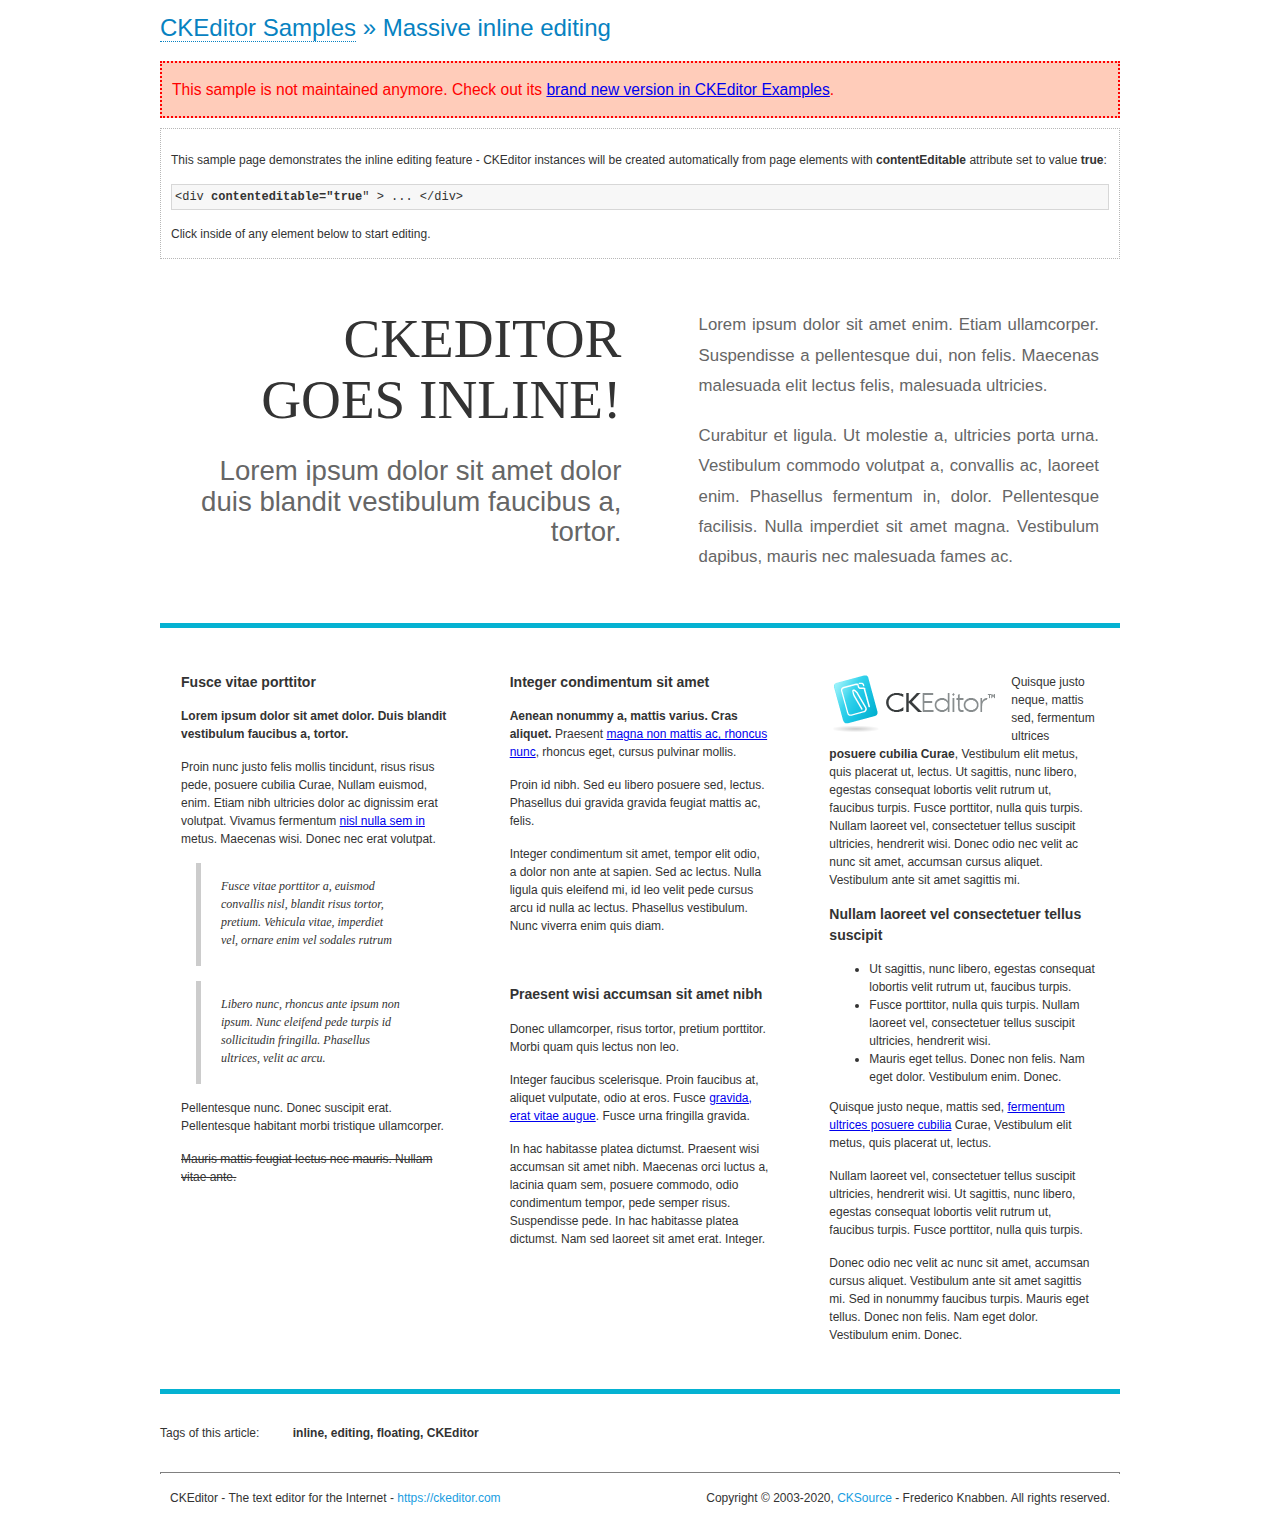
<file: ckeditor/samples/old/inlineall.html>
<!DOCTYPE html>
<!--
Copyright (c) 2003-2020, CKSource - Frederico Knabben. All rights reserved.
For licensing, see LICENSE.md or https://ckeditor.com/legal/ckeditor-oss-license
-->
<html lang="en">
<head>
	<meta charset="utf-8">
	<title>Massive inline editing &mdash; CKEditor Sample</title>
	<meta name="description" content="Try the latest sample of CKEditor 4 and learn more about customizing your WYSIWYG editor with endless possibilities.">
	<script src="../../ckeditor.js"></script>
	<script>

		// This code is generally not necessary, but it is here to demonstrate
		// how to customize specific editor instances on the fly. This fits well
		// this demo because we have editable elements (like headers) that
		// require less features.

		// The "instanceCreated" event is fired for every editor instance created.
		CKEDITOR.on( 'instanceCreated', function( event ) {
			var editor = event.editor,
				element = editor.element;

			// Customize editors for headers and tag list.
			// These editors don't need features like smileys, templates, iframes etc.
			if ( element.is( 'h1', 'h2', 'h3' ) || element.getAttribute( 'id' ) == 'taglist' ) {
				// Customize the editor configurations on "configLoaded" event,
				// which is fired after the configuration file loading and
				// execution. This makes it possible to change the
				// configurations before the editor initialization takes place.
				editor.on( 'configLoaded', function() {

					// Remove unnecessary plugins to make the editor simpler.
					editor.config.removePlugins = 'colorbutton,find,flash,font,' +
						'forms,iframe,image,newpage,removeformat,' +
						'smiley,specialchar,stylescombo,templates';

					// Rearrange the layout of the toolbar.
					editor.config.toolbarGroups = [
						{ name: 'editing',		groups: [ 'basicstyles', 'links' ] },
						{ name: 'undo' },
						{ name: 'clipboard',	groups: [ 'selection', 'clipboard' ] },
						{ name: 'about' }
					];
				});
			}
		});

	</script>
	<link href="sample.css" rel="stylesheet">
	<style>

		/* The following styles are just to make the page look nice. */

		/* Workaround to show Arial Black in Firefox. */
		@font-face
		{
			font-family: 'arial-black';
			src: local('Arial Black');
		}

		*[contenteditable="true"]
		{
			padding: 10px;
		}

		#container
		{
			width: 960px;
			margin: 30px auto 0;
		}

		#header
		{
			overflow: hidden;
			padding: 0 0 30px;
			border-bottom: 5px solid #05B2D2;
			position: relative;
		}

		#headerLeft,
		#headerRight
		{
			width: 49%;
			overflow: hidden;
		}

		#headerLeft
		{
			float: left;
			padding: 10px 1px 1px;
		}

		#headerLeft h2,
		#headerLeft h3
		{
			text-align: right;
			margin: 0;
			overflow: hidden;
			font-weight: normal;
		}

		#headerLeft h2
		{
			font-family: "Arial Black",arial-black;
			font-size: 4.6em;
			line-height: 1.1;
			text-transform: uppercase;
		}

		#headerLeft h3
		{
			font-size: 2.3em;
			line-height: 1.1;
			margin: .2em 0 0;
			color: #666;
		}

		#headerRight
		{
			float: right;
			padding: 1px;
		}

		#headerRight p
		{
			line-height: 1.8;
			text-align: justify;
			margin: 0;
		}

		#headerRight p + p
		{
			margin-top: 20px;
		}

		#headerRight > div
		{
			padding: 20px;
			margin: 0 0 0 30px;
			font-size: 1.4em;
			color: #666;
		}

		#columns
		{
			color: #333;
			overflow: hidden;
			padding: 20px 0;
		}

		#columns > div
		{
			float: left;
			width: 33.3%;
		}

		#columns #column1 > div
		{
			margin-left: 1px;
		}

		#columns #column3 > div
		{
			margin-right: 1px;
		}

		#columns > div > div
		{
			margin: 0px 10px;
			padding: 10px 20px;
		}

		#columns blockquote
		{
			margin-left: 15px;
		}

		#tagLine
		{
			border-top: 5px solid #05B2D2;
			padding-top: 20px;
		}

		#taglist {
			display: inline-block;
			margin-left: 20px;
			font-weight: bold;
			margin: 0 0 0 20px;
		}

	</style>
</head>
<body>
<div>
	<h1 class="samples"><a href="index.html">CKEditor Samples</a> &raquo; Massive inline editing</h1>
	<div class="warning deprecated">
		This sample is not maintained anymore. Check out its <a href="https://ckeditor.com/docs/ckeditor4/latest/examples/inline.html">brand new version in CKEditor Examples</a>.
	</div>
	<div class="description">
		<p>This sample page demonstrates the inline editing feature - CKEditor instances will be created automatically from page elements with <strong>contentEditable</strong> attribute set to value <strong>true</strong>:</p>
		<pre class="samples">&lt;div <strong>contenteditable="true</strong>" &gt; ... &lt;/div&gt;</pre>
		<p>Click inside of any element below to start editing.</p>
	</div>
</div>
<div id="container">
	<div id="header">
		<div id="headerLeft">
			<h2 id="sampleTitle" contenteditable="true">
				CKEditor<br> Goes Inline!
			</h2>
			<h3 contenteditable="true">
				Lorem ipsum dolor sit amet dolor duis blandit vestibulum faucibus a, tortor.
			</h3>
		</div>
		<div id="headerRight">
			<div contenteditable="true">
				<p>
					Lorem ipsum dolor sit amet enim. Etiam ullamcorper. Suspendisse a pellentesque dui, non felis. Maecenas malesuada elit lectus felis, malesuada ultricies.
				</p>
				<p>
					Curabitur et ligula. Ut molestie a, ultricies porta urna. Vestibulum commodo volutpat a, convallis ac, laoreet enim. Phasellus fermentum in, dolor. Pellentesque facilisis. Nulla imperdiet sit amet magna. Vestibulum dapibus, mauris nec malesuada fames ac.
				</p>
			</div>
		</div>
	</div>
	<div id="columns">
		<div id="column1">
			<div contenteditable="true">
				<h3>
					Fusce vitae porttitor
				</h3>
				<p>
					<strong>
						Lorem ipsum dolor sit amet dolor. Duis blandit vestibulum faucibus a, tortor.
					</strong>
				</p>
				<p>
					Proin nunc justo felis mollis tincidunt, risus risus pede, posuere cubilia Curae, Nullam euismod, enim. Etiam nibh ultricies dolor ac dignissim erat volutpat. Vivamus fermentum <a href="https://ckeditor.com/">nisl nulla sem in</a> metus. Maecenas wisi. Donec nec erat volutpat.
				</p>
				<blockquote>
					<p>
						Fusce vitae porttitor a, euismod convallis nisl, blandit risus tortor, pretium.
						Vehicula vitae, imperdiet vel, ornare enim vel sodales rutrum
					</p>
				</blockquote>
				<blockquote>
					<p>
						Libero nunc, rhoncus ante ipsum non ipsum. Nunc eleifend pede turpis id sollicitudin fringilla. Phasellus ultrices, velit ac arcu.
					</p>
				</blockquote>
				<p>Pellentesque nunc. Donec suscipit erat. Pellentesque habitant morbi tristique ullamcorper.</p>
				<p><s>Mauris mattis feugiat lectus nec mauris. Nullam vitae ante.</s></p>
			</div>
		</div>
		<div id="column2">
			<div contenteditable="true">
				<h3>
					Integer condimentum sit amet
				</h3>
				<p>
					<strong>Aenean nonummy a, mattis varius. Cras aliquet.</strong>
					Praesent <a href="https://ckeditor.com/">magna non mattis ac, rhoncus nunc</a>, rhoncus eget, cursus pulvinar mollis.</p>
				<p>Proin id nibh. Sed eu libero posuere sed, lectus. Phasellus dui gravida gravida feugiat mattis ac, felis.</p>
				<p>Integer condimentum sit amet, tempor elit odio, a dolor non ante at sapien. Sed ac lectus. Nulla ligula quis eleifend mi, id leo velit pede cursus arcu id nulla ac lectus. Phasellus vestibulum. Nunc viverra enim quis diam.</p>
			</div>
			<div contenteditable="true">
				<h3>
					Praesent wisi accumsan sit amet nibh
				</h3>
				<p>Donec ullamcorper, risus tortor, pretium porttitor. Morbi quam quis lectus non leo.</p>
				<p style="margin-left: 40px; ">Integer faucibus scelerisque. Proin faucibus at, aliquet vulputate, odio at eros. Fusce <a href="https://ckeditor.com/">gravida, erat vitae augue</a>. Fusce urna fringilla gravida.</p>
				<p>In hac habitasse platea dictumst. Praesent wisi accumsan sit amet nibh. Maecenas orci luctus a, lacinia quam sem, posuere commodo, odio condimentum tempor, pede semper risus. Suspendisse pede. In hac habitasse platea dictumst. Nam sed laoreet sit amet erat. Integer.</p>
			</div>
		</div>
		<div id="column3">
			<div contenteditable="true">
				<p>
					<img src="assets/inlineall/logo.png" alt="CKEditor logo" style="float:left">
				</p>
				<p>Quisque justo neque, mattis sed, fermentum ultrices <strong>posuere cubilia Curae</strong>, Vestibulum elit metus, quis placerat ut, lectus. Ut sagittis, nunc libero, egestas consequat lobortis velit rutrum ut, faucibus turpis. Fusce porttitor, nulla quis turpis. Nullam laoreet vel, consectetuer tellus suscipit ultricies, hendrerit wisi. Donec odio nec velit ac nunc sit amet, accumsan cursus aliquet. Vestibulum ante sit amet sagittis mi.</p>
				<h3>
					Nullam laoreet vel consectetuer tellus suscipit
				</h3>
				<ul>
					<li>Ut sagittis, nunc libero, egestas consequat lobortis velit rutrum ut, faucibus turpis.</li>
					<li>Fusce porttitor, nulla quis turpis. Nullam laoreet vel, consectetuer tellus suscipit ultricies, hendrerit wisi.</li>
					<li>Mauris eget tellus. Donec non felis. Nam eget dolor. Vestibulum enim. Donec.</li>
				</ul>
				<p>Quisque justo neque, mattis sed, <a href="https://ckeditor.com/">fermentum ultrices posuere cubilia</a> Curae, Vestibulum elit metus, quis placerat ut, lectus.</p>
				<p>Nullam laoreet vel, consectetuer tellus suscipit ultricies, hendrerit wisi. Ut sagittis, nunc libero, egestas consequat lobortis velit rutrum ut, faucibus turpis. Fusce porttitor, nulla quis turpis.</p>
				<p>Donec odio nec velit ac nunc sit amet, accumsan cursus aliquet. Vestibulum ante sit amet sagittis mi. Sed in nonummy faucibus turpis. Mauris eget tellus. Donec non felis. Nam eget dolor. Vestibulum enim. Donec.</p>
			</div>
		</div>
	</div>
	<div id="tagLine">
		Tags of this article:
		<p id="taglist" contenteditable="true">
			inline, editing, floating, CKEditor
		</p>
	</div>
</div>
<div id="footer">
	<hr>
	<p>
		CKEditor - The text editor for the Internet - <a class="samples" href="https://ckeditor.com/">
			https://ckeditor.com</a>
	</p>
	<p id="copy">
		Copyright &copy; 2003-2020, <a class="samples" href="https://cksource.com/">CKSource</a>
		- Frederico Knabben. All rights reserved.
	</p>
</div>
</body>
</html>
</file>
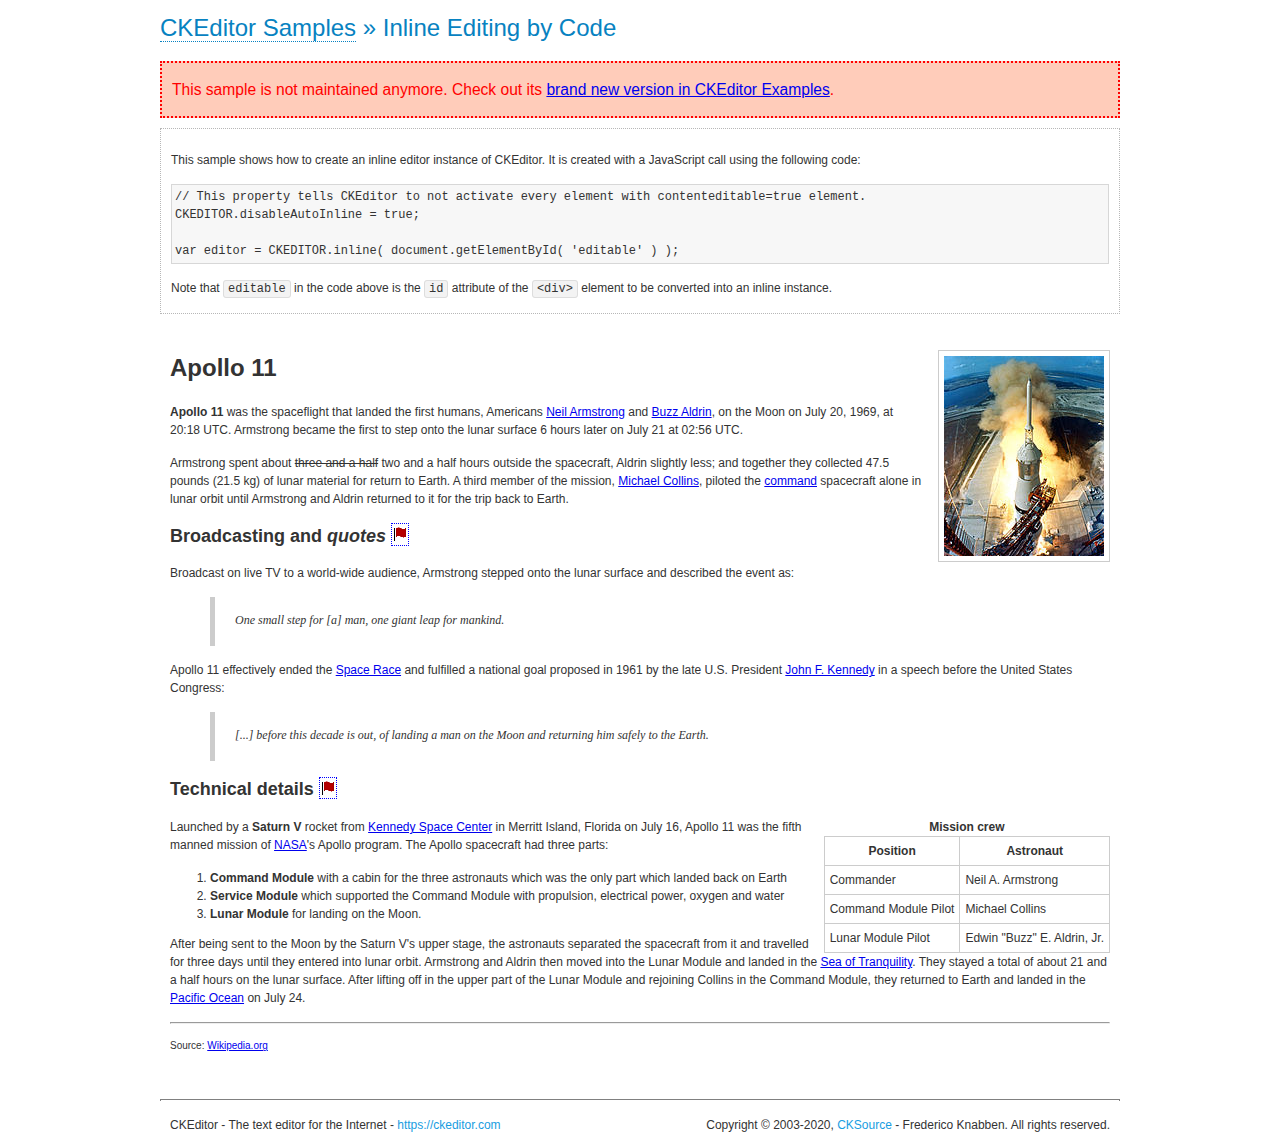
<file: ckeditor/samples/old/inlinebycode.html>
<!DOCTYPE html>
<!--
Copyright (c) 2003-2020, CKSource - Frederico Knabben. All rights reserved.
For licensing, see LICENSE.md or https://ckeditor.com/legal/ckeditor-oss-license
-->
<html lang="en">
<head>
	<meta charset="utf-8">
	<title>Inline Editing by Code &mdash; CKEditor Sample</title>
	<script src="../../ckeditor.js"></script>
	<link href="sample.css" rel="stylesheet">
	<meta name="description" content="Try the latest sample of CKEditor 4 and learn more about customizing your WYSIWYG editor with endless possibilities.">
	<style>

		#editable
		{
			padding: 10px;
			float: left;
		}

	</style>
</head>
<body>
	<h1 class="samples">
		<a href="index.html">CKEditor Samples</a> &raquo; Inline Editing by Code
	</h1>
	<div class="warning deprecated">
		This sample is not maintained anymore. Check out its <a href="https://ckeditor.com/docs/ckeditor4/latest/examples/inline.html">brand new version in CKEditor Examples</a>.
	</div>
	<div class="description">
		<p>
			This sample shows how to create an inline editor instance of CKEditor. It is created
			with a JavaScript call using the following code:
		</p>
<pre class="samples">
// This property tells CKEditor to not activate every element with contenteditable=true element.
CKEDITOR.disableAutoInline = true;

var editor = CKEDITOR.inline( document.getElementById( 'editable' ) );
</pre>
		<p>
			Note that <code>editable</code> in the code above is the <code>id</code>
			attribute of the <code>&lt;div&gt;</code> element to be converted into an inline instance.
		</p>
	</div>
	<div id="editable" contenteditable="true">
		<h1><img alt="Saturn V carrying Apollo 11" class="right" src="assets/sample.jpg" /> Apollo 11</h1>

		<p><b>Apollo 11</b> was the spaceflight that landed the first humans, Americans <a href="http://en.wikipedia.org/wiki/Neil_Armstrong" title="Neil Armstrong">Neil Armstrong</a> and <a href="http://en.wikipedia.org/wiki/Buzz_Aldrin" title="Buzz Aldrin">Buzz Aldrin</a>, on the Moon on July 20, 1969, at 20:18 UTC. Armstrong became the first to step onto the lunar surface 6 hours later on July 21 at 02:56 UTC.</p>

		<p>Armstrong spent about <s>three and a half</s> two and a half hours outside the spacecraft, Aldrin slightly less; and together they collected 47.5 pounds (21.5&nbsp;kg) of lunar material for return to Earth. A third member of the mission, <a href="http://en.wikipedia.org/wiki/Michael_Collins_(astronaut)" title="Michael Collins (astronaut)">Michael Collins</a>, piloted the <a href="http://en.wikipedia.org/wiki/Apollo_Command/Service_Module" title="Apollo Command/Service Module">command</a> spacecraft alone in lunar orbit until Armstrong and Aldrin returned to it for the trip back to Earth.</p>

		<h2>Broadcasting and <em>quotes</em> <a id="quotes" name="quotes"></a></h2>

		<p>Broadcast on live TV to a world-wide audience, Armstrong stepped onto the lunar surface and described the event as:</p>

		<blockquote>
			<p>One small step for [a] man, one giant leap for mankind.</p>
		</blockquote>

		<p>Apollo 11 effectively ended the <a href="http://en.wikipedia.org/wiki/Space_Race" title="Space Race">Space Race</a> and fulfilled a national goal proposed in 1961 by the late U.S. President <a href="http://en.wikipedia.org/wiki/John_F._Kennedy" title="John F. Kennedy">John F. Kennedy</a> in a speech before the United States Congress:</p>

		<blockquote>
			<p>[...] before this decade is out, of landing a man on the Moon and returning him safely to the Earth.</p>
		</blockquote>

		<h2>Technical details <a id="tech-details" name="tech-details"></a></h2>

		<table align="right" border="1" bordercolor="#ccc" cellpadding="5" cellspacing="0" style="border-collapse:collapse;margin:10px 0 10px 15px;">
			<caption><strong>Mission crew</strong></caption>
			<thead>
			<tr>
				<th scope="col">Position</th>
				<th scope="col">Astronaut</th>
			</tr>
			</thead>
			<tbody>
			<tr>
				<td>Commander</td>
				<td>Neil A. Armstrong</td>
			</tr>
			<tr>
				<td>Command Module Pilot</td>
				<td>Michael Collins</td>
			</tr>
			<tr>
				<td>Lunar Module Pilot</td>
				<td>Edwin &quot;Buzz&quot; E. Aldrin, Jr.</td>
			</tr>
			</tbody>
		</table>

		<p>Launched by a <strong>Saturn V</strong> rocket from <a href="http://en.wikipedia.org/wiki/Kennedy_Space_Center" title="Kennedy Space Center">Kennedy Space Center</a> in Merritt Island, Florida on July 16, Apollo 11 was the fifth manned mission of <a href="http://en.wikipedia.org/wiki/NASA" title="NASA">NASA</a>&#39;s Apollo program. The Apollo spacecraft had three parts:</p>

		<ol>
			<li><strong>Command Module</strong> with a cabin for the three astronauts which was the only part which landed back on Earth</li>
			<li><strong>Service Module</strong> which supported the Command Module with propulsion, electrical power, oxygen and water</li>
			<li><strong>Lunar Module</strong> for landing on the Moon.</li>
		</ol>

		<p>After being sent to the Moon by the Saturn V&#39;s upper stage, the astronauts separated the spacecraft from it and travelled for three days until they entered into lunar orbit. Armstrong and Aldrin then moved into the Lunar Module and landed in the <a href="http://en.wikipedia.org/wiki/Mare_Tranquillitatis" title="Mare Tranquillitatis">Sea of Tranquility</a>. They stayed a total of about 21 and a half hours on the lunar surface. After lifting off in the upper part of the Lunar Module and rejoining Collins in the Command Module, they returned to Earth and landed in the <a href="http://en.wikipedia.org/wiki/Pacific_Ocean" title="Pacific Ocean">Pacific Ocean</a> on July 24.</p>

		<hr />
		<p style="text-align: right;"><small>Source: <a href="http://en.wikipedia.org/wiki/Apollo_11">Wikipedia.org</a></small></p>
	</div>

	<script>
		// We need to turn off the automatic editor creation first.
		CKEDITOR.disableAutoInline = true;

		var editor = CKEDITOR.inline( 'editable' );
	</script>
	<div id="footer">
		<hr>
		<p contenteditable="true">
			CKEditor - The text editor for the Internet - <a class="samples" href="https://ckeditor.com/">
				https://ckeditor.com</a>
		</p>
		<p id="copy">
			Copyright &copy; 2003-2020, <a class="samples" href="https://cksource.com/">CKSource</a>
			- Frederico Knabben. All rights reserved.
		</p>
	</div>
</body>
</html>
</file>
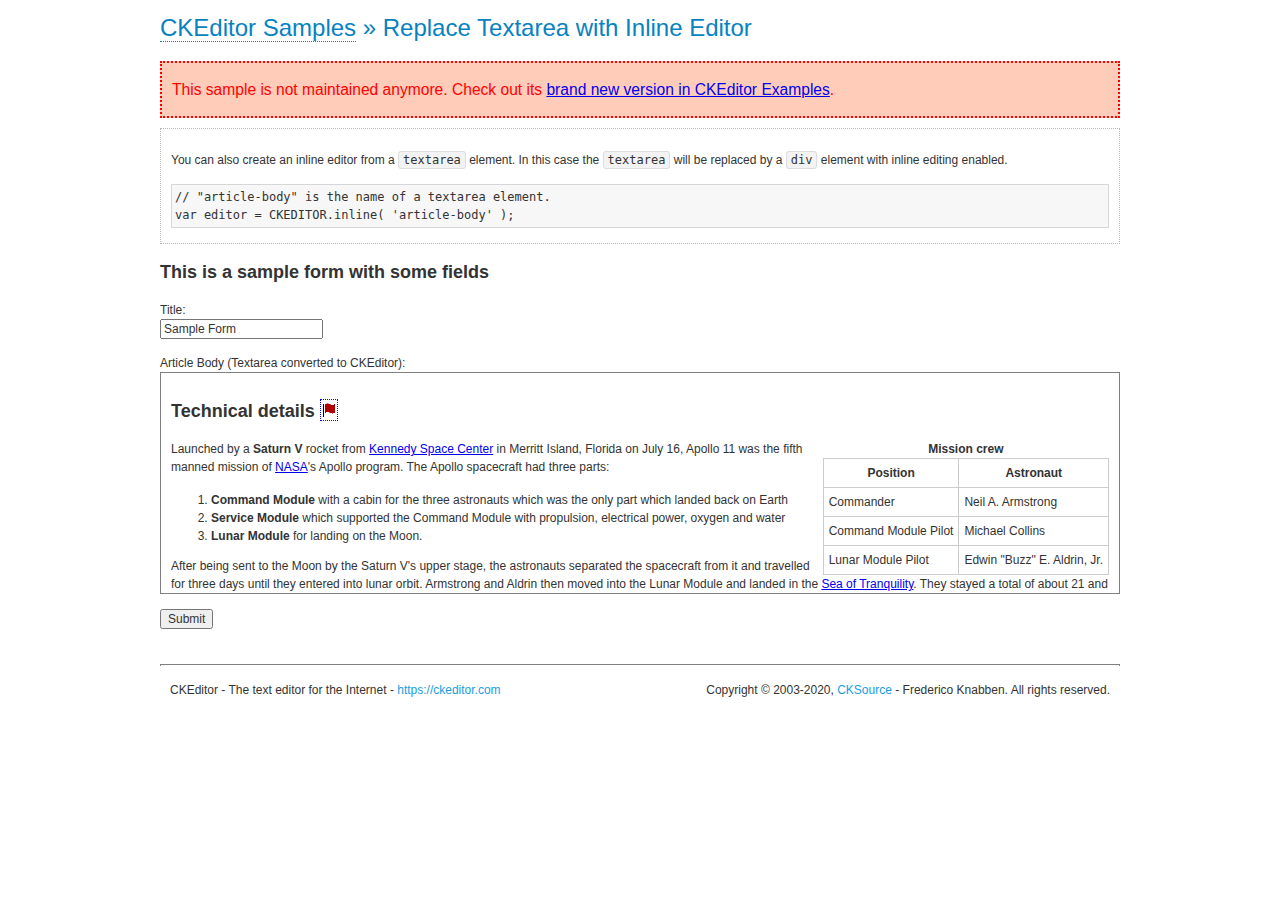
<file: ckeditor/samples/old/inlinetextarea.html>
<!DOCTYPE html>
<!--
Copyright (c) 2003-2020, CKSource - Frederico Knabben. All rights reserved.
For licensing, see LICENSE.md or https://ckeditor.com/legal/ckeditor-oss-license
-->
<html lang="en">
<head>
	<meta charset="utf-8">
	<title>Replace Textarea with Inline Editor &mdash; CKEditor Sample</title>
	<script src="../../ckeditor.js"></script>
	<link href="sample.css" rel="stylesheet">
	<meta name="description" content="Try the latest sample of CKEditor 4 and learn more about customizing your WYSIWYG editor with endless possibilities.">
	<style>

		/* Style the CKEditor element to look like a textfield */
		.cke_textarea_inline
		{
			padding: 10px;
			height: 200px;
			overflow: auto;

			border: 1px solid gray;
			-webkit-appearance: textfield;
		}

	</style>
</head>
<body>
	<h1 class="samples">
		<a href="index.html">CKEditor Samples</a> &raquo; Replace Textarea with Inline Editor
	</h1>
	<div class="warning deprecated">
		This sample is not maintained anymore. Check out its <a href="https://ckeditor.com/docs/ckeditor4/latest/examples/inline.html">brand new version in CKEditor Examples</a>.
	</div>
	<div class="description">
		<p>
			You can also create an inline editor from a <code>textarea</code>
			element. In this case the <code>textarea</code> will be replaced
			by a <code>div</code> element with inline editing enabled.
		</p>
<pre class="samples">
// "article-body" is the name of a textarea element.
var editor = CKEDITOR.inline( 'article-body' );
</pre>
	</div>
	<form action="sample_posteddata.php" method="post">
		<h2>This is a sample form with some fields</h2>
		<p>
			Title:<br>
			<input type="text" name="title" value="Sample Form"></p>
		<p>
			Article Body (Textarea converted to CKEditor):<br>
			<textarea name="article-body" style="height: 200px">
				&lt;h2&gt;Technical details &lt;a id="tech-details" name="tech-details"&gt;&lt;/a&gt;&lt;/h2&gt;

				&lt;table align="right" border="1" bordercolor="#ccc" cellpadding="5" cellspacing="0" style="border-collapse:collapse;margin:10px 0 10px 15px;"&gt;
					&lt;caption&gt;&lt;strong&gt;Mission crew&lt;/strong&gt;&lt;/caption&gt;
					&lt;thead&gt;
					&lt;tr&gt;
						&lt;th scope="col"&gt;Position&lt;/th&gt;
						&lt;th scope="col"&gt;Astronaut&lt;/th&gt;
					&lt;/tr&gt;
					&lt;/thead&gt;
					&lt;tbody&gt;
					&lt;tr&gt;
						&lt;td&gt;Commander&lt;/td&gt;
						&lt;td&gt;Neil A. Armstrong&lt;/td&gt;
					&lt;/tr&gt;
					&lt;tr&gt;
						&lt;td&gt;Command Module Pilot&lt;/td&gt;
						&lt;td&gt;Michael Collins&lt;/td&gt;
					&lt;/tr&gt;
					&lt;tr&gt;
						&lt;td&gt;Lunar Module Pilot&lt;/td&gt;
						&lt;td&gt;Edwin &quot;Buzz&quot; E. Aldrin, Jr.&lt;/td&gt;
					&lt;/tr&gt;
					&lt;/tbody&gt;
				&lt;/table&gt;

				&lt;p&gt;Launched by a &lt;strong&gt;Saturn V&lt;/strong&gt; rocket from &lt;a href="http://en.wikipedia.org/wiki/Kennedy_Space_Center" title="Kennedy Space Center"&gt;Kennedy Space Center&lt;/a&gt; in Merritt Island, Florida on July 16, Apollo 11 was the fifth manned mission of &lt;a href="http://en.wikipedia.org/wiki/NASA" title="NASA"&gt;NASA&lt;/a&gt;&#39;s Apollo program. The Apollo spacecraft had three parts:&lt;/p&gt;

				&lt;ol&gt;
					&lt;li&gt;&lt;strong&gt;Command Module&lt;/strong&gt; with a cabin for the three astronauts which was the only part which landed back on Earth&lt;/li&gt;
					&lt;li&gt;&lt;strong&gt;Service Module&lt;/strong&gt; which supported the Command Module with propulsion, electrical power, oxygen and water&lt;/li&gt;
					&lt;li&gt;&lt;strong&gt;Lunar Module&lt;/strong&gt; for landing on the Moon.&lt;/li&gt;
				&lt;/ol&gt;

				&lt;p&gt;After being sent to the Moon by the Saturn V&#39;s upper stage, the astronauts separated the spacecraft from it and travelled for three days until they entered into lunar orbit. Armstrong and Aldrin then moved into the Lunar Module and landed in the &lt;a href="http://en.wikipedia.org/wiki/Mare_Tranquillitatis" title="Mare Tranquillitatis"&gt;Sea of Tranquility&lt;/a&gt;. They stayed a total of about 21 and a half hours on the lunar surface. After lifting off in the upper part of the Lunar Module and rejoining Collins in the Command Module, they returned to Earth and landed in the &lt;a href="http://en.wikipedia.org/wiki/Pacific_Ocean" title="Pacific Ocean"&gt;Pacific Ocean&lt;/a&gt; on July 24.&lt;/p&gt;

				&lt;hr /&gt;
				&lt;p style="text-align: right;"&gt;&lt;small&gt;Source: &lt;a href="http://en.wikipedia.org/wiki/Apollo_11"&gt;Wikipedia.org&lt;/a&gt;&lt;/small&gt;&lt;/p&gt;
			</textarea>
		</p>
		<p>
			<input type="submit" value="Submit">
		</p>
	</form>

	<script>
		CKEDITOR.inline( 'article-body' );
	</script>
	<div id="footer">
		<hr>
		<p>
			CKEditor - The text editor for the Internet - <a class="samples" href="https://ckeditor.com/">
				https://ckeditor.com</a>
		</p>
		<p id="copy">
			Copyright &copy; 2003-2020, <a class="samples" href="https://cksource.com/">CKSource</a>
			- Frederico Knabben. All rights reserved.
		</p>
	</div>
</body>
</html>
</file>
<file: style.css>
body {
  margin: 0;
  font-family: 'Open Sans', 'Rooboto', sans-serif;
  padding: 0;
}

header {
  min-height: fit-content;
  max-width: 1280px !important;
  margin: 70px auto;
  display: flex;
  align-items: center;
  justify-content: space-around;
}

header > img.landing {
  height: 50vw;
  max-width: 520;
  max-height: 520px;
}

.navbar {
  width: 100%;
  position: absolute;
  top: 0;
  left: 0;
}

.navbar > .nav {
  max-width: 1000px;
  width: 100%;
  height: fit-content;
  margin: 0 auto;
  display: flex;
  justify-content: space-between;
  align-items: center;
}

.navbar > .nav > img.logo {
  height: 100px;
  padding: 10px 0;
  box-sizing: border-box;
  margin-left: 20px;
}

.navbar > .nav > .menu {
  display: flex;
  align-items: center;
  justify-content: center;
  margin-right: 10px;
}

.navbar > .nav > .menu > a {
  font-family: 'Open Sans', 'Roboto', sans-serif;
  text-decoration: none;
  margin-left: 20px;
  color: #263238;
  font-size: 1em;
  transition: .3s all !important;
}

.navbar > .nav > .menu > a:hover {
  color: #ffffff;
  background-color: #c62828;
  border-radius: 50px;
  padding: 5px 10px;
}

.navbar > .nav > .menu-mobile {
  position: absolute;
  top: 100px;
  left: 0;
  display: flex;
  flex-direction: column;
  width: 100%;
  align-items: center;
  justify-content: center;
  -webkit-backdrop-filter: saturate(180%) blur(20px);
  backdrop-filter: saturate(180%) blur(20px);
  border-bottom: 1px solid #efefef;
  background-color: hsla(0,0%,100%,.7);
  z-index: 100;
  display: none;
  transform: translateX(-100%);
  transition: .3s all !important;
} 

.navbar > .nav > .menu-mobile > a {
  text-decoration: none;
  padding: 10px 0;
  border-bottom: 1px solid #f0f0f0;
  display: block;
  width: 100%;
  text-align: center;
}



.slogan {
  padding-left: 50px;
}

.slogan > h2 {
  font-size: 2.8em;
  margin-bottom: 0px;
  font-weight: 700;
  font-family: 'Roboto', sans-serif;
}

.slogan > p {
  font-family: 'Open Sans', sans-serif;
  font-weight: 300;
  line-height: 28px;
  font-size: 1em;
  margin-bottom: 25px;
}

.main-content {
  width: 100%;
  margin: auto;
}

h2.section-title {
  text-align: center;
  font-size: 2em;
  margin-bottom: 10px;
}

p.section-description {
  max-width: 700px;
  width: 100%;
  margin: auto;
  text-align: center;
}

/* *************** SECTION ABOUT **************** */
section.about {
  margin-top: 80px;
}

section.about > .services {
  width: fit-content;
  margin: auto;
  display: grid;
  grid-template-columns: repeat(3, 1fr);
  grid-gap: 30px;
  margin-top: 50px;
}

section.about > .services > .service {
  /* border: 1px solid #efefef; */
  border-radius: 10px;
  padding: 10px;
  display: flex;
  flex-direction: column;
  align-items: center;
  justify-content: center;
}

section.about > .services > .service > img {
  width: 80px;
}

section.about > .services > .service > h3 {
  font-weight: 300;
  font-size: 1em;
  margin: 10px 0 0 0;
  text-align: center;
}

section.about > a.link-to-services {
  display: inline-block;
  margin-left: 50%;
  transform: translateX(-50%);
  margin-bottom: 80px !important;
  margin-top: 60px !important;
  text-align: center !important;
}

a.m-btn {
  padding: 7px 30px;
  border-radius: 50px;
  background-color: #c62828;
  color: #ffffff;
  text-decoration: none;
  transition: .3s all !important;
}

a.m-btn:hover {
  background-color: #9b0c0c;
}

/* ******* SECTION CONTACT ********** */

section.contact {
  background-color: #F8F9FA;
  min-height: fit-content;
  display: flex;
  align-items: center;
  padding: 70px 0;
  justify-content: space-around;
}

section.contact > .info > h2 {
  text-align: left;
}

section.contact > img.contact-bg {
  width: 50vw;
  max-width: 585px;
  max-height: 585px;
}

footer {
  background-color: #263238;
  color: #F8F9FA;
  text-align: center;
  padding: 20px 0;
}

footer > p {
  margin: 0;
}

button.hamburger {
  display: none;
}

.links-mobile-revealed {
  transform: translateX(0px) !important;
}

/***** MEDIA QUERIES *******/

@media screen and (max-height: 480px) {

}

@media screen and (max-width: 640px) {
  header > .navbar > .nav > .menu {
    display: none;
  }

  button.hamburger {
    display: inline;
    height: fit-content;
    border: 1px solid #c3c3c3;
    border-radius: 3px;
    font-size: 1em;
    margin-right: 20px;
    color: #525252;
    padding: 5px 10px;
  }

  .navbar > .nav > .menu-mobile {
    display: block;
  }
}

@media screen and (max-width: 720px) {

  header {
    height: auto;
    margin-top: 100px;
    display: flex;
    align-items: center;
    justify-content: center;
  }

  header > .slogan {
    padding: 10px;
    display: flex;
    align-items: center;
    justify-content: center;
    flex-direction: column;
    text-align: center;
  }

  header > img.landing {
    display: none;
  }

  header > .navbar > .nav > .menu {
    margin-right: 30px;
  }
}

@media screen and (max-width: 480px) {
  .navbar > .nav > .menu > a {
    font-size: 0.9em;
  }

  .slogan > p,
  a.m-btn {
    font-size: 1em;
  }

  .slogan > h2,
  h2.section-title {
    font-size: 1.5em;
  }

  header > .slogan {
    margin-top: 50px;
  }

  section.about > .services {
    grid-template-columns: repeat(2, 1fr);
    grid-gap: 10px;
  }

  section.about > .services > .service:last-child {
    grid-column: 1/3;
  }

  section.contact {
    min-height: auto;
    align-items: flex-start;
    justify-content: flex-start;
    padding: 30px;
  }

  section.contact > img.contact-bg {
    display: none;
  }

  section.about > a.link-to-services {
    display: block;
    margin-left: 50%;
    transform: translateX(-50%);
    margin-bottom: 80px !important;
    margin-top: 60px !important;
    text-align: center !important;
    width: 180px;
  }
}

@media screen and (max-height: 480px) {
  .slogan,
  header > img.landing {
    margin-top: 70px;
  }
}
</file>
<file: ckeditor/samples/css/samples.css>
/**
 * @license Copyright (c) 2003-2020, CKSource - Frederico Knabben. All rights reserved.
 * For licensing, see LICENSE.md or https://ckeditor.com/legal/ckeditor-oss-license
 */
@media (max-width: 900px) {
  .global-is-mobile-hidden {
    display: none !important;
  }
}
article,
aside,
details,
figcaption,
figure,
footer,
header,
hgroup,
main,
menu,
nav,
section {
  display: block;
}
body,
html {
  margin: 0;
  padding: 0;
  font: 16px / 1.8 Arial, 'Helvetica Neue', Helvetica, sans-serif;
  font-weight: 300;
  color: #575757;
}
.grid-width-10 {
  width: 10%;
}
.grid-width-20 {
  width: 20%;
}
.grid-width-30 {
  width: 30%;
}
.grid-width-40 {
  width: 40%;
}
.grid-width-50 {
  width: 50%;
}
.grid-width-60 {
  width: 60%;
}
.grid-width-70 {
  width: 70%;
}
.grid-width-80 {
  width: 80%;
}
.grid-width-90 {
  width: 90%;
}
.grid-width-100 {
  width: 100%;
}
@media (max-width: 900px) {
  .grid-width-10,
  .grid-width-20,
  .grid-width-30,
  .grid-width-40,
  .grid-width-50,
  .grid-width-60,
  .grid-width-70,
  .grid-width-80,
  .grid-width-90,
  .grid-width-100 {
    width: 100%;
  }
}
*[class*="grid-width"] {
  -webkit-box-sizing: border-box;
  -moz-box-sizing: border-box;
  box-sizing: border-box;
  padding-left: 4%;
  padding-right: 4%;
  float: left;
}
*[class*="grid-width"]:after,
.grid-container:after,
*[class*="grid-width"]:before,
.grid-container:before {
  content: '';
  display: block;
  overflow: hidden;
  visibility: hidden;
  font-size: 0;
  line-height: 0;
  width: 0;
  height: 0;
}
*[class*="grid-width"]:after,
.grid-container:after {
  clear: both;
}
.grid-container {
  -webkit-box-sizing: border-box;
  -moz-box-sizing: border-box;
  box-sizing: border-box;
  margin-left: auto;
  margin-right: auto;
}
.grid-container-nested *[class*="grid-width"]:first-child {
  padding-left: 0;
}
.grid-container-nested *[class*="grid-width"]:last-child {
  padding-right: 0;
}
@media (max-width: 900px) {
  .grid-container-nested *[class*="grid-width"]:first-child {
    padding-left: 4%;
  }
  .grid-container-nested *[class*="grid-width"]:last-child {
    padding-right: 4%;
  }
}
.header-a {
  min-height: 140px;
  overflow: hidden;
}
.header-a .header-a-logo {
  margin: 40px 0 0;
}
@media (max-width: 900px) {
  .header-a .header-a-logo {
    text-align: center;
  }
}
.header-a .header-a-logo img {
  border: transparent;
}
.navigation-a {
  height: 30px;
  background: #3D3D3D;
  position: absolute;
  left: 0;
  right: 0;
  top: 0;
  padding: 0;
  overflow: hidden;
}
@media (max-width: 900px) {
  .navigation-a {
    text-align: center;
  }
}
.navigation-a ul {
  list-style: none;
  margin: 0;
  overflow: hidden;
}
.navigation-a ul li,
.navigation-a ul li a {
  display: inline-block;
}
@media (max-width: 900px) {
  .navigation-a ul {
    width: auto;
    text-overflow: ellipsis;
    white-space: nowrap;
    display: inline-block;
    float: none;
  }
  .navigation-a ul:before,
  .navigation-a ul:after {
    display: none;
  }
}
.navigation-a ul.navigation-a-left {
  text-align: left;
}
@media (max-width: 900px) {
  .navigation-a ul.navigation-a-left {
    padding-right: 0;
  }
}
.navigation-a ul.navigation-a-right {
  text-align: right;
}
@media (max-width: 900px) {
  .navigation-a ul.navigation-a-right {
    padding-left: 23px;
  }
}
.navigation-a ul li + li {
  margin-left: 23px;
}
.navigation-a ul li a {
  font-size: 10px;
  font-size: 0.625rem;
  line-height: 18px;
  line-height: 1.13rem;
  line-height: 30px;
  float: left;
  color: #ddd;
  font-weight: bold;
  text-decoration: none;
  text-transform: uppercase;
}
.navigation-a ul li a:hover {
  cursor: pointer;
  color: #fff;
}
.icon-navigation-a-github:before,
.icon-navigation-a-github:after {
  background-image: url("[data-uri]");
}
.navigation-b {
  text-align: right;
  margin: 52px 0 0;
  overflow: visible;
}
@media (max-width: 900px) {
  .navigation-b {
    text-align: center;
    margin-top: 20px;
    padding: 0;
  }
}
.navigation-b ul {
  padding: 0;
  list-style: none;
  margin: 0;
  overflow: visible;
}
.navigation-b ul li,
.navigation-b ul li a {
  display: inline-block;
}
@media (max-width: 900px) {
  .navigation-b ul {
    display: table;
    width: 100%;
    padding-bottom: 1.5em;
  }
}
@media (max-width: 900px) {
  .navigation-b ul li {
    display: table-row;
  }
}
.navigation-b ul li + li {
  margin-left: 20px;
}
@media (max-width: 900px) {
  .navigation-b ul li + li {
    margin-left: 0;
  }
}
.navigation-b ul li a {
  -webkit-box-sizing: border-box;
  -moz-box-sizing: border-box;
  box-sizing: border-box;
  text-transform: uppercase;
  text-decoration: none;
  outline: none;
}
@media (max-width: 900px) {
  .navigation-b ul li a {
    width: 100%;
    -webkit-border-radius: 0;
    -webkit-background-clip: padding-box;
    -moz-border-radius: 0;
    -moz-background-clip: padding;
    border-radius: 0;
    background-clip: padding-box;
  }
}
.footer-a {
  font-size: 13px;
  font-size: 0.8125rem;
  line-height: 23.4px;
  line-height: 1.46rem;
  padding-top: 2.25em;
  padding-bottom: 2.25em;
  overflow: hidden;
  color: #8a8a8a;
}
.footer-a a {
  color: #0287D0;
  text-decoration: none;
  border-bottom: 1px dotted #0287D0;
}
.footer-a a:hover {
  color: #0277b7;
}
.footer-a p {
  margin: 0;
  display: inline-block;
  text-align: center;
}
.content {
  font-size: 14px;
  font-size: 0.875rem;
  line-height: 25.2px;
  line-height: 1.57rem;
  overflow: hidden;
  padding-top: 1.5em;
  padding-bottom: 1.5em;
}
.content p {
  margin: 0.75em 0;
}
.content ul,
.content ol,
.content pre,
.content blockquote,
.content textarea:not([class^="cke"]),
.content .cke {
  margin: 1.875em 0;
}
.content code,
.content kbd {
  -webkit-border-radius: 3px;
  -webkit-background-clip: padding-box;
  -moz-border-radius: 3px;
  -moz-background-clip: padding;
  border-radius: 3px;
  background-clip: padding-box;
  padding: 3px 4px;
}
.content pre,
.content code,
.content kbd,
.content blockquote {
  background: #f5f5f5;
}
.content blockquote,
.content pre {
  background: none;
  border-left: 4px solid #0287D0;
  padding: 1.5em 2.25em;
}
.content p a,
.content ul a,
.content ol a,
.content blockquote a,
.content h1 a,
.content h2 a,
.content h3 a,
.content h4 a,
.content h5 a {
  color: #0287D0;
  text-decoration: none;
  border-bottom: 1px dotted #0287D0;
}
.content p a:hover,
.content ul a:hover,
.content ol a:hover,
.content blockquote a:hover,
.content h1 a:hover,
.content h2 a:hover,
.content h3 a:hover,
.content h4 a:hover,
.content h5 a:hover {
  color: #0277b7;
}
.content h1,
.content h2,
.content h3,
.content h4,
.content h5 {
  color: #000;
  font-weight: 100;
}
.content h1 code,
.content h2 code,
.content h3 code,
.content h4 code,
.content h5 code,
.content h1 kbd,
.content h2 kbd,
.content h3 kbd,
.content h4 kbd,
.content h5 kbd {
  font-size: inherit;
}
.content h1 a.content-heading-anchor,
.content h2 a.content-heading-anchor,
.content h3 a.content-heading-anchor,
.content h4 a.content-heading-anchor,
.content h5 a.content-heading-anchor {
  font-weight: 100;
  vertical-align: middle;
  opacity: 0;
  border: 0;
}
.content h1:hover a.content-heading-anchor,
.content h2:hover a.content-heading-anchor,
.content h3:hover a.content-heading-anchor,
.content h4:hover a.content-heading-anchor,
.content h5:hover a.content-heading-anchor {
  opacity: 1;
}
.content h1:target a,
.content h2:target a,
.content h3:target a,
.content h4:target a,
.content h5:target a {
  -webkit-animation: targetLinkOpacity 0.5s linear alternate;
  -moz-animation: targetLinkOpacity 0.5s linear alternate;
  -o-animation: targetLinkOpacity 0.5s linear alternate;
  animation: targetLinkOpacity 0.5s linear alternate;
  opacity: 1;
}
.content input,
.content select,
.content textarea:not([class^="cke"]) {
  -webkit-border-radius: 3px;
  -webkit-background-clip: padding-box;
  -moz-border-radius: 3px;
  -moz-background-clip: padding;
  border-radius: 3px;
  background-clip: padding-box;
  -webkit-box-shadow: inset 0 1px 1px rgba(0, 0, 0, 0.08);
  -moz-box-shadow: inset 0 1px 1px rgba(0, 0, 0, 0.08);
  box-shadow: inset 0 1px 1px rgba(0, 0, 0, 0.08);
  font: inherit;
  color: inherit;
  border: 1px solid #D9D9D9;
  padding: .2em .5em;
}
.content input:focus,
.content select:focus,
.content textarea:not([class^="cke"]):focus {
  border-color: #66afe9;
  outline: 0;
  -webkit-box-shadow: inset 0 1px 1px rgba(0, 0, 0, 0.08), 0 0 8px #93c6ef;
  -moz-box-shadow: inset 0 1px 1px rgba(0, 0, 0, 0.08), 0 0 8px #93c6ef;
  box-shadow: inset 0 1px 1px rgba(0, 0, 0, 0.08), 0 0 8px #93c6ef;
}
.content abbr {
  border-bottom: 1px dotted #666;
  cursor: pointer;
}
.content blockquote {
  font-style: italic;
  font-family: Georgia, Times, "Times New Roman", serif;
  font-size: 16px;
  font-size: 1rem;
  line-height: 28.8px;
  line-height: 1.8rem;
}
.content em {
  font-style: italic;
}
.content h1 {
  font-size: 36px;
  font-size: 2.25rem;
  line-height: 64.8px;
  line-height: 4.05rem;
  margin: 1.125em 0 0;
}
.content h2 {
  font-size: 27.2px;
  font-size: 1.7rem;
  line-height: 48.96px;
  line-height: 3.06rem;
  margin: 0.9em 0 0;
}
.content h3 {
  font-size: 24px;
  font-size: 1.5rem;
  line-height: 43.2px;
  line-height: 2.7rem;
  font-weight: 500;
  margin: 0.75em 0 0;
}
.content h4 {
  font-size: 19.2px;
  font-size: 1.2rem;
  line-height: 34.56px;
  line-height: 2.16rem;
  font-weight: 500;
  margin: 0.75em 0 0;
}
.content h5 {
  font-size: 17.6px;
  font-size: 1.1rem;
  line-height: 31.68px;
  line-height: 1.98rem;
  font-weight: 500;
  margin: 0.75em 0 0;
}
.content hr {
  border: 0;
  border-top: 4px solid #D9D9D9;
  margin: 1.5em 0;
}
.content input[type="text"] {
  height: 1.8em;
  line-height: 1.8em;
}
.content input[type="button"] {
  -webkit-appearance: button;
  -moz-appearance: button;
  appearance: button;
}
.content kbd {
  font-size: 12px;
  font-size: 0.75rem;
  line-height: 21.6px;
  line-height: 1.35rem;
  font-family: Arial, 'Helvetica Neue', Helvetica, sans-serif;
  padding: 2px 6px;
  -webkit-box-shadow: 0 0 4px #fff inset, 0 2px 0 #D9D9D9;
  -moz-box-shadow: 0 0 4px #fff inset, 0 2px 0 #D9D9D9;
  box-shadow: 0 0 4px #fff inset, 0 2px 0 #D9D9D9;
}
.content p img {
  vertical-align: middle;
}
.content p pre {
  padding: 1.5em;
}
.content pre {
  padding: 0;
  border: 0;
  tab-size: 4;
  -o-tab-size: 4;
  -moz-tab-size: 4;
}
.content pre,
.content code {
  font-size: 11.89px;
  font-size: 0.743rem;
  line-height: 21.4px;
  line-height: 1.34rem;
  font-family: Consolas, Menlo, Monaco, Lucida Console, Liberation Mono, DejaVu Sans Mono, Bitstream Vera Sans Mono, Courier New, monospace, serif;
}
.content pre a,
.content code a {
  border: 0;
}
.content pre code {
  padding: 0.75em;
  display: block;
}
.content strong {
  color: #000;
}
.content ul ul,
.content ol ul,
.content ul ol,
.content ol ol {
  margin: 0.75em 0;
}
.content ul li,
.content ol li {
  font-size: 14px;
  font-size: 0.875rem;
  line-height: 30.24px;
  line-height: 1.89rem;
}
.content textarea:not([class^="cke"]) {
  width: 100%;
}
.content div.todo {
  border: 2px dotted #444;
  padding: 10px;
  margin: 60px 0 10px 0;
  /* Remove me some day */
}
.content div.todo:before {
  content: "TODO";
  font-weight: bold;
}
body a.button-a,
body button.button-a,
body input.button-a {
  -webkit-border-radius: 3px;
  -webkit-background-clip: padding-box;
  -moz-border-radius: 3px;
  -moz-background-clip: padding;
  border-radius: 3px;
  background-clip: padding-box;
  font-size: 14px;
  font-size: 0.875rem;
  line-height: 25.2px;
  line-height: 1.57rem;
  height: 36px;
  line-height: 36px;
  padding: 0 1.1em;
  font-weight: 700;
  color: #3e3e3e;
  white-space: nowrap;
  text-decoration: none;
  display: inline-block;
  cursor: pointer;
  border: 0;
  vertical-align: middle;
  margin: 1px 0;
  background: transparent;
}
body a.button-a.icon-pos-left,
body button.button-a.icon-pos-left,
body input.button-a.icon-pos-left {
  padding-left: .8em;
}
body a.button-a.icon-pos-right,
body button.button-a.icon-pos-right,
body input.button-a.icon-pos-right {
  padding-right: .8em;
}
body a.button-a.button-a-no-text,
body button.button-a.button-a-no-text,
body input.button-a.button-a-no-text {
  -webkit-border-radius: 100px;
  -webkit-background-clip: padding-box;
  -moz-border-radius: 100px;
  -moz-background-clip: padding;
  border-radius: 100px;
  background-clip: padding-box;
  width: 36px;
  padding: 0;
  text-indent: -999px;
  overflow: hidden;
  position: relative;
  text-align: center;
}
body a.button-a.button-a-no-text:before,
body button.button-a.button-a-no-text:before,
body input.button-a.button-a-no-text:before {
  position: absolute;
  left: 50%;
  top: 50%;
  margin: -9px 0 0 -9px;
}
@media (max-width: 900px) {
  body a.button-a.button-a-mobile-collapsed,
  body button.button-a.button-a-mobile-collapsed,
  body input.button-a.button-a-mobile-collapsed {
    -webkit-border-radius: 100px;
    -webkit-background-clip: padding-box;
    -moz-border-radius: 100px;
    -moz-background-clip: padding;
    border-radius: 100px;
    background-clip: padding-box;
    width: 36px;
    padding: 0;
    text-indent: -999px;
    overflow: hidden;
    position: relative;
    text-align: center;
  }
  body a.button-a.button-a-mobile-collapsed:before,
  body button.button-a.button-a-mobile-collapsed:before,
  body input.button-a.button-a-mobile-collapsed:before {
    position: absolute;
    left: 50%;
    top: 50%;
    margin: -9px 0 0 -9px;
  }
  body a.button-a.button-a-mobile-collapsed:before,
  body button.button-a.button-a-mobile-collapsed:before,
  body input.button-a.button-a-mobile-collapsed:before {
    position: absolute;
    left: 50%;
    top: 50%;
    margin: -9px 0 0 -9px;
  }
}
body a.button-a:active,
body button.button-a:active,
body input.button-a:active,
body a.button-a:hover,
body button.button-a:hover,
body input.button-a:hover {
  color: #fff;
  background: #0277b7;
}
body a.button-a:focus,
body button.button-a:focus,
body input.button-a:focus {
  border-color: #66afe9;
  outline: 0;
  -webkit-box-shadow: inset 0 1px 1px rgba(0, 0, 0, 0.075), 0 0 8px #93c6ef;
  -moz-box-shadow: inset 0 1px 1px rgba(0, 0, 0, 0.075), 0 0 8px #93c6ef;
  box-shadow: inset 0 1px 1px rgba(0, 0, 0, 0.075), 0 0 8px #93c6ef;
}
body a.button-a-soft,
body button.button-a-soft,
body input.button-a-soft {
  background: #e7e7e7;
}
body a.button-a-soft:active,
body button.button-a-soft:active,
body input.button-a-soft:active,
body a.button-a-soft:hover,
body button.button-a-soft:hover,
body input.button-a-soft:hover {
  color: #3e3e3e;
  background: #cecece;
}
body a.button-a-background,
body button.button-a-background,
body input.button-a-background,
body a.navigation-b ul li a:hover,
body button.navigation-b ul li a:hover,
body input.navigation-b ul li a:hover {
  color: #fff;
  background: #0287D0;
}
body a.button-a-background:active,
body button.button-a-background:active,
body input.button-a-background:active,
body a.button-a-background:hover,
body button.button-a-background:hover,
body input.button-a-background:hover,
body a.navigation-b ul li a:hover:active,
body button.navigation-b ul li a:hover:active,
body input.navigation-b ul li a:hover:active,
body a.navigation-b ul li a:hover:hover,
body button.navigation-b ul li a:hover:hover,
body input.navigation-b ul li a:hover:hover {
  color: #fff;
  background: #0277b7;
}
.balloon-a {
  font-size: 12px;
  font-size: 0.75rem;
  line-height: 21.6px;
  line-height: 1.35rem;
  -webkit-border-radius: 3px;
  -webkit-background-clip: padding-box;
  -moz-border-radius: 3px;
  -moz-background-clip: padding;
  border-radius: 3px;
  background-clip: padding-box;
  border-bottom: 3px solid #d4d4d4;
  background: #ebebeb;
  display: inline-block;
  white-space: nowrap;
  padding: .4em 1.2em .2em;
  font-weight: 700;
  position: relative;
  z-index: 1000;
  text-transform: none;
  color: #575757;
}
.balloon-a:hover {
  color: #575757;
}
.balloon-a:before {
  content: '';
  width: 0;
  height: 0;
  border-style: solid;
  position: absolute;
}
.balloon-a-ne:before,
.balloon-a-nw:before {
  top: -13px;
  border-width: 0 9px 15.6px 9px;
  border-color: transparent transparent #ebebeb transparent;
}
.balloon-a-se:before,
.balloon-a-sw:before {
  bottom: -13px;
  border-width: 15.6px 9px 0 9px;
  border-color: #ebebeb transparent transparent transparent;
}
.balloon-a-nw:before,
.balloon-a-sw:before {
  left: 20px;
}
.balloon-a-ne:before,
.balloon-a-se:before {
  right: 20px;
}
.icon-pos-left:before,
.icon-pos-right:after {
  content: '';
  display: inline-block;
  width: 18px;
  height: 18px;
  vertical-align: middle;
  background-repeat: no-repeat;
}
.icon-pos-left:before {
  margin-right: 10px;
}
.icon-pos-right:after {
  margin-left: 10px;
}
.icon-download:before,
.icon-download:after {
  background-image: url("[data-uri]");
}
.icon-question-mark:before,
.icon-question-mark:after {
  background-image: url("[data-uri]");
}
.icon-close:before,
.icon-close:after {
  background-image: url("[data-uri]");
}
.ie8 .switch > * {
  vertical-align: middle;
}
.ie8 .switch input[type="radio"] {
  margin: 0 0.25em;
  display: inline-block;
}
.ie8 .switch label {
  margin-left: 0 !important;
  margin-right: 0 !important;
}
.ie8 .switch label[data-for="1"] {
  float: left;
}
.ie8 .switch label[data-for="2"] {
  float: right;
}
.ie8 .switch .switch-inner {
  display: none;
}
.switch {
  font-size: 14px;
  font-size: 0.875rem;
  line-height: 25.2px;
  line-height: 1.57rem;
  font-weight: bold;
  background-color: #0287D0;
  overflow: hidden;
  display: inline-block;
  padding: 0.75em 0.25em;
  color: #fff;
  -webkit-border-radius: 3px;
  -webkit-background-clip: padding-box;
  -moz-border-radius: 3px;
  -moz-background-clip: padding;
  border-radius: 3px;
  background-clip: padding-box;
  position: relative;
}
.switch input[type="radio"] {
  display: none;
}
.switch label {
  position: relative;
  z-index: 2;
  float: left;
  cursor: pointer;
  padding: 0 0.75em;
}
.switch label:hover {
  text-decoration: underline;
}
.switch .switch-inner {
  float: left;
  background-color: #FFF;
  height: 1.5em;
  width: 4.125em;
  padding: 2px;
  margin: 0 0.25em;
  -webkit-border-radius: 5.5px;
  -webkit-background-clip: padding-box;
  -moz-border-radius: 5.5px;
  -moz-background-clip: padding;
  border-radius: 5.5px;
  background-clip: padding-box;
}
.switch .switch-inner .handler {
  overflow: hidden;
  position: relative;
  display: block;
  height: 1.5em;
  width: 1.5em;
  background: #027dc1;
  -webkit-border-radius: 4.5px;
  -webkit-background-clip: padding-box;
  -moz-border-radius: 4.5px;
  -moz-background-clip: padding;
  border-radius: 4.5px;
  background-clip: padding-box;
}
.switch .switch-inner .handler:before {
  content: '';
  display: block;
  position: absolute;
  top: 0;
  right: 0;
  bottom: 3px;
  left: 0;
  background-color: #0291df;
  -webkit-border-bottom-left-radius: 4.5px;
  -moz-border-radius-bottomleft: 4.5px;
  border-bottom-left-radius: 4.5px;
  -webkit-border-bottom-right-radius: 4.5px;
  -webkit-background-clip: padding-box;
  -moz-border-radius-bottomright: 4.5px;
  -moz-background-clip: padding;
  border-bottom-right-radius: 4.5px;
  background-clip: padding-box;
}
.switch:hover .switch-inner .handler:before {
  background: #029ef3;
}
.switch input[data-num="2"]:checked ~ .switch-inner > .handler {
  margin-left: auto;
}
.switch input[data-num="2"]:checked ~ label[data-for="1"] {
  padding-right: 5.125em;
  margin-right: -4.375em;
}
.switch input[data-num="1"]:checked ~ label[data-for="2"] {
  padding-left: 5.125em;
  margin-left: -4.375em;
}
.toggler {
  -webkit-user-select: none;
  -moz-user-select: none;
  -ms-user-select: none;
  user-select: none;
}
.toggler label {
  cursor: pointer;
}
.toggler [data-collapse] {
  display: inherit;
}
.toggler [data-expand] {
  display: none;
}
.toggler.collapsed [data-collapse] {
  display: none;
}
.toggler.collapsed [data-expand] {
  display: inherit;
}
.toggler-container {
  overflow: hidden;
}
.toggler-container.collapsed {
  height: 0;
}
.icon-toggler-expanded:before,
.icon-toggler-collapsed:before,
.icon-toggler-expanded:after,
.icon-toggler-collapsed:after {
  background-image: url("[data-uri]");
}
.icon-toggler-expanded.icon-light:before,
.icon-toggler-collapsed.icon-light:before,
.icon-toggler-expanded.icon-light:after,
.icon-toggler-collapsed.icon-light:after {
  background-image: url("[data-uri]");
}
.icon-toggler-expanded:before,
.icon-toggler-expanded:after {
  background-position: top left;
}
.icon-toggler-collapsed:before,
.icon-toggler-collapsed:after {
  background-position: bottom left;
}
.modal {
  padding: 20px;
  border-radius: 3px;
  background-color: white;
  max-width: 700px;
  -webkit-box-sizing: border-box;
  -moz-box-sizing: border-box;
  box-sizing: border-box;
  width: 80% !important;
  top: 50% !important;
  -webkit-transform: translate(-50%, -50%) !important;
  -moz-transform: translate(-50%, -50%) !important;
  -ms-transform: translate(-50%, -50%) !important;
  -o-transform: translate(-50%, -50%) !important;
  transform: translate(-50%, -50%) !important;
}
.modal-close {
  -webkit-border-radius: 100px;
  -webkit-background-clip: padding-box;
  -moz-border-radius: 100px;
  -moz-background-clip: padding;
  border-radius: 100px;
  background-clip: padding-box;
  cursor: pointer;
  height: 18px;
  width: 18px;
  position: absolute;
  top: 10px;
  right: 10px;
  font-size: 17px;
  text-align: center;
  line-height: 19px;
  background: #cccccc;
}
main .grid-container,
header .grid-container,
.navigation-a > div,
footer > div {
  max-width: 968px;
}
.header-a {
  margin-top: 30px;
}
.footer-a {
  border-top: 1px solid #D9D9D9;
}
.adjoined-top {
  background-color: #0287D0;
  color: #fff;
}
.adjoined-top .content h1,
.adjoined-top .content h2,
.adjoined-top .content h3,
.adjoined-top .content h4,
.adjoined-top .content h5 {
  color: #fff;
}
.adjoined-top .content p {
  font-size: 18px;
  font-size: 1.125rem;
  line-height: 32.4px;
  line-height: 2.02rem;
  font-weight: 100;
}
.adjoined-top .content p a {
  text-decoration: none;
  border-bottom: 1px dotted #fff;
  color: inherit;
}
.adjoined-top .content p a:hover {
  color: #e6e6e6;
}
.adjoined-top .content button {
  color: #fff;
}
.adjoined-top .content strong {
  color: #fff;
}
.adjoined-top .content code {
  font-size: inherit;
  color: #0287D0;
}
.adjoined-bottom {
  position: relative;
}
.adjoined-bottom:before {
  z-index: -1;
  content: '';
  background: #0287D0;
  position: absolute;
  top: 0;
  left: 0;
  right: 0;
  height: 50%;
}
main .grid-container,
header .grid-container,
.navigation-a > div,
footer > div {
  max-width: 1052px;
}
main .grid-container.freed-width {
  max-width: none;
}
.switch {
  background: #027dc1;
  float: right;
  overflow: visible;
}
.switch .balloon-a {
  position: absolute;
  top: -40px;
  right: 50%;
  margin-right: -15px;
  background: #FFEFC1;
  border-bottom-color: #DCDCA4;
}
.switch .balloon-a:before {
  border-color: #FFEFC1 transparent transparent transparent;
}
#toolbar .editors-container {
  overflow: hidden;
  height: 0;
  transition: height 200ms;
}
#toolbar .editors-container.active {
  height: auto;
}
#main #editor {
  background: #FFF;
  padding: 2% 4%;
  border: dashed 5px #0287D0;
}
#main .adjoined-top:before {
  height: 335px;
}
#toolbar .adjoined-top:before {
  height: 219px;
}
#toolbar .adjoined-top .grid-container-nested {
  height: 147px;
}
.content .grid-switch-magic {
  margin: 3.5em 0 0;
}
#info-box {
  padding-bottom: 0;
}
#info-box > div {
  width: 100%;
  text-align: right;
}
#info-box > div .toggler {
  padding-right: 0;
}
#info-box > div .toggler:hover {
  background: transparent;
  color: #000;
}
#info-box > div .toggler:hover > label {
  text-decoration: underline;
}
#info-box > div h2 {
  float: left;
  margin-top: 0;
}
#info-box > div#instructions-container {
  text-align: left;
}
#toolbarModifierWrapper {
  overflow: hidden;
  height: 0;
  opacity: 0;
  transition: height 200ms;
}
#toolbarModifierWrapper.active {
  height: auto;
  opacity: 1;
}
header {
  overflow: visible;
}
header div.grid-container {
  overflow: visible;
}
header .navigation-b {
  overflow: visible;
}
header .navigation-b ul {
  overflow: visible;
}
header .navigation-b a {
  position: relative;
}
header .balloon-a {
  position: absolute;
  top: 48px;
  left: 50%;
  margin-left: -35px;
}
@media (max-width: 1140px) {
  header .balloon-a {
    left: auto;
    margin-left: auto;
    right: 50%;
    margin-right: -35px;
  }
  header .balloon-a:before {
    left: auto;
    right: 22px;
  }
}
@media (max-width: 900px) {
  header .balloon-a {
    display: none;
  }
}
header .header-a-logo img {
  width: 160px;
  height: 60px;
}

#toolbar .cke_toolbar {
  pointer-events: none;
  -webkit-user-select: none;
  -moz-user-select: none;
  -ms-user-select: none;
  user-select: none;
  cursor: default;
}
.some-toolbar-active .cke_toolbar {
  zoom: 1;
  filter: alpha(opacity=50);
  -webkit-opacity: 0.5;
  -moz-opacity: 0.5;
  opacity: 0.5;
}
.cke_toolbar.active {
  position: relative;
  zoom: 1;
  filter: alpha(opacity=100);
  -webkit-opacity: 1;
  -moz-opacity: 1;
  opacity: 1;
}
.cke_toolbar.active:after {
  content: '';
  display: block;
  position: absolute;
  top: 0;
  right: 6px;
  bottom: 5px;
  left: 0;
  -webkit-border-radius: 5px;
  -webkit-background-clip: padding-box;
  -moz-border-radius: 5px;
  -moz-background-clip: padding;
  border-radius: 5px;
  background-clip: padding-box;
  -webkit-box-shadow: 0px 0px 15px 3px #fff4b0;
  -moz-box-shadow: 0px 0px 15px 3px #fff4b0;
  box-shadow: 0px 0px 15px 3px #fff4b0;
}
.cke_toolbar.active .cke_toolgroup {
  -webkit-box-shadow: none;
  -moz-box-shadow: none;
  box-shadow: none;
  border-color: #e3c300;
}
.cke_toolbar.active .cke_combo,
.cke_toolbar.active .cke_toolgroup {
  position: relative;
  z-index: 2;
}
.cke_toolbar.active .cke_combo_button {
  -webkit-box-shadow: none;
  -moz-box-shadow: none;
  box-shadow: none;
}
.unselectable {
  -webkit-user-select: none;
  -moz-user-select: none;
  -ms-user-select: none;
  user-select: none;
}
.toolbar {
  padding: 5px 0;
  margin-bottom: 2.4em;
  overflow: hidden;
  background: #fff;
}
.toolbar button.button-a.cke_button {
  cursor: pointer;
  display: inline-block;
  padding: 4px 6px;
  outline: 0;
  border: 1px solid #a6a6a6;
}
.toolbar button.button-a.hidden {
  display: none;
}
.toolbar button.button-a.left {
  float: left;
  margin-right: 8px;
}
.toolbar button.button-a.right {
  float: right;
  margin-left: 8px;
}
.toolbar button.button-a .highlight {
  color: #ffefc1;
}
.configContainer.hidden,
.toolbarModifier.hidden,
.toolbarModifier-hints.hidden {
  display: none;
}
.toolbarModifier :focus,
.toolbar button:focus,
.configContainer textarea.configCode:focus {
  outline: none;
}
div.toolbarModifier {
  padding: 0;
  overflow: hidden;
  width: 100%;
  position: relative;
  display: table;
  border-collapse: collapse;
}
div.toolbarModifier ::-moz-focus-inner {
  border: 0;
}
div.toolbarModifier .empty {
  display: none;
}
div.toolbarModifier.empty-visible .empty {
  display: table-row;
  zoom: 1;
  filter: alpha(opacity=60);
  -webkit-opacity: 0.6;
  -moz-opacity: 0.6;
  opacity: 0.6;
}
div.toolbarModifier .empty > p {
  line-height: 31px;
}
div.toolbarModifier > ul {
  padding: 0;
  margin: 0;
  border-top: 1px solid #ccc;
  width: 100%;
}
div.toolbarModifier > ul[data-type="table-header"] {
  display: table-header-group;
}
div.toolbarModifier > ul[data-type="table-body"] {
  display: table-row-group;
}
div.toolbarModifier > ul p {
  padding: 0;
  margin: 0;
}
div.toolbarModifier > ul > li {
  display: table-row;
}
div.toolbarModifier > ul > li[data-type="header"] {
  font-weight: bold;
  user-select: none;
  cursor: default;
}
div.toolbarModifier > ul > li[data-type="group"],
div.toolbarModifier > ul > li[data-type="separator"] {
  border-bottom: 1px solid #ccc;
}
div.toolbarModifier > ul > li[data-type="subgroup"] {
  border-top: 1px solid #eee;
}
div.toolbarModifier > ul > li[data-type="subgroup"]:first-child {
  border-top: none;
}
div.toolbarModifier > ul > li[data-type="group"].active,
div.toolbarModifier > ul > li[data-type="group"]:hover,
div.toolbarModifier > ul > li[data-type="separator"].active,
div.toolbarModifier > ul > li[data-type="separator"]:hover {
  overflow: hidden;
  z-index: 2;
}
div.toolbarModifier > ul > li[data-type="group"].active,
div.toolbarModifier > ul > li[data-type="separator"].active,
div.toolbarModifier > ul > li[data-type="group"].active:hover,
div.toolbarModifier > ul > li[data-type="separator"].active:hover {
  background: #f0fafb;
}
div.toolbarModifier > ul > li[data-type="group"]:hover,
div.toolbarModifier > ul > li[data-type="separator"]:hover {
  background: #fffbe3;
}
div.toolbarModifier > ul > li[data-type="separator"] {
  background: #f5f5f5;
}
div.toolbarModifier > ul > li[data-type="separator"]:after {
  content: '';
  width: 100%;
}
div.toolbarModifier > ul > li[data-type="separator"] > p {
  padding: 2px 5px;
}
div.toolbarModifier > ul > li > p,
div.toolbarModifier > ul > li > ul {
  display: table-cell;
  vertical-align: middle;
}
div.toolbarModifier > ul > li p {
  padding-left: 5px;
  min-width: 200px;
}
div.toolbarModifier > ul > li p span {
  white-space: nowrap;
  cursor: default;
}
div.toolbarModifier > ul > li p span button {
  font-size: 12.666px;
  margin-right: 5px;
  cursor: pointer;
  background: #fff;
  -webkit-border-radius: 5px;
  -webkit-background-clip: padding-box;
  -moz-border-radius: 5px;
  -moz-background-clip: padding;
  border-radius: 5px;
  background-clip: padding-box;
  border: 1px solid #bbb;
  padding: 0 7px;
  line-height: 12px;
  height: 20px;
}
div.toolbarModifier > ul > li p span button:not(.disabled):hover,
div.toolbarModifier > ul > li p span button:not(.disabled):focus {
  color: #fff;
  background-color: #454545;
  border-color: transparent;
}
div.toolbarModifier > ul > li p span button.move.disabled {
  cursor: default;
  zoom: 1;
  filter: alpha(opacity=20);
  -webkit-opacity: 0.2;
  -moz-opacity: 0.2;
  opacity: 0.2;
}
div.toolbarModifier > ul > li ul {
  border-collapse: collapse;
  padding: 0;
  width: 100%;
}
div.toolbarModifier > ul > li ul li {
  display: table-row;
  list-style-type: none;
  line-height: 1;
}
div.toolbarModifier > ul > li ul li[data-type="subgroup"] {
  border-top: 1px solid #ddd;
}
div.toolbarModifier > ul > li ul li[data-type="subgroup"]:first-child {
  border-top: 0;
}
div.toolbarModifier > ul > li ul li[data-type="subgroup"] [data-type="button"] {
  -webkit-border-radius: 3px;
  -webkit-background-clip: padding-box;
  -moz-border-radius: 3px;
  -moz-background-clip: padding;
  border-radius: 3px;
  background-clip: padding-box;
  padding: 0 2px;
}
div.toolbarModifier > ul > li ul li[data-type="subgroup"] [data-type="button"]:focus {
  background: rgba(0, 0, 0, 0.04);
}
div.toolbarModifier > ul > li ul li[data-type="subgroup"] [data-type="button"] input {
  vertical-align: middle;
}
div.toolbarModifier > ul > li ul li > p,
div.toolbarModifier > ul > li ul li > ul {
  display: table-cell;
  vertical-align: middle;
}
div.toolbarModifier > ul > li ul li ul {
  padding: 0;
}
div.toolbarModifier > ul > li ul li ul li {
  padding: 0;
  display: inline-block;
  cursor: pointer;
  margin: 2px 5px 2px 0;
}
div.toolbarModifier > ul > li ul li ul li .cke_combo_text {
  cursor: pointer;
  white-space: nowrap;
}
div.toolbarModifier > ul > li ul li ul li .cke_toolgroup,
div.toolbarModifier > ul > li ul li ul li .cke_combo_button {
  cursor: pointer;
  margin: 0;
  vertical-align: middle;
  border: 1px solid #ddd;
  font-size: 11.41px;
  font-size: 0.713rem;
  line-height: 20.54px;
  line-height: 1.28rem;
}
div.toolbarModifier > .codemirror-wrapper {
  overflow-y: auto;
}
div.toolbarModifier-hints {
  float: right;
  width: 350px;
  min-width: 150px;
  overflow-y: auto;
  margin-left: 1.5em;
}
div.toolbarModifier-hints h3 {
  font-size: 18.08px;
  font-size: 1.13rem;
  line-height: 32.54px;
  line-height: 2.03rem;
  padding: 0.36em 1.5em;
  background: #f5f5f5;
  border-bottom: 1px solid #ddd;
  margin-top: 0;
  margin-bottom: 1.2em;
}
div.toolbarModifier-hints dl {
  margin-bottom: 1.2em;
  overflow: hidden;
}
div.toolbarModifier-hints dl .list-header {
  font-weight: bold;
  border: 0;
  padding-bottom: 0.6em;
}
div.toolbarModifier-hints dl > p {
  text-align: center;
}
div.toolbarModifier-hints dl dt {
  float: left;
  width: 9em;
  clear: both;
  text-align: right;
  border-top: 1px solid #ddd;
  padding-left: 1.5em;
  padding-right: .1em;
  -webkit-box-sizing: border-box;
  -moz-box-sizing: border-box;
  box-sizing: border-box;
}
div.toolbarModifier-hints dl dt code {
  background: none;
  border: none;
  vertical-align: middle;
}
div.toolbarModifier-hints dl dd {
  margin-left: 10em;
  clear: right;
  padding-right: 1.5em;
}
div.toolbarModifier-hints dl dd code {
  line-height: 2.2em;
}
div.toolbarModifier-hints dl dd:after {
  content: '\00a0';
  display: block;
  clear: left;
  float: right;
  height: 0;
  width: 0;
}
.toolbarModifier-hints,
.configContainer textarea.configCode,
.CodeMirror {
  -webkit-border-radius: 3px;
  -webkit-background-clip: padding-box;
  -moz-border-radius: 3px;
  -moz-background-clip: padding;
  border-radius: 3px;
  background-clip: padding-box;
  border: 1px solid #ccc;
  font-size: 13.01px;
  font-size: 0.813rem;
  line-height: 23.42px;
  line-height: 1.46rem;
}
.configContainer textarea.configCode,
.CodeMirror pre,
.CodeMirror-linenumber {
  font-size: 13.01px;
  font-size: 0.813rem;
  line-height: 23.42px;
  line-height: 1.46rem;
  font-family: Consolas, Menlo, Monaco, Lucida Console, Liberation Mono, DejaVu Sans Mono, Bitstream Vera Sans Mono, Courier New, monospace, serif;
}
.CodeMirror pre {
  border: none;
  padding: 0;
  margin: 0;
}
.configContainer textarea.configCode {
  -webkit-box-sizing: border-box;
  -moz-box-sizing: border-box;
  box-sizing: border-box;
  color: #575757;
  padding: 10px;
  width: 100%;
  min-height: 500px;
  margin: 0;
  resize: none;
  outline: none;
  -moz-tab-size: 4;
  tab-size: 4;
  white-space: pre;
  word-wrap: normal;
  overflow: auto;
}
.CodeMirror-hints.toolbar-modifier {
  padding: 0;
  color: #575757;
  font-size: 14px;
  font-size: 0.875rem;
  line-height: 25.2px;
  line-height: 1.57rem;
  font-family: Consolas, Menlo, Monaco, Lucida Console, Liberation Mono, DejaVu Sans Mono, Bitstream Vera Sans Mono, Courier New, monospace, serif;
}
.CodeMirror-hints.toolbar-modifier .CodeMirror-hint-active {
  color: #575757;
  background: #f0fafb;
}
.CodeMirror-hints.toolbar-modifier > li:hover {
  background: #fffbe3;
}
/* Text modifier */
#toolbarModifierWrapper {
  margin-bottom: 1.2em;
}
#toolbarModifierWrapper .invalid .CodeMirror {
  background: #fff8f8;
  border-color: red;
}
#toolbarModifierWrapper .CodeMirror {
  height: auto;
  padding: 0 0.6em;
}
.staticContainer {
  position: fixed;
  top: 0;
  width: 100%;
  z-index: 10;
}
.staticContainer > .grid-container {
  max-width: 1052px;
}
.staticContainer > .grid-container .inner {
  background: #fff;
}
.staticContainer > .grid-container .inner .toolbar {
  margin-bottom: 0;
}
#help {
  position: relative;
  top: -15px;
  left: -5px;
}
#help-content {
  display: none;
}
/*# sourceMappingURL=[data-uri] */
</file>
<file: ckeditor/samples/toolbarconfigurator/lib/codemirror/neo.css>
/* neo theme for codemirror */

/* Color scheme */

.cm-s-neo.CodeMirror {
  background-color:#ffffff;
  color:#2e383c;
  line-height:1.4375;
}
.cm-s-neo .cm-comment {color:#75787b}
.cm-s-neo .cm-keyword, .cm-s-neo .cm-property {color:#1d75b3}
.cm-s-neo .cm-atom,.cm-s-neo .cm-number {color:#75438a}
.cm-s-neo .cm-node,.cm-s-neo .cm-tag {color:#9c3328}
.cm-s-neo .cm-string {color:#b35e14}
.cm-s-neo .cm-variable,.cm-s-neo .cm-qualifier {color:#047d65}


/* Editor styling */

.cm-s-neo pre {
  padding:0;
}

.cm-s-neo .CodeMirror-gutters {
  border:none;
  border-right:10px solid transparent;
  background-color:transparent;
}

.cm-s-neo .CodeMirror-linenumber {
  padding:0;
  color:#e0e2e5;
}

.cm-s-neo .CodeMirror-guttermarker { color: #1d75b3; }
.cm-s-neo .CodeMirror-guttermarker-subtle { color: #e0e2e5; }
</file>
<file: ckeditor/samples/old/sample.css>
/*
Copyright (c) 2003-2020, CKSource - Frederico Knabben. All rights reserved.
For licensing, see LICENSE.md or https://ckeditor.com/legal/ckeditor-oss-license
*/

html, body, h1, h2, h3, h4, h5, h6, div, span, blockquote, p, address, form, fieldset, img, ul, ol, dl, dt, dd, li, hr, table, td, th, strong, em, sup, sub, dfn, ins, del, q, cite, var, samp, code, kbd, tt, pre
{
	line-height: 1.5;
}

body
{
	padding: 10px 30px;
}

input, textarea, select, option, optgroup, button, td, th
{
	font-size: 100%;
}

pre
{
	-moz-tab-size: 4;
	tab-size: 4;
}

pre, code, kbd, samp, tt
{
	font-family: monospace,monospace;
	font-size: 1em;
}

body {
	width: 960px;
	margin: 0 auto;
}

code
{
	background: #f3f3f3;
	border: 1px solid #ddd;
	padding: 1px 4px;
	border-radius: 3px;
}

abbr
{
	border-bottom: 1px dotted #555;
	cursor: pointer;
}

.new, .beta
{
	text-transform: uppercase;
	font-size: 10px;
	font-weight: bold;
	padding: 1px 4px;
	margin: 0 0 0 5px;
	color: #fff;
	float: right;
	border-radius: 3px;
}

.new
{
	background: #FF7E00;
	border: 1px solid #DA8028;
	text-shadow: 0 1px 0 #C97626;

	box-shadow: 0 2px 3px 0 #FFA54E inset;
}

.beta
{
	background: #18C0DF;
	border: 1px solid #19AAD8;
	text-shadow: 0 1px 0 #048CAD;
	font-style: italic;

	box-shadow: 0 2px 3px 0 #50D4FD inset;
}

h1.samples
{
	color: #0782C1;
	font-size: 200%;
	font-weight: normal;
	margin: 0;
	padding: 0;
}

h1.samples a
{
	color: #0782C1;
	text-decoration: none;
	border-bottom: 1px dotted #0782C1;
}

.samples a:hover
{
	border-bottom: 1px dotted #0782C1;
}

h2.samples
{
	color: #000000;
	font-size: 130%;
	margin: 15px 0 0 0;
	padding: 0;
}

p, blockquote, address, form, pre, dl, h1.samples, h2.samples
{
	margin-bottom: 15px;
}

ul.samples
{
	margin-bottom: 15px;
}

.clear
{
	clear: both;
}

fieldset
{
	margin: 0;
	padding: 10px;
}

body, input, textarea
{
	color: #333333;
	font-family: Arial, Helvetica, sans-serif;
}

body
{
	font-size: 75%;
}

a.samples
{
	color: #189DE1;
	text-decoration: none;
}

form
{
	margin: 0;
	padding: 0;
}

pre.samples
{
	background-color: #F7F7F7;
	border: 1px solid #D7D7D7;
	overflow: auto;
	padding: 0.25em;
	white-space: pre-wrap; /* CSS 2.1 */
	word-wrap: break-word; /* IE7 */
}

#footer
{
	clear: both;
	padding-top: 10px;
}

#footer hr
{
	margin: 10px 0 15px 0;
	height: 1px;
	border: solid 1px gray;
	border-bottom: none;
}

#footer p
{
	margin: 0 10px 10px 10px;
	float: left;
}

#footer #copy
{
	float: right;
}

#outputSample
{
	width: 100%;
	table-layout: fixed;
}

#outputSample thead th
{
	color: #dddddd;
	background-color: #999999;
	padding: 4px;
	white-space: nowrap;
}

#outputSample tbody th
{
	vertical-align: top;
	text-align: left;
}

#outputSample pre
{
	margin: 0;
	padding: 0;
}

.description
{
	border: 1px dotted #B7B7B7;
	margin-bottom: 10px;
	padding: 10px 10px 0;
	overflow: hidden;
}

label
{
	display: block;
	margin-bottom: 6px;
}

/**
 *	CKEditor editables are automatically set with the "cke_editable" class
 *	plus cke_editable_(inline|themed) depending on the editor type.
 */

/* Style a bit the inline editables. */
.cke_editable.cke_editable_inline
{
	cursor: pointer;
}

/* Once an editable element gets focused, the "cke_focus" class is
   added to it, so we can style it differently. */
.cke_editable.cke_editable_inline.cke_focus
{
	box-shadow: inset 0px 0px 20px 3px #ddd, inset 0 0 1px #000;
	outline: none;
	background: #eee;
	cursor: text;
}

/* Avoid pre-formatted overflows inline editable. */
.cke_editable_inline pre
{
	white-space: pre-wrap;
	word-wrap: break-word;
}

/**
 *	Samples index styles.
 */

.twoColumns,
.twoColumnsLeft,
.twoColumnsRight
{
	overflow: hidden;
}

.twoColumnsLeft,
.twoColumnsRight
{
	width: 45%;
}

.twoColumnsLeft
{
	float: left;
}

.twoColumnsRight
{
	float: right;
}

dl.samples
{
	padding: 0 0 0 40px;
}
dl.samples > dt
{
	display: list-item;
	list-style-type: disc;
	list-style-position: outside;
	margin: 0 0 3px;
}
dl.samples > dd
{
	margin: 0 0 3px;
}
.warning
{
	color: #ff0000;
	background-color: #FFCCBA;
	border: 2px dotted #ff0000;
	padding: 15px 10px;
	margin: 10px 0;
}

.warning.deprecated {
	font-size: 1.3em;
}

/* Used on inline samples */

blockquote
{
	font-style: italic;
	font-family: Georgia, Times, "Times New Roman", serif;
	padding: 2px 0;
	border-style: solid;
	border-color: #ccc;
	border-width: 0;
}

.cke_contents_ltr blockquote
{
	padding-left: 20px;
	padding-right: 8px;
	border-left-width: 5px;
}

.cke_contents_rtl blockquote
{
	padding-left: 8px;
	padding-right: 20px;
	border-right-width: 5px;
}

img.right {
	border: 1px solid #ccc;
	float: right;
	margin-left: 15px;
	padding: 5px;
}

img.left {
	border: 1px solid #ccc;
	float: left;
	margin-right: 15px;
	padding: 5px;
}

.marker
{
	background-color: Yellow;
}
</file>
<file: ckeditor/samples/toolbarconfigurator/lib/codemirror/codemirror.css>
/* BASICS */

.CodeMirror {
  /* Set height, width, borders, and global font properties here */
  font-family: monospace;
  height: 300px;
  color: black;
}

/* PADDING */

.CodeMirror-lines {
  padding: 4px 0; /* Vertical padding around content */
}
.CodeMirror pre {
  padding: 0 4px; /* Horizontal padding of content */
}

.CodeMirror-scrollbar-filler, .CodeMirror-gutter-filler {
  background-color: white; /* The little square between H and V scrollbars */
}

/* GUTTER */

.CodeMirror-gutters {
  border-right: 1px solid #ddd;
  background-color: #f7f7f7;
  white-space: nowrap;
}
.CodeMirror-linenumbers {}
.CodeMirror-linenumber {
  padding: 0 3px 0 5px;
  min-width: 20px;
  text-align: right;
  color: #999;
  white-space: nowrap;
}

.CodeMirror-guttermarker { color: black; }
.CodeMirror-guttermarker-subtle { color: #999; }

/* CURSOR */

.CodeMirror div.CodeMirror-cursor {
  border-left: 1px solid black;
}
/* Shown when moving in bi-directional text */
.CodeMirror div.CodeMirror-secondarycursor {
  border-left: 1px solid silver;
}
.CodeMirror.cm-fat-cursor div.CodeMirror-cursor {
  width: auto;
  border: 0;
  background: #7e7;
}
.CodeMirror.cm-fat-cursor div.CodeMirror-cursors {
  z-index: 1;
}

.cm-animate-fat-cursor {
  width: auto;
  border: 0;
  -webkit-animation: blink 1.06s steps(1) infinite;
  -moz-animation: blink 1.06s steps(1) infinite;
  animation: blink 1.06s steps(1) infinite;
}
@-moz-keyframes blink {
  0% { background: #7e7; }
  50% { background: none; }
  100% { background: #7e7; }
}
@-webkit-keyframes blink {
  0% { background: #7e7; }
  50% { background: none; }
  100% { background: #7e7; }
}
@keyframes blink {
  0% { background: #7e7; }
  50% { background: none; }
  100% { background: #7e7; }
}

/* Can style cursor different in overwrite (non-insert) mode */
div.CodeMirror-overwrite div.CodeMirror-cursor {}

.cm-tab { display: inline-block; text-decoration: inherit; }

.CodeMirror-ruler {
  border-left: 1px solid #ccc;
  position: absolute;
}

/* DEFAULT THEME */

.cm-s-default .cm-keyword {color: #708;}
.cm-s-default .cm-atom {color: #219;}
.cm-s-default .cm-number {color: #164;}
.cm-s-default .cm-def {color: #00f;}
.cm-s-default .cm-variable,
.cm-s-default .cm-punctuation,
.cm-s-default .cm-property,
.cm-s-default .cm-operator {}
.cm-s-default .cm-variable-2 {color: #05a;}
.cm-s-default .cm-variable-3 {color: #085;}
.cm-s-default .cm-comment {color: #a50;}
.cm-s-default .cm-string {color: #a11;}
.cm-s-default .cm-string-2 {color: #f50;}
.cm-s-default .cm-meta {color: #555;}
.cm-s-default .cm-qualifier {color: #555;}
.cm-s-default .cm-builtin {color: #30a;}
.cm-s-default .cm-bracket {color: #997;}
.cm-s-default .cm-tag {color: #170;}
.cm-s-default .cm-attribute {color: #00c;}
.cm-s-default .cm-header {color: blue;}
.cm-s-default .cm-quote {color: #090;}
.cm-s-default .cm-hr {color: #999;}
.cm-s-default .cm-link {color: #00c;}

.cm-negative {color: #d44;}
.cm-positive {color: #292;}
.cm-header, .cm-strong {font-weight: bold;}
.cm-em {font-style: italic;}
.cm-link {text-decoration: underline;}
.cm-strikethrough {text-decoration: line-through;}

.cm-s-default .cm-error {color: #f00;}
.cm-invalidchar {color: #f00;}

.CodeMirror-composing { border-bottom: 2px solid; }

/* Default styles for common addons */

div.CodeMirror span.CodeMirror-matchingbracket {color: #0f0;}
div.CodeMirror span.CodeMirror-nonmatchingbracket {color: #f22;}
.CodeMirror-matchingtag { background: rgba(255, 150, 0, .3); }
.CodeMirror-activeline-background {background: #e8f2ff;}

/* STOP */

/* The rest of this file contains styles related to the mechanics of
   the editor. You probably shouldn't touch them. */

.CodeMirror {
  position: relative;
  overflow: hidden;
  background: white;
}

.CodeMirror-scroll {
  overflow: scroll !important; /* Things will break if this is overridden */
  /* 30px is the magic margin used to hide the element's real scrollbars */
  /* See overflow: hidden in .CodeMirror */
  margin-bottom: -30px; margin-right: -30px;
  padding-bottom: 30px;
  height: 100%;
  outline: none; /* Prevent dragging from highlighting the element */
  position: relative;
}
.CodeMirror-sizer {
  position: relative;
  border-right: 30px solid transparent;
}

/* The fake, visible scrollbars. Used to force redraw during scrolling
   before actuall scrolling happens, thus preventing shaking and
   flickering artifacts. */
.CodeMirror-vscrollbar, .CodeMirror-hscrollbar, .CodeMirror-scrollbar-filler, .CodeMirror-gutter-filler {
  position: absolute;
  z-index: 6;
  display: none;
}
.CodeMirror-vscrollbar {
  right: 0; top: 0;
  overflow-x: hidden;
  overflow-y: scroll;
}
.CodeMirror-hscrollbar {
  bottom: 0; left: 0;
  overflow-y: hidden;
  overflow-x: scroll;
}
.CodeMirror-scrollbar-filler {
  right: 0; bottom: 0;
}
.CodeMirror-gutter-filler {
  left: 0; bottom: 0;
}

.CodeMirror-gutters {
  position: absolute; left: 0; top: 0;
  z-index: 3;
}
.CodeMirror-gutter {
  white-space: normal;
  height: 100%;
  display: inline-block;
  margin-bottom: -30px;
  /* Hack to make IE7 behave */
  *zoom:1;
  *display:inline;
}
.CodeMirror-gutter-wrapper {
  position: absolute;
  z-index: 4;
  height: 100%;
}
.CodeMirror-gutter-elt {
  position: absolute;
  cursor: default;
  z-index: 4;
}
.CodeMirror-gutter-wrapper {
  -webkit-user-select: none;
  -moz-user-select: none;
  user-select: none;
}

.CodeMirror-lines {
  cursor: text;
  min-height: 1px; /* prevents collapsing before first draw */
}
.CodeMirror pre {
  /* Reset some styles that the rest of the page might have set */
  -moz-border-radius: 0; -webkit-border-radius: 0; border-radius: 0;
  border-width: 0;
  background: transparent;
  font-family: inherit;
  font-size: inherit;
  margin: 0;
  white-space: pre;
  word-wrap: normal;
  line-height: inherit;
  color: inherit;
  z-index: 2;
  position: relative;
  overflow: visible;
  -webkit-tap-highlight-color: transparent;
}
.CodeMirror-wrap pre {
  word-wrap: break-word;
  white-space: pre-wrap;
  word-break: normal;
}

.CodeMirror-linebackground {
  position: absolute;
  left: 0; right: 0; top: 0; bottom: 0;
  z-index: 0;
}

.CodeMirror-linewidget {
  position: relative;
  z-index: 2;
  overflow: auto;
}

.CodeMirror-widget {}

.CodeMirror-code {
  outline: none;
}

/* Force content-box sizing for the elements where we expect it */
.CodeMirror-scroll,
.CodeMirror-sizer,
.CodeMirror-gutter,
.CodeMirror-gutters,
.CodeMirror-linenumber {
  -moz-box-sizing: content-box;
  box-sizing: content-box;
}

.CodeMirror-measure {
  position: absolute;
  width: 100%;
  height: 0;
  overflow: hidden;
  visibility: hidden;
}
.CodeMirror-measure pre { position: static; }

.CodeMirror div.CodeMirror-cursor {
  position: absolute;
  border-right: none;
  width: 0;
}

div.CodeMirror-cursors {
  visibility: hidden;
  position: relative;
  z-index: 3;
}
.CodeMirror-focused div.CodeMirror-cursors {
  visibility: visible;
}

.CodeMirror-selected { background: #d9d9d9; }
.CodeMirror-focused .CodeMirror-selected { background: #d7d4f0; }
.CodeMirror-crosshair { cursor: crosshair; }
.CodeMirror ::selection { background: #d7d4f0; }
.CodeMirror ::-moz-selection { background: #d7d4f0; }

.cm-searching {
  background: #ffa;
  background: rgba(255, 255, 0, .4);
}

/* IE7 hack to prevent it from returning funny offsetTops on the spans */
.CodeMirror span { *vertical-align: text-bottom; }

/* Used to force a border model for a node */
.cm-force-border { padding-right: .1px; }

@media print {
  /* Hide the cursor when printing */
  .CodeMirror div.CodeMirror-cursors {
    visibility: hidden;
  }
}

/* See issue #2901 */
.cm-tab-wrap-hack:after { content: ''; }

/* Help users use markselection to safely style text background */
span.CodeMirror-selectedtext { background: none; }
</file>
<file: ckeditor/samples/toolbarconfigurator/lib/codemirror/show-hint.css>
.CodeMirror-hints {
  position: absolute;
  z-index: 10;
  overflow: hidden;
  list-style: none;

  margin: 0;
  padding: 2px;

  -webkit-box-shadow: 2px 3px 5px rgba(0,0,0,.2);
  -moz-box-shadow: 2px 3px 5px rgba(0,0,0,.2);
  box-shadow: 2px 3px 5px rgba(0,0,0,.2);
  border-radius: 3px;
  border: 1px solid silver;

  background: white;
  font-size: 90%;
  font-family: monospace;

  max-height: 20em;
  overflow-y: auto;
}

.CodeMirror-hint {
  margin: 0;
  padding: 0 4px;
  border-radius: 2px;
  max-width: 19em;
  overflow: hidden;
  white-space: pre;
  color: black;
  cursor: pointer;
}

li.CodeMirror-hint-active {
  background: #08f;
  color: white;
}
</file>
<file: ckeditor/samples/toolbarconfigurator/css/fontello.css>
@font-face {
  font-family: 'fontello';
  src: url('../font/fontello.eot?89024372');
  src: url('../font/fontello.eot?89024372#iefix') format('embedded-opentype'),
       url('../font/fontello.woff?89024372') format('woff'),
       url('../font/fontello.ttf?89024372') format('truetype'),
       url('../font/fontello.svg?89024372#fontello') format('svg');
  font-weight: normal;
  font-style: normal;
}
/* Chrome hack: SVG is rendered more smooth in Windozze. 100% magic, uncomment if you need it. */
/* Note, that will break hinting! In other OS-es font will be not as sharp as it could be */
/*
@media screen and (-webkit-min-device-pixel-ratio:0) {
  @font-face {
    font-family: 'fontello';
    src: url('../font/fontello.svg?89024372#fontello') format('svg');
  }
}
*/

 [class^="icon-"]:before, [class*=" icon-"]:before {
  font-family: "fontello";
  font-style: normal;
  font-weight: normal;
  speak: none;

  display: inline-block;
  text-decoration: inherit;
  width: 1em;
  margin-right: .2em;
  text-align: center;
  /* opacity: .8; */

  /* For safety - reset parent styles, that can break glyph codes*/
  font-variant: normal;
  text-transform: none;

  /* fix buttons height, for twitter bootstrap */
  line-height: 1em;

  /* Animation center compensation - margins should be symmetric */
  /* remove if not needed */
  margin-left: .2em;

  /* you can be more comfortable with increased icons size */
  /* font-size: 120%; */

  /* Uncomment for 3D effect */
  /* text-shadow: 1px 1px 1px rgba(127, 127, 127, 0.3); */
}

.icon-trash:before { content: '\e802'; } /* '' */
.icon-down-big:before { content: '\e800'; } /* '' */
.icon-up-big:before { content: '\e801'; } /* '' */
</file>
<file: detail.css>
body {
	padding: 0;
	margin: 0;
	background-color: #f8f9fa;
}
h3 {
  margin: 0;
}
a {
  text-decoration: none;
  color: #424242;
}

header {
	display: flex;
	align-items: center;
	justify-content: flex-start;
}

.navigation-bar {
	width: 100%;
	box-shadow: 0px 0px 1px #c3c3c3;
	background-color: #ffffff;
}

.navigation-bar > .navigation-nav {
	max-width: 1000px;
	width: 100%;
	height: 70px;
	margin: 0 auto;
	display: flex;
	justify-content: flex-start;
  align-items: center;
  position: relative;
}

.navigation-bar > .navigation-nav > a.logo {
  height: 100%;
}

.navigation-bar > .navigation-nav > a > img.logo {
	height: 100%;
	padding: 10px 0;
	box-sizing: border-box;
	margin-left: 20px;
}

.navigation-bar > .navigation-nav > h1 {
	border-radius: 50px;
	margin: 0 0 0 10px;
	font-size: 1.4em;
  font-family: 'Lato', sans-serif;
  font-weight: 900;
}

.navigation-bar > .navigation-nav > a.user > i.navigation-user {
  display: inline;
  font-size: 1.7em;
  position: absolute;
  right: 20px;
  top: 50%;
  transform: translateY(-50%);
}

.main-content {
  max-width: 1000px;
  width: 100%;
  margin: 20px auto;
  display: grid;
  grid-template-columns: repeat(5, 1fr);
  grid-gap: 20px;
  padding-left: 20px;
  padding-right: 20px;
  box-sizing: border-box;
}

.main-content > .detail {
  grid-column: 1/4;
  background-color: #ffffff;
  border: 1px solid #efefef;
  border-radius: 7px;
  padding: 20px;
  height: fit-content;
}

.main-content > .detail > h1,
.main-content > .detail > p {
  margin: 0;
}

.main-content > .detail > h1 {
  font-family: 'Lato', sans-serif;
  font-weight: 900;
  font-size: 1.3em;
  margin-bottom: 5px;
  color: #424242;
}

.main-content > .detail > small {
  font-family: 'Lato', sans-serif;
  width: 100%;
  display: block;
  text-align: right;
}

.main-content > .detail > p {
  margin-top: 15px;
  /* text-align: justify; */
  font-size: .98em;
  font-family: 'Open Sans';
  font-weight: 300;
  margin-bottom: 15px;
}

.main-content > .contact {
  display: flex;
  flex-direction: column;
  align-items: flex-start;
  justify-content: flex-start;
  padding: 0px;
  grid-column: 4/6;
  height: fit-content;
  margin: 0;
  padding: 0;
}

.main-content > .contact > .info {
  width: 100%;
  padding: 20px;
  box-sizing: border-box;
  background-color: #ffffff;
  border: 1px solid #efefef;
  border-radius: 7px;
}

.main-content > .contact > .info > .block {
  display: flex;
  flex-direction: row;
  align-items: center;
  justify-content: space-between;
  width: 100%;
}

.main-content > .contact > .info {
  width: 100%;
}

.main-content > .contact > .info > .block > p {
  margin: 10px 0;
  font-family: 'Open Sans', sans-serif;
  font-weight: 300;
  color: #424242;
}

.main-content > .contact > .info {
  width: 100%;
}

.main-content > .contact > .info > .block > p > strong {
  font-weight: 700;
  font-family: 'Lato', sans-serif;
}

.main-content > .contact > .info {
  width: 100%;
}

.main-content > .contact > .info > .block {
  border-bottom: 1px solid #e5e5e5;
}

.main-content > .contact > .info {
  width: 100%;
}

.main-content > .contact > .info > a.order-btn {
  margin-top: 20px;
  width: 100%;
  font-size: .9em;
  font-family: 'Open Sans', Lato, sans-serif;
  border: 1px solid #4caf50;
  background-color: #4caf50;
  border-radius: 5px;
  color: #ffffff;
  padding: 7px 0;
  transition: .3s all !important;
  text-transform: uppercase;
  width: 100%;
  display: block;
  text-align: center;
}

.main-content > .contact > .info {
  width: 100%;
}

.main-content > .contact > .info > a.order-btn:hover {
  border: 1px solid #388e3c;
  background-color: #388e3c;
  cursor: pointer;
}

p.red {
  color: #ffb300 !important;
}

hr.separator {
  border: 0.5px solid #f0f0f0;
  width: 100%;
}

.galery {
  display: flex;
  flex-direction: column;
  align-items: flex-start;
  justify-content: flex-start;
  border: 1px solid #efefef;
  border-radius: 7px;
  padding: 20px;
  font-family: 'Lato', sans-serif;
  background: #FFFFFF;
  margin-bottom: 20px;
  width: 100%;
  box-sizing: border-box;
}

.galery > h3 {
  font-family: 'Lato', sans-serif;
  font-weight: 900;
  font-size: 1.3em;
  width: 100%;
}

.galery > .imgs {
  display: grid;
  grid-template-columns: repeat(4, 1fr);
  grid-gap: 20px;
  width: 100%;
  height: auto;
  box-sizing: border-box;
  margin-top: 10px;
}

.galery > .imgs > a > img {
  width: 100%;
  height: 100%;
  padding: 0;
  border: 1px solid #efefef;
  box-sizing: border-box;
  border-radius: 5px;
}

@media screen and (max-width: 1000px) {
  .main-content {
    grid-template-columns: repeat(1, 1fr);
  }

  .main-content > .detail,
  .main-content > .contact {
    grid-column: auto;
  }
}
</file>
<file: services.css>
body {
	padding: 0;
	margin: 0;
	background-color: #f8f9fa;
}
a {
  text-decoration: none;
  color: #424242;
}

header {
	display: flex;
	align-items: center;
	justify-content: flex-start;
}

.navigation-bar {
	width: 100%;
	box-shadow: 0px 0px 1px #c3c3c3;
	background-color: #ffffff;
}

.navigation-bar > .navigation-nav {
	max-width: 1000px;
	width: 100%;
	height: 70px;
	margin: 0 auto;
	display: flex;
	justify-content: flex-start;
  align-items: center;
  position: relative;
}

.navigation-bar > .navigation-nav > a.logo {
  height: 100%;
}

.navigation-bar > .navigation-nav > a > img.logo {
	height: 100%;
	padding: 10px 0;
	box-sizing: border-box;
	margin-left: 20px;
}

.navigation-bar > .navigation-nav > h1 {
	border-radius: 50px;
	margin: 0 0 0 10px;
	font-size: 1.4em;
  font-family: 'Lato', sans-serif;
  font-weight: 900;
}

.navigation-bar > .navigation-nav > a.user > i.navigation-user {
  display: inline;
  font-size: 1.7em;
  position: absolute;
  right: 20px;
  top: 50%;
  transform: translateY(-50%);
}

.main-content {
  max-width: 1000px;
  margin: 20px auto;
  display: grid;
  grid-template-columns: repeat(3, 1fr);
  grid-gap: 20px;
}

.settings {
  display: flex;
  flex-direction: column;
  align-items: flex-start;
  justify-content: flex-start;
}

.settings > .search {
  position: relative;
  width: 100%;
  margin-bottom: 20px;
  padding: 50px 10px 10px 10px;
  background-color: #ffffff;
  border: 1px solid #efefef;
  box-sizing: border-box;
}

.settings > .search > h3 {
  position: absolute;
  top: 0;
  left: 0;
}

.settings > .search > form > input {
  display: block;
  width: 100%;
  border-radius: 3px;
  font-family: 'Open Sans', sans-serif;
  font-size: 1em;
  font-weight: 300;
  padding: 5px;
}

.settings > .search > form > input.search-box {
  box-sizing: border-box;
  margin-bottom: 7px;
  border: 1px solid #dedede;
  outline: none;
  font-size: .9em;
  padding: 6px;
}

.settings > .search > form > input.submit-btn {
  color: #ffffff;
  border: 1px solid #bf360c;
  background-color: #bf360c;
  outline: none;
  transition: .3s all !important;
}

.settings > .search > form > input.submit-btn:hover {
  cursor: pointer;
  background-color: #dd2c00;
}

.main-content > .settings > .filters {
  background-color: #ffffff;
  border: 1px solid #efefef;
  width: 100%;
}

h3.box-title {
  width: 100%;
  text-align: left;
  text-decoration: none;
  font-family: 'Roboto', sans-serif;
  font-size: 1em;
  margin: 0;
  font-weight: 500;
  padding: 10px 10px;
  color: #424242;
  box-sizing: border-box;
  background: #E4E4E4;
  background: linear-gradient(to bottom, #FEFEFE, #E4E4E4);
}

a.cat {
  width: 100%;
  display: grid;
  grid-template-columns: repeat(8, 1fr);
  text-decoration: none;
  padding: 10px 7px;
  color: #555555;
  box-sizing: border-box;
  font-family: "Open Sans", sans-serif;
  transition: .3s all !important;
}

a.cat:hover {
  color: #2196f3;
}


a.cat:not(:last-child) {
  border-bottom: 1px solid #efefef;
}

a.cat > span.cat-avatar {
  grid-column: 1/2;
  width: 100%;
  display: flex;
  align-items: center;
  justify-content: flex-start;
}

a.cat > span.cat-avatar > img {
  width: 20px;
  transition: .3s all !important;
}

a.cat > span.cat-title {
  grid-column: 2/8;
  display: flex;
  width: 100%;
  font-size: 0.85em;
  align-items: center;
  justify-content: flex-start;
  padding-left: 0px;
}

a.cat > span.cat-counter {
  grid-column: 8/9;
  display: flex;
  font-size: 0.9em;
  align-items: center;
  justify-content: flex-end;
}

a.cat:hover,
a.cat.active {
  color: #dd2c00;
}

.main-content > .deals {
  /* background-color: #ffffff; */
  min-height: 500px;
}

.main-content > .deals {
  background-color: #ffffff; 
  border: 1px solid #efefef;
  height: fit-content;
  grid-column: 2/4;
  border-top-left-radius: 7px;
  border-top-right-radius: 7px;
}

.deals > a {
  text-decoration: none;
  color: #424242;
}

.deals > a > .deal {
  background: #ffffff;
  border: 1px solid #efefef;
  box-sizing: border-box;
  margin-bottom: 15px;
  margin-left: 15px;
  margin-right: 15px;
  width: auto;
  min-height: 120px;
  display: flex;
  align-self: flex-start;
  justify-content: flex-start;
  padding: 10px;
  transition: .3s all !important;
}

.deals > h3 {
  margin-bottom: 15px;
}

.deals > a > .deal:hover {
  box-shadow: 0 0 7px #e5e5e5;
}

.deals > a > .deal > .meta {
  display: flex;
  align-self: flex-start;
  justify-content: flex-start;
  flex-direction: column;
  width: fit-content;
  font-family: 'Open sans', sans-serif;
  font-size: 0.9em;
}

.deals > a > .deal > .meta > span.avatar {
  width: 80px;
  height: 80px;
  display: flex;
  align-items: center;
  justify-content: center;
  border: 1px solid #E4E4E4;
}

.deals > a > .deal > .meta > small {
  text-align: center;
  margin-top: 10px;
}

.deals > a > .deal > .meta > small > span.ref {
  color: #dc143c;
}

.deals > a > .deal > .meta > span.avatar > img {
  width: 60px;
  margin: 0;
  padding: 0;
}

.deals > a > .deal > .meta > p {
  width: fit-content !important;
}

.deals > a > .deal > .detail {
  display: flex;
  align-items: flex-start;
  justify-content: flex-start;
  flex-direction: column;
  position: relative;
}

.deals > a > .deal > .detail > h4 {
  margin: 0 10px;
  font-family: 'Roboto', sans-serif;
  font-weight: 600;
  font-size: .9em;
}

.deals > a > .deal > .detail > p {
  font-family: 'Open Sans', sans-serif;
  font-weight: 300;
  margin: 10px;
  font-size: 0.9em;
  margin-bottom: 50px;
}

.deals > a > .deal > .detail > small {
  position: absolute;
  left: 10px;
  bottom: 5px;
  font-family: 'Open Sans', sans-serif;
}

@media screen and (max-width: 1030px) {
  .main-content {
    margin: 15px auto;
    display: grid;
    grid-template-columns: repeat(3, 1fr);
    grid-gap: 15px;
    padding-left: 15px;
    padding-right: 15px;
  }

  .deals > a > .deal {
    margin-bottom: 15px;
  }
}

@media screen and (max-width: 720px) {
  .main-content > .deals {
    grid-column: auto;
  }

  .main-content {
    grid-template-columns: repeat(1, 1fr);
  }

  .navigation-bar > .navigation-nav > h1 {
    display: none;
  }

  .navigation-bar > .navigation-nav > i.navigation-user {
    display: inline;
  }

  .navigation-bar > .navigation-nav > a > img.logo {
    margin-left: 0;
  }

  .navigation-bar > .navigation-nav {
    justify-content: space-between;
    padding-left: 20px;
    padding-right: 20px;
    box-sizing: border-box;
  }
}
</file>
